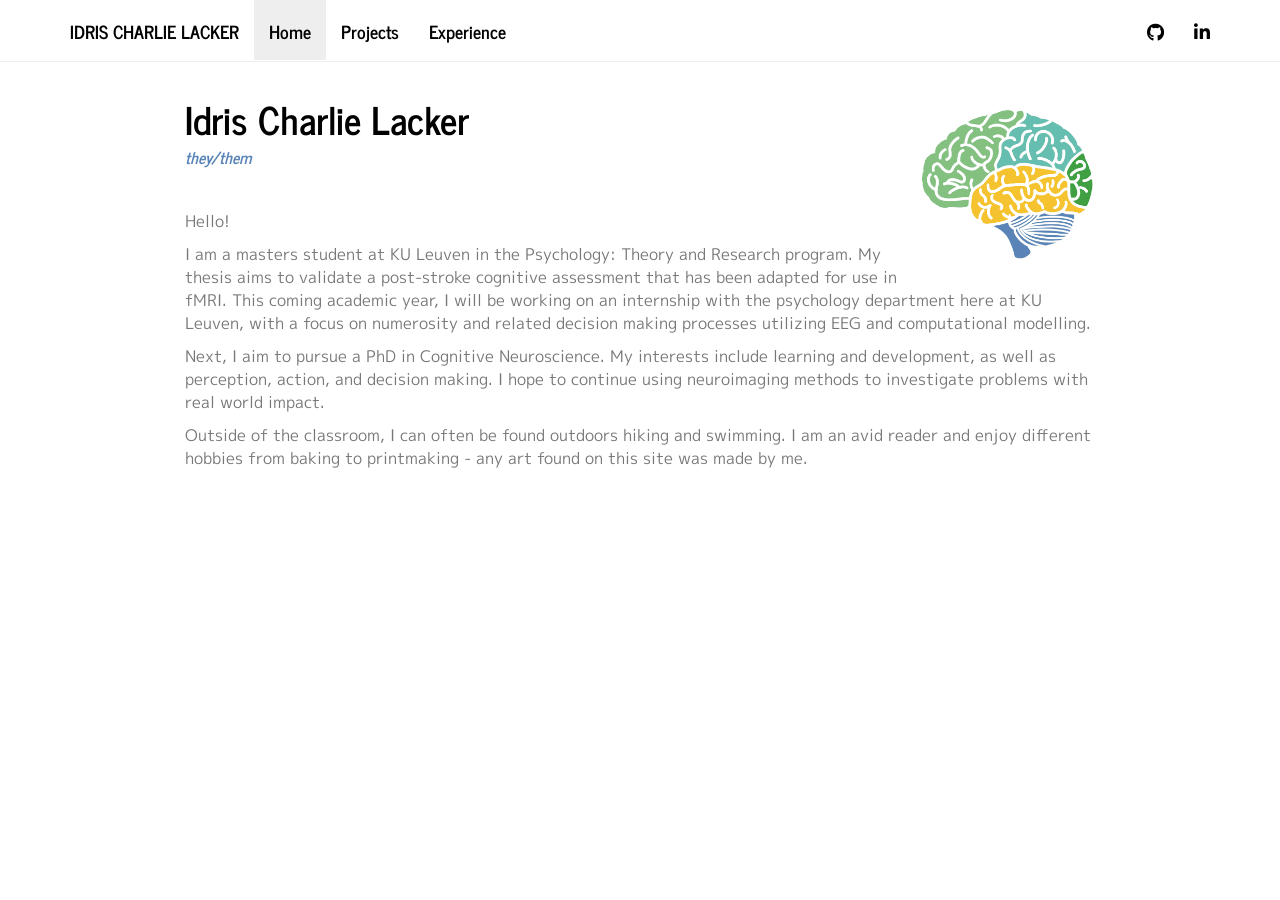
<file: docs/index.html>
<!DOCTYPE html>

<html>

<head>

<meta charset="utf-8" />
<meta name="generator" content="pandoc" />
<meta http-equiv="X-UA-Compatible" content="IE=EDGE" />




<title>Idris Charlie Lacker</title>

<script src="site_libs/header-attrs-2.31/header-attrs.js"></script>
<script src="site_libs/jquery-3.6.0/jquery-3.6.0.min.js"></script>
<meta name="viewport" content="width=device-width, initial-scale=1" />
<link href="site_libs/bootstrap-3.3.5/css/journal.min.css" rel="stylesheet" />
<script src="site_libs/bootstrap-3.3.5/js/bootstrap.min.js"></script>
<script src="site_libs/bootstrap-3.3.5/shim/html5shiv.min.js"></script>
<script src="site_libs/bootstrap-3.3.5/shim/respond.min.js"></script>
<style>h1 {font-size: 34px;}
       h1.title {font-size: 38px;}
       h2 {font-size: 30px;}
       h3 {font-size: 24px;}
       h4 {font-size: 18px;}
       h5 {font-size: 16px;}
       h6 {font-size: 12px;}
       code {color: inherit; background-color: rgba(0, 0, 0, 0.04);}
       pre:not([class]) { background-color: white }</style>
<script src="site_libs/navigation-1.1/tabsets.js"></script>
<link href="site_libs/highlightjs-9.12.0/default.css" rel="stylesheet" />
<script src="site_libs/highlightjs-9.12.0/highlight.js"></script>
<link href="site_libs/font-awesome-6.5.2/css/all.min.css" rel="stylesheet" />
<link href="site_libs/font-awesome-6.5.2/css/v4-shims.min.css" rel="stylesheet" />
  <link rel="icon" type="image/png" href="favicon.png"/>

<style type="text/css">
  code{white-space: pre-wrap;}
  span.smallcaps{font-variant: small-caps;}
  span.underline{text-decoration: underline;}
  div.column{display: inline-block; vertical-align: top; width: 50%;}
  div.hanging-indent{margin-left: 1.5em; text-indent: -1.5em;}
  ul.task-list{list-style: none;}
    </style>

<style type="text/css">code{white-space: pre;}</style>
<script type="text/javascript">
if (window.hljs) {
  hljs.configure({languages: []});
  hljs.initHighlightingOnLoad();
  if (document.readyState && document.readyState === "complete") {
    window.setTimeout(function() { hljs.initHighlighting(); }, 0);
  }
}
</script>






<link rel="stylesheet" href="style.css" type="text/css" />



<style type = "text/css">
.main-container {
  max-width: 940px;
  margin-left: auto;
  margin-right: auto;
}
img {
  max-width:100%;
}
.tabbed-pane {
  padding-top: 12px;
}
.html-widget {
  margin-bottom: 20px;
}
button.code-folding-btn:focus {
  outline: none;
}
summary {
  display: list-item;
}
details > summary > p:only-child {
  display: inline;
}
pre code {
  padding: 0;
}
</style>


<style type="text/css">
.dropdown-submenu {
  position: relative;
}
.dropdown-submenu>.dropdown-menu {
  top: 0;
  left: 100%;
  margin-top: -6px;
  margin-left: -1px;
  border-radius: 0 6px 6px 6px;
}
.dropdown-submenu:hover>.dropdown-menu {
  display: block;
}
.dropdown-submenu>a:after {
  display: block;
  content: " ";
  float: right;
  width: 0;
  height: 0;
  border-color: transparent;
  border-style: solid;
  border-width: 5px 0 5px 5px;
  border-left-color: #cccccc;
  margin-top: 5px;
  margin-right: -10px;
}
.dropdown-submenu:hover>a:after {
  border-left-color: #adb5bd;
}
.dropdown-submenu.pull-left {
  float: none;
}
.dropdown-submenu.pull-left>.dropdown-menu {
  left: -100%;
  margin-left: 10px;
  border-radius: 6px 0 6px 6px;
}
</style>

<script type="text/javascript">
// manage active state of menu based on current page
$(document).ready(function () {
  // active menu anchor
  href = window.location.pathname
  href = href.substr(href.lastIndexOf('/') + 1)
  if (href === "")
    href = "index.html";
  var menuAnchor = $('a[href="' + href + '"]');

  // mark the anchor link active (and if it's in a dropdown, also mark that active)
  var dropdown = menuAnchor.closest('li.dropdown');
  if (window.bootstrap) { // Bootstrap 4+
    menuAnchor.addClass('active');
    dropdown.find('> .dropdown-toggle').addClass('active');
  } else { // Bootstrap 3
    menuAnchor.parent().addClass('active');
    dropdown.addClass('active');
  }

  // Navbar adjustments
  var navHeight = $(".navbar").first().height() + 15;
  var style = document.createElement('style');
  var pt = "padding-top: " + navHeight + "px; ";
  var mt = "margin-top: -" + navHeight + "px; ";
  var css = "";
  // offset scroll position for anchor links (for fixed navbar)
  for (var i = 1; i <= 6; i++) {
    css += ".section h" + i + "{ " + pt + mt + "}\n";
  }
  style.innerHTML = "body {" + pt + "padding-bottom: 40px; }\n" + css;
  document.head.appendChild(style);
});
</script>

<!-- tabsets -->

<style type="text/css">
.tabset-dropdown > .nav-tabs {
  display: inline-table;
  max-height: 500px;
  min-height: 44px;
  overflow-y: auto;
  border: 1px solid #ddd;
  border-radius: 4px;
}

.tabset-dropdown > .nav-tabs > li.active:before, .tabset-dropdown > .nav-tabs.nav-tabs-open:before {
  content: "\e259";
  font-family: 'Glyphicons Halflings';
  display: inline-block;
  padding: 10px;
  border-right: 1px solid #ddd;
}

.tabset-dropdown > .nav-tabs.nav-tabs-open > li.active:before {
  content: "\e258";
  font-family: 'Glyphicons Halflings';
  border: none;
}

.tabset-dropdown > .nav-tabs > li.active {
  display: block;
}

.tabset-dropdown > .nav-tabs > li > a,
.tabset-dropdown > .nav-tabs > li > a:focus,
.tabset-dropdown > .nav-tabs > li > a:hover {
  border: none;
  display: inline-block;
  border-radius: 4px;
  background-color: transparent;
}

.tabset-dropdown > .nav-tabs.nav-tabs-open > li {
  display: block;
  float: none;
}

.tabset-dropdown > .nav-tabs > li {
  display: none;
}
</style>

<!-- code folding -->




</head>

<body>


<div class="container-fluid main-container">




<div class="navbar navbar-default  navbar-fixed-top" role="navigation">
  <div class="container">
    <div class="navbar-header">
      <button type="button" class="navbar-toggle collapsed" data-toggle="collapse" data-bs-toggle="collapse" data-target="#navbar" data-bs-target="#navbar">
        <span class="icon-bar"></span>
        <span class="icon-bar"></span>
        <span class="icon-bar"></span>
      </button>
      <a class="navbar-brand" href="index.html">Idris Charlie Lacker</a>
    </div>
    <div id="navbar" class="navbar-collapse collapse">
      <ul class="nav navbar-nav">
        <li>
  <a href="index.html">Home</a>
</li>
<li>
  <a href="projects.html">Projects</a>
</li>
<li>
  <a href="experience.html">Experience</a>
</li>
      </ul>
      <ul class="nav navbar-nav navbar-right">
        <li>
  <a href="https://github.com/charlielacker">
    <span class="fa fa-github"></span>
     
  </a>
</li>
<li>
  <a href="https://www.linkedin.com/in/charlie-lacker-b96931236">
    <span class="fa fa-linkedin"></span>
     
  </a>
</li>
      </ul>
    </div><!--/.nav-collapse -->
  </div><!--/.container -->
</div><!--/.navbar -->

<div id="header">



<h1 class="title toc-ignore">Idris Charlie Lacker</h1>

</div>


<div id="theythem" class="section level3">
<h3>they/them</h3>
<p><br />
</p>
<p>Hello!</p>
<p>I am a masters student at KU Leuven in the Psychology: Theory and
Research program. My thesis aims to validate a post-stroke cognitive
assessment that has been adapted for use in fMRI. This coming academic
year, I will be working on an internship with the psychology department
here at KU Leuven, with a focus on numerosity and related decision
making processes utilizing EEG and computational modelling.</p>
<p>Next, I aim to pursue a PhD in Cognitive Neuroscience. My interests
include learning and development, as well as perception, action, and
decision making. I hope to continue using neuroimaging methods to
investigate problems with real world impact.</p>
<p>Outside of the classroom, I can often be found outdoors hiking and
swimming. I am an avid reader and enjoy different hobbies from baking to
printmaking - any art found on this site was made by me.</p>
</div>




</div>

<script>

// add bootstrap table styles to pandoc tables
function bootstrapStylePandocTables() {
  $('tr.odd').parent('tbody').parent('table').addClass('table table-condensed');
}
$(document).ready(function () {
  bootstrapStylePandocTables();
});


</script>

<!-- tabsets -->

<script>
$(document).ready(function () {
  window.buildTabsets("TOC");
});

$(document).ready(function () {
  $('.tabset-dropdown > .nav-tabs > li').click(function () {
    $(this).parent().toggleClass('nav-tabs-open');
  });
});
</script>

<!-- code folding -->


<!-- dynamically load mathjax for compatibility with self-contained -->
<script>
  (function () {
    var script = document.createElement("script");
    script.type = "text/javascript";
    script.src  = "https://mathjax.rstudio.com/latest/MathJax.js?config=TeX-AMS-MML_HTMLorMML";
    document.getElementsByTagName("head")[0].appendChild(script);
  })();
</script>

</body>
</html>
</file>
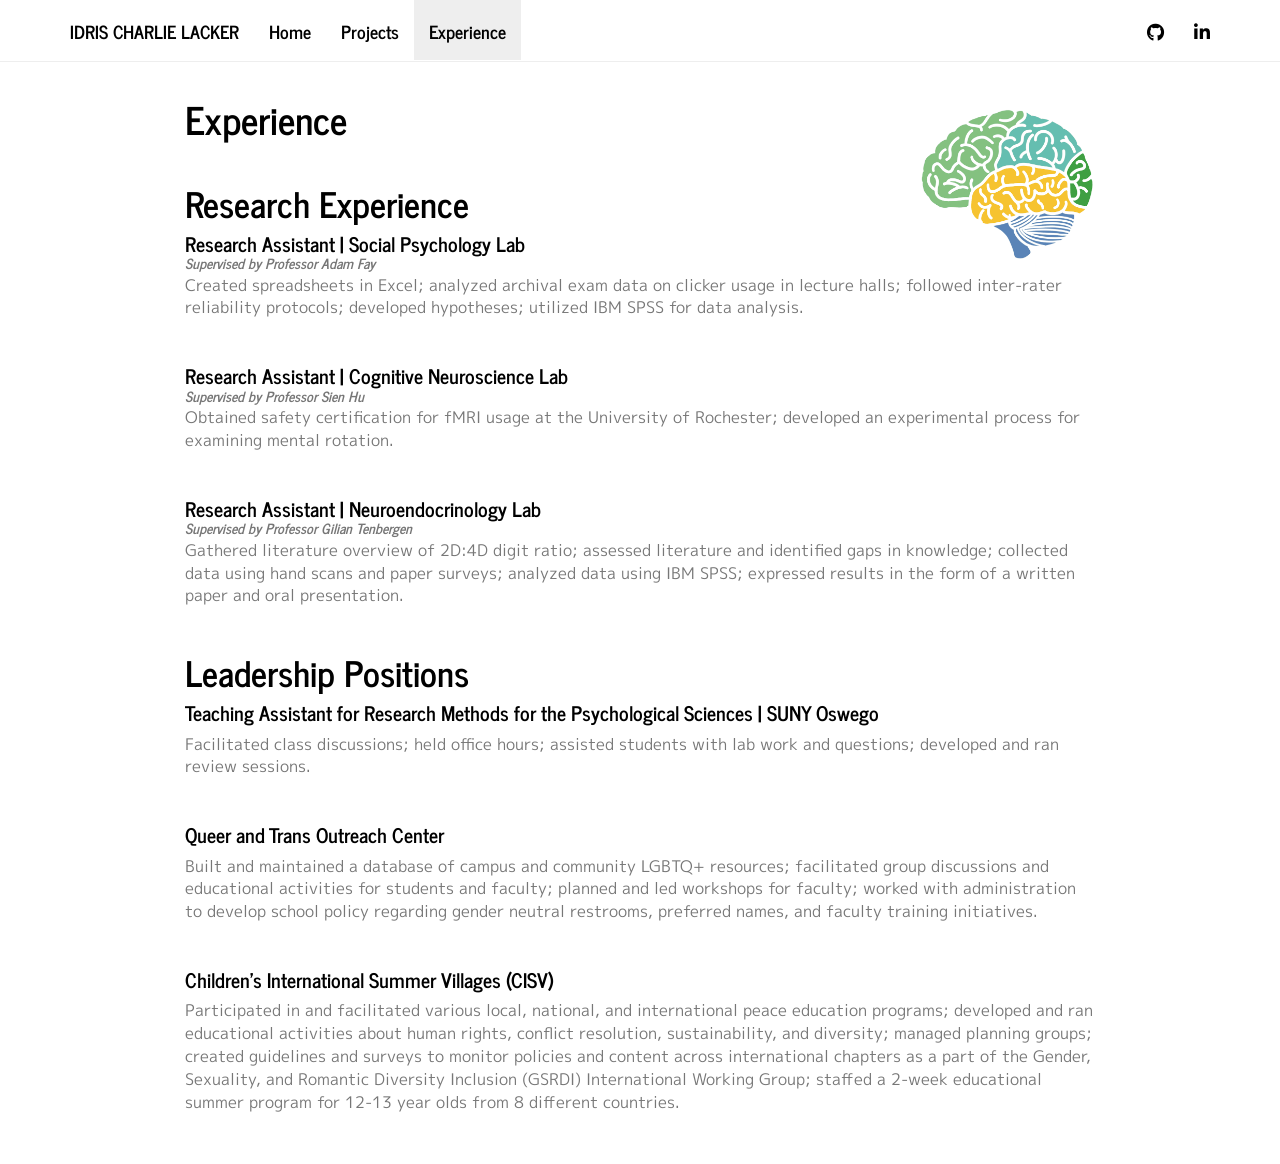
<file: docs/experience.html>
<!DOCTYPE html>

<html>

<head>

<meta charset="utf-8" />
<meta name="generator" content="pandoc" />
<meta http-equiv="X-UA-Compatible" content="IE=EDGE" />




<title>Experience</title>

<script src="site_libs/header-attrs-2.31/header-attrs.js"></script>
<script src="site_libs/jquery-3.6.0/jquery-3.6.0.min.js"></script>
<meta name="viewport" content="width=device-width, initial-scale=1" />
<link href="site_libs/bootstrap-3.3.5/css/journal.min.css" rel="stylesheet" />
<script src="site_libs/bootstrap-3.3.5/js/bootstrap.min.js"></script>
<script src="site_libs/bootstrap-3.3.5/shim/html5shiv.min.js"></script>
<script src="site_libs/bootstrap-3.3.5/shim/respond.min.js"></script>
<style>h1 {font-size: 34px;}
       h1.title {font-size: 38px;}
       h2 {font-size: 30px;}
       h3 {font-size: 24px;}
       h4 {font-size: 18px;}
       h5 {font-size: 16px;}
       h6 {font-size: 12px;}
       code {color: inherit; background-color: rgba(0, 0, 0, 0.04);}
       pre:not([class]) { background-color: white }</style>
<script src="site_libs/navigation-1.1/tabsets.js"></script>
<link href="site_libs/highlightjs-9.12.0/default.css" rel="stylesheet" />
<script src="site_libs/highlightjs-9.12.0/highlight.js"></script>
<link href="site_libs/font-awesome-6.5.2/css/all.min.css" rel="stylesheet" />
<link href="site_libs/font-awesome-6.5.2/css/v4-shims.min.css" rel="stylesheet" />
  <link rel="icon" type="image/png" href="favicon.png"/>

<style type="text/css">
  code{white-space: pre-wrap;}
  span.smallcaps{font-variant: small-caps;}
  span.underline{text-decoration: underline;}
  div.column{display: inline-block; vertical-align: top; width: 50%;}
  div.hanging-indent{margin-left: 1.5em; text-indent: -1.5em;}
  ul.task-list{list-style: none;}
    </style>

<style type="text/css">code{white-space: pre;}</style>
<script type="text/javascript">
if (window.hljs) {
  hljs.configure({languages: []});
  hljs.initHighlightingOnLoad();
  if (document.readyState && document.readyState === "complete") {
    window.setTimeout(function() { hljs.initHighlighting(); }, 0);
  }
}
</script>






<link rel="stylesheet" href="style.css" type="text/css" />



<style type = "text/css">
.main-container {
  max-width: 940px;
  margin-left: auto;
  margin-right: auto;
}
img {
  max-width:100%;
}
.tabbed-pane {
  padding-top: 12px;
}
.html-widget {
  margin-bottom: 20px;
}
button.code-folding-btn:focus {
  outline: none;
}
summary {
  display: list-item;
}
details > summary > p:only-child {
  display: inline;
}
pre code {
  padding: 0;
}
</style>


<style type="text/css">
.dropdown-submenu {
  position: relative;
}
.dropdown-submenu>.dropdown-menu {
  top: 0;
  left: 100%;
  margin-top: -6px;
  margin-left: -1px;
  border-radius: 0 6px 6px 6px;
}
.dropdown-submenu:hover>.dropdown-menu {
  display: block;
}
.dropdown-submenu>a:after {
  display: block;
  content: " ";
  float: right;
  width: 0;
  height: 0;
  border-color: transparent;
  border-style: solid;
  border-width: 5px 0 5px 5px;
  border-left-color: #cccccc;
  margin-top: 5px;
  margin-right: -10px;
}
.dropdown-submenu:hover>a:after {
  border-left-color: #adb5bd;
}
.dropdown-submenu.pull-left {
  float: none;
}
.dropdown-submenu.pull-left>.dropdown-menu {
  left: -100%;
  margin-left: 10px;
  border-radius: 6px 0 6px 6px;
}
</style>

<script type="text/javascript">
// manage active state of menu based on current page
$(document).ready(function () {
  // active menu anchor
  href = window.location.pathname
  href = href.substr(href.lastIndexOf('/') + 1)
  if (href === "")
    href = "index.html";
  var menuAnchor = $('a[href="' + href + '"]');

  // mark the anchor link active (and if it's in a dropdown, also mark that active)
  var dropdown = menuAnchor.closest('li.dropdown');
  if (window.bootstrap) { // Bootstrap 4+
    menuAnchor.addClass('active');
    dropdown.find('> .dropdown-toggle').addClass('active');
  } else { // Bootstrap 3
    menuAnchor.parent().addClass('active');
    dropdown.addClass('active');
  }

  // Navbar adjustments
  var navHeight = $(".navbar").first().height() + 15;
  var style = document.createElement('style');
  var pt = "padding-top: " + navHeight + "px; ";
  var mt = "margin-top: -" + navHeight + "px; ";
  var css = "";
  // offset scroll position for anchor links (for fixed navbar)
  for (var i = 1; i <= 6; i++) {
    css += ".section h" + i + "{ " + pt + mt + "}\n";
  }
  style.innerHTML = "body {" + pt + "padding-bottom: 40px; }\n" + css;
  document.head.appendChild(style);
});
</script>

<!-- tabsets -->

<style type="text/css">
.tabset-dropdown > .nav-tabs {
  display: inline-table;
  max-height: 500px;
  min-height: 44px;
  overflow-y: auto;
  border: 1px solid #ddd;
  border-radius: 4px;
}

.tabset-dropdown > .nav-tabs > li.active:before, .tabset-dropdown > .nav-tabs.nav-tabs-open:before {
  content: "\e259";
  font-family: 'Glyphicons Halflings';
  display: inline-block;
  padding: 10px;
  border-right: 1px solid #ddd;
}

.tabset-dropdown > .nav-tabs.nav-tabs-open > li.active:before {
  content: "\e258";
  font-family: 'Glyphicons Halflings';
  border: none;
}

.tabset-dropdown > .nav-tabs > li.active {
  display: block;
}

.tabset-dropdown > .nav-tabs > li > a,
.tabset-dropdown > .nav-tabs > li > a:focus,
.tabset-dropdown > .nav-tabs > li > a:hover {
  border: none;
  display: inline-block;
  border-radius: 4px;
  background-color: transparent;
}

.tabset-dropdown > .nav-tabs.nav-tabs-open > li {
  display: block;
  float: none;
}

.tabset-dropdown > .nav-tabs > li {
  display: none;
}
</style>

<!-- code folding -->




</head>

<body>


<div class="container-fluid main-container">




<div class="navbar navbar-default  navbar-fixed-top" role="navigation">
  <div class="container">
    <div class="navbar-header">
      <button type="button" class="navbar-toggle collapsed" data-toggle="collapse" data-bs-toggle="collapse" data-target="#navbar" data-bs-target="#navbar">
        <span class="icon-bar"></span>
        <span class="icon-bar"></span>
        <span class="icon-bar"></span>
      </button>
      <a class="navbar-brand" href="index.html">Idris Charlie Lacker</a>
    </div>
    <div id="navbar" class="navbar-collapse collapse">
      <ul class="nav navbar-nav">
        <li>
  <a href="index.html">Home</a>
</li>
<li>
  <a href="projects.html">Projects</a>
</li>
<li>
  <a href="experience.html">Experience</a>
</li>
      </ul>
      <ul class="nav navbar-nav navbar-right">
        <li>
  <a href="https://github.com/charlielacker">
    <span class="fa fa-github"></span>
     
  </a>
</li>
<li>
  <a href="https://www.linkedin.com/in/charlie-lacker-b96931236">
    <span class="fa fa-linkedin"></span>
     
  </a>
</li>
      </ul>
    </div><!--/.nav-collapse -->
  </div><!--/.container -->
</div><!--/.navbar -->

<div id="header">



<h1 class="title toc-ignore">Experience</h1>

</div>


<p><br />
</p>
<div id="research-experience" class="section level1">
<h1>Research Experience</h1>
<div id="research-assistant-social-psychology-lab"
class="section level2">
<h2>Research Assistant | Social Psychology Lab</h2>
<div id="supervised-by-professor-adam-fay" class="section level4">
<h4>Supervised by Professor Adam Fay</h4>
<p>Created spreadsheets in Excel; analyzed archival exam data on clicker
usage in lecture halls; followed inter-rater reliability protocols;
developed hypotheses; utilized IBM SPSS for data analysis.</p>
<p><br />
</p>
</div>
</div>
<div id="research-assistant-cognitive-neuroscience-lab"
class="section level2">
<h2>Research Assistant | Cognitive Neuroscience Lab</h2>
<div id="supervised-by-professor-sien-hu" class="section level4">
<h4>Supervised by Professor Sien Hu</h4>
<p>Obtained safety certification for fMRI usage at the University of
Rochester; developed an experimental process for examining mental
rotation.</p>
<p><br />
</p>
</div>
</div>
<div id="research-assistant-neuroendocrinology-lab"
class="section level2">
<h2>Research Assistant | Neuroendocrinology Lab</h2>
<div id="supervised-by-professor-gilian-tenbergen"
class="section level4">
<h4>Supervised by Professor Gilian Tenbergen</h4>
<p>Gathered literature overview of 2D:4D digit ratio; assessed
literature and identified gaps in knowledge; collected data using hand
scans and paper surveys; analyzed data using IBM SPSS; expressed results
in the form of a written paper and oral presentation.</p>
<p><br />
</p>
</div>
</div>
</div>
<div id="leadership-positions" class="section level1">
<h1>Leadership Positions</h1>
<div
id="teaching-assistant-for-research-methods-for-the-psychological-sciences-suny-oswego"
class="section level2">
<h2>Teaching Assistant for Research Methods for the Psychological
Sciences | SUNY Oswego</h2>
<p>Facilitated class discussions; held office hours; assisted students
with lab work and questions; developed and ran review sessions.</p>
<p><br />
</p>
</div>
<div id="queer-and-trans-outreach-center" class="section level2">
<h2>Queer and Trans Outreach Center</h2>
<p>Built and maintained a database of campus and community LGBTQ+
resources; facilitated group discussions and educational activities for
students and faculty; planned and led workshops for faculty; worked with
administration to develop school policy regarding gender neutral
restrooms, preferred names, and faculty training initiatives.</p>
<p><br />
</p>
</div>
<div id="childrens-international-summer-villages-cisv"
class="section level2">
<h2>Children’s International Summer Villages (CISV)</h2>
<p>Participated in and facilitated various local, national, and
international peace education programs; developed and ran educational
activities about human rights, conflict resolution, sustainability, and
diversity; managed planning groups; created guidelines and surveys to
monitor policies and content across international chapters as a part of
the Gender, Sexuality, and Romantic Diversity Inclusion (GSRDI)
International Working Group; staffed a 2-week educational summer program
for 12-13 year olds from 8 different countries.</p>
</div>
</div>




</div>

<script>

// add bootstrap table styles to pandoc tables
function bootstrapStylePandocTables() {
  $('tr.odd').parent('tbody').parent('table').addClass('table table-condensed');
}
$(document).ready(function () {
  bootstrapStylePandocTables();
});


</script>

<!-- tabsets -->

<script>
$(document).ready(function () {
  window.buildTabsets("TOC");
});

$(document).ready(function () {
  $('.tabset-dropdown > .nav-tabs > li').click(function () {
    $(this).parent().toggleClass('nav-tabs-open');
  });
});
</script>

<!-- code folding -->


<!-- dynamically load mathjax for compatibility with self-contained -->
<script>
  (function () {
    var script = document.createElement("script");
    script.type = "text/javascript";
    script.src  = "https://mathjax.rstudio.com/latest/MathJax.js?config=TeX-AMS-MML_HTMLorMML";
    document.getElementsByTagName("head")[0].appendChild(script);
  })();
</script>

</body>
</html>
</file>
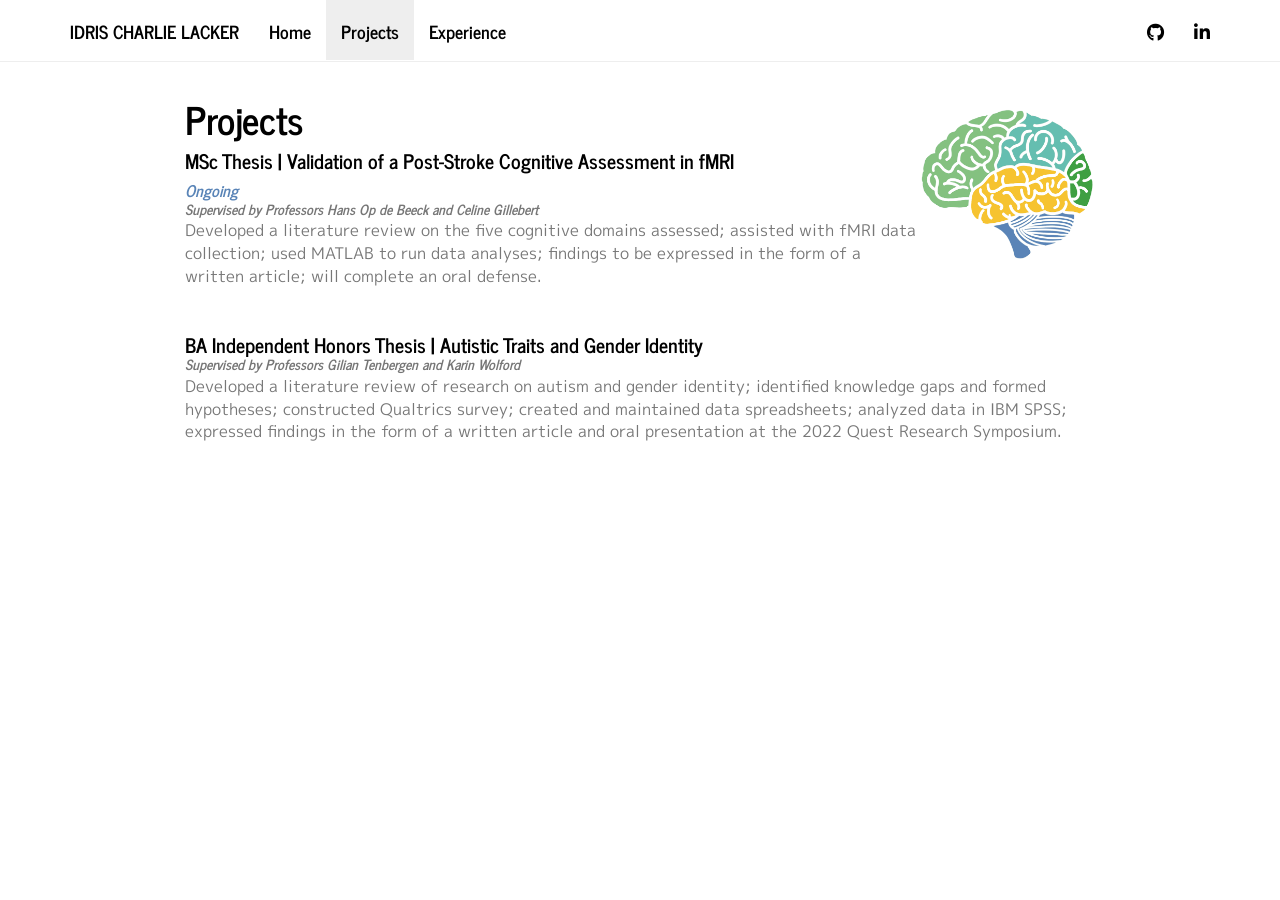
<file: docs/projects.html>
<!DOCTYPE html>

<html>

<head>

<meta charset="utf-8" />
<meta name="generator" content="pandoc" />
<meta http-equiv="X-UA-Compatible" content="IE=EDGE" />




<title>Projects</title>

<script src="site_libs/header-attrs-2.31/header-attrs.js"></script>
<script src="site_libs/jquery-3.6.0/jquery-3.6.0.min.js"></script>
<meta name="viewport" content="width=device-width, initial-scale=1" />
<link href="site_libs/bootstrap-3.3.5/css/journal.min.css" rel="stylesheet" />
<script src="site_libs/bootstrap-3.3.5/js/bootstrap.min.js"></script>
<script src="site_libs/bootstrap-3.3.5/shim/html5shiv.min.js"></script>
<script src="site_libs/bootstrap-3.3.5/shim/respond.min.js"></script>
<style>h1 {font-size: 34px;}
       h1.title {font-size: 38px;}
       h2 {font-size: 30px;}
       h3 {font-size: 24px;}
       h4 {font-size: 18px;}
       h5 {font-size: 16px;}
       h6 {font-size: 12px;}
       code {color: inherit; background-color: rgba(0, 0, 0, 0.04);}
       pre:not([class]) { background-color: white }</style>
<script src="site_libs/navigation-1.1/tabsets.js"></script>
<link href="site_libs/highlightjs-9.12.0/default.css" rel="stylesheet" />
<script src="site_libs/highlightjs-9.12.0/highlight.js"></script>
<link href="site_libs/font-awesome-6.5.2/css/all.min.css" rel="stylesheet" />
<link href="site_libs/font-awesome-6.5.2/css/v4-shims.min.css" rel="stylesheet" />
  <link rel="icon" type="image/png" href="favicon.png"/>

<style type="text/css">
  code{white-space: pre-wrap;}
  span.smallcaps{font-variant: small-caps;}
  span.underline{text-decoration: underline;}
  div.column{display: inline-block; vertical-align: top; width: 50%;}
  div.hanging-indent{margin-left: 1.5em; text-indent: -1.5em;}
  ul.task-list{list-style: none;}
    </style>

<style type="text/css">code{white-space: pre;}</style>
<script type="text/javascript">
if (window.hljs) {
  hljs.configure({languages: []});
  hljs.initHighlightingOnLoad();
  if (document.readyState && document.readyState === "complete") {
    window.setTimeout(function() { hljs.initHighlighting(); }, 0);
  }
}
</script>






<link rel="stylesheet" href="style.css" type="text/css" />



<style type = "text/css">
.main-container {
  max-width: 940px;
  margin-left: auto;
  margin-right: auto;
}
img {
  max-width:100%;
}
.tabbed-pane {
  padding-top: 12px;
}
.html-widget {
  margin-bottom: 20px;
}
button.code-folding-btn:focus {
  outline: none;
}
summary {
  display: list-item;
}
details > summary > p:only-child {
  display: inline;
}
pre code {
  padding: 0;
}
</style>


<style type="text/css">
.dropdown-submenu {
  position: relative;
}
.dropdown-submenu>.dropdown-menu {
  top: 0;
  left: 100%;
  margin-top: -6px;
  margin-left: -1px;
  border-radius: 0 6px 6px 6px;
}
.dropdown-submenu:hover>.dropdown-menu {
  display: block;
}
.dropdown-submenu>a:after {
  display: block;
  content: " ";
  float: right;
  width: 0;
  height: 0;
  border-color: transparent;
  border-style: solid;
  border-width: 5px 0 5px 5px;
  border-left-color: #cccccc;
  margin-top: 5px;
  margin-right: -10px;
}
.dropdown-submenu:hover>a:after {
  border-left-color: #adb5bd;
}
.dropdown-submenu.pull-left {
  float: none;
}
.dropdown-submenu.pull-left>.dropdown-menu {
  left: -100%;
  margin-left: 10px;
  border-radius: 6px 0 6px 6px;
}
</style>

<script type="text/javascript">
// manage active state of menu based on current page
$(document).ready(function () {
  // active menu anchor
  href = window.location.pathname
  href = href.substr(href.lastIndexOf('/') + 1)
  if (href === "")
    href = "index.html";
  var menuAnchor = $('a[href="' + href + '"]');

  // mark the anchor link active (and if it's in a dropdown, also mark that active)
  var dropdown = menuAnchor.closest('li.dropdown');
  if (window.bootstrap) { // Bootstrap 4+
    menuAnchor.addClass('active');
    dropdown.find('> .dropdown-toggle').addClass('active');
  } else { // Bootstrap 3
    menuAnchor.parent().addClass('active');
    dropdown.addClass('active');
  }

  // Navbar adjustments
  var navHeight = $(".navbar").first().height() + 15;
  var style = document.createElement('style');
  var pt = "padding-top: " + navHeight + "px; ";
  var mt = "margin-top: -" + navHeight + "px; ";
  var css = "";
  // offset scroll position for anchor links (for fixed navbar)
  for (var i = 1; i <= 6; i++) {
    css += ".section h" + i + "{ " + pt + mt + "}\n";
  }
  style.innerHTML = "body {" + pt + "padding-bottom: 40px; }\n" + css;
  document.head.appendChild(style);
});
</script>

<!-- tabsets -->

<style type="text/css">
.tabset-dropdown > .nav-tabs {
  display: inline-table;
  max-height: 500px;
  min-height: 44px;
  overflow-y: auto;
  border: 1px solid #ddd;
  border-radius: 4px;
}

.tabset-dropdown > .nav-tabs > li.active:before, .tabset-dropdown > .nav-tabs.nav-tabs-open:before {
  content: "\e259";
  font-family: 'Glyphicons Halflings';
  display: inline-block;
  padding: 10px;
  border-right: 1px solid #ddd;
}

.tabset-dropdown > .nav-tabs.nav-tabs-open > li.active:before {
  content: "\e258";
  font-family: 'Glyphicons Halflings';
  border: none;
}

.tabset-dropdown > .nav-tabs > li.active {
  display: block;
}

.tabset-dropdown > .nav-tabs > li > a,
.tabset-dropdown > .nav-tabs > li > a:focus,
.tabset-dropdown > .nav-tabs > li > a:hover {
  border: none;
  display: inline-block;
  border-radius: 4px;
  background-color: transparent;
}

.tabset-dropdown > .nav-tabs.nav-tabs-open > li {
  display: block;
  float: none;
}

.tabset-dropdown > .nav-tabs > li {
  display: none;
}
</style>

<!-- code folding -->




</head>

<body>


<div class="container-fluid main-container">




<div class="navbar navbar-default  navbar-fixed-top" role="navigation">
  <div class="container">
    <div class="navbar-header">
      <button type="button" class="navbar-toggle collapsed" data-toggle="collapse" data-bs-toggle="collapse" data-target="#navbar" data-bs-target="#navbar">
        <span class="icon-bar"></span>
        <span class="icon-bar"></span>
        <span class="icon-bar"></span>
      </button>
      <a class="navbar-brand" href="index.html">Idris Charlie Lacker</a>
    </div>
    <div id="navbar" class="navbar-collapse collapse">
      <ul class="nav navbar-nav">
        <li>
  <a href="index.html">Home</a>
</li>
<li>
  <a href="projects.html">Projects</a>
</li>
<li>
  <a href="experience.html">Experience</a>
</li>
      </ul>
      <ul class="nav navbar-nav navbar-right">
        <li>
  <a href="https://github.com/charlielacker">
    <span class="fa fa-github"></span>
     
  </a>
</li>
<li>
  <a href="https://www.linkedin.com/in/charlie-lacker-b96931236">
    <span class="fa fa-linkedin"></span>
     
  </a>
</li>
      </ul>
    </div><!--/.nav-collapse -->
  </div><!--/.container -->
</div><!--/.navbar -->

<div id="header">



<h1 class="title toc-ignore">Projects</h1>

</div>


<div
id="msc-thesis-validation-of-a-post-stroke-cognitive-assessment-in-fmri"
class="section level2">
<h2>MSc Thesis | Validation of a Post-Stroke Cognitive Assessment in
fMRI</h2>
<div id="ongoing" class="section level3">
<h3>Ongoing</h3>
<div id="supervised-by-professors-hans-op-de-beeck-and-celine-gillebert"
class="section level4">
<h4>Supervised by Professors Hans Op de Beeck and Celine Gillebert</h4>
<p>Developed a literature review on the five cognitive domains assessed;
assisted with fMRI data collection; used MATLAB to run data analyses;
findings to be expressed in the form of a written article; will complete
an oral defense.</p>
<p><br />
</p>
</div>
</div>
</div>
<div
id="ba-independent-honors-thesis-autistic-traits-and-gender-identity"
class="section level2">
<h2>BA Independent Honors Thesis | Autistic Traits and Gender
Identity</h2>
<div id="supervised-by-professors-gilian-tenbergen-and-karin-wolford"
class="section level4">
<h4>Supervised by Professors Gilian Tenbergen and Karin Wolford</h4>
<p>Developed a literature review of research on autism and gender
identity; identified knowledge gaps and formed hypotheses; constructed
Qualtrics survey; created and maintained data spreadsheets; analyzed
data in IBM SPSS; expressed findings in the form of a written article
and oral presentation at the 2022 Quest Research Symposium.</p>
</div>
</div>




</div>

<script>

// add bootstrap table styles to pandoc tables
function bootstrapStylePandocTables() {
  $('tr.odd').parent('tbody').parent('table').addClass('table table-condensed');
}
$(document).ready(function () {
  bootstrapStylePandocTables();
});


</script>

<!-- tabsets -->

<script>
$(document).ready(function () {
  window.buildTabsets("TOC");
});

$(document).ready(function () {
  $('.tabset-dropdown > .nav-tabs > li').click(function () {
    $(this).parent().toggleClass('nav-tabs-open');
  });
});
</script>

<!-- code folding -->


<!-- dynamically load mathjax for compatibility with self-contained -->
<script>
  (function () {
    var script = document.createElement("script");
    script.type = "text/javascript";
    script.src  = "https://mathjax.rstudio.com/latest/MathJax.js?config=TeX-AMS-MML_HTMLorMML";
    document.getElementsByTagName("head")[0].appendChild(script);
  })();
</script>

</body>
</html>
</file>
<file: docs/site_libs/highlightjs-9.12.0/default.css>
.hljs-literal {
  color: #990073;
}

.hljs-number {
  color: #099;
}

.hljs-comment {
  color: #998;
  font-style: italic;
}

.hljs-keyword {
  color: #900;
  font-weight: bold;
}

.hljs-string {
  color: #d14;
}
</file>
<file: docs/style.css>
@import url('https://fonts.googleapis.com/css2?family=M+PLUS+1p&display=swap');

 /*------------- Whole Document---------------- */

body {
    font-family: 'M PLUS 1p';
    font-size: 16px;
    font-weight: 400;
}

title {
  font-size: 50px;
}

h1 {
  font-size: 35px;
}

h2 {
  font-size: 20px;
}

h3 {
  font-size: 16px;
  color: #5984b7;
  font-style: italic;
}

h4 {
  font-size: 14px;
  color: #767676;
  font-style: italic;
  line-height:0;
}

/* links */
a { 
  color: #6fadf7;
}

a:hover {
 color: #5984b7; /* darker color when hovering */
}

  #header::before {
   content: "";
   height: 175px;
   width: 175px;
   float: right;
   background-image: url("brain_cropped.png");
   background-size: contain;
   background-position: center center;
   background-repeat: no-repeat;
 }
</file>
<file: docs/site_libs/bootstrap-3.3.5/css/journal.min.css>
@font-face {
  font-family: 'News Cycle';
  font-style: normal;
  font-weight: 400;
  src: url(fonts/NewsCycle.ttf) format('truetype');
}
@font-face {
  font-family: 'News Cycle';
  font-style: normal;
  font-weight: 700;
  src: url(fonts/NewsCycleBold.ttf) format('truetype');
}

/*!
 * bootswatch v3.3.6
 * Homepage: http://bootswatch.com
 * Copyright 2012-2015 Thomas Park
 * Licensed under MIT
 * Based on Bootstrap
*//*!
 * Bootstrap v3.3.6 (http://getbootstrap.com)
 * Copyright 2011-2015 Twitter, Inc.
 * Licensed under MIT (https://github.com/twbs/bootstrap/blob/master/LICENSE)
 *//*! normalize.css v3.0.3 | MIT License | github.com/necolas/normalize.css */html{font-family:sans-serif;-ms-text-size-adjust:100%;-webkit-text-size-adjust:100%}body{margin:0}article,aside,details,figcaption,figure,footer,header,hgroup,main,menu,nav,section,summary{display:block}audio,canvas,progress,video{display:inline-block;vertical-align:baseline}audio:not([controls]){display:none;height:0}[hidden],template{display:none}a{background-color:transparent}a:active,a:hover{outline:0}abbr[title]{border-bottom:1px dotted}b,strong{font-weight:bold}dfn{font-style:italic}h1{font-size:2em;margin:0.67em 0}mark{background:#ff0;color:#000}small{font-size:80%}sub,sup{font-size:75%;line-height:0;position:relative;vertical-align:baseline}sup{top:-0.5em}sub{bottom:-0.25em}img{border:0}svg:not(:root){overflow:hidden}figure{margin:1em 40px}hr{-webkit-box-sizing:content-box;-moz-box-sizing:content-box;box-sizing:content-box;height:0}pre{overflow:auto}code,kbd,pre,samp{font-family:monospace, monospace;font-size:1em}button,input,optgroup,select,textarea{color:inherit;font:inherit;margin:0}button{overflow:visible}button,select{text-transform:none}button,html input[type="button"],input[type="reset"],input[type="submit"]{-webkit-appearance:button;cursor:pointer}button[disabled],html input[disabled]{cursor:default}button::-moz-focus-inner,input::-moz-focus-inner{border:0;padding:0}input{line-height:normal}input[type="checkbox"],input[type="radio"]{-webkit-box-sizing:border-box;-moz-box-sizing:border-box;box-sizing:border-box;padding:0}input[type="number"]::-webkit-inner-spin-button,input[type="number"]::-webkit-outer-spin-button{height:auto}input[type="search"]{-webkit-appearance:textfield;-webkit-box-sizing:content-box;-moz-box-sizing:content-box;box-sizing:content-box}input[type="search"]::-webkit-search-cancel-button,input[type="search"]::-webkit-search-decoration{-webkit-appearance:none}fieldset{border:1px solid #c0c0c0;margin:0 2px;padding:0.35em 0.625em 0.75em}legend{border:0;padding:0}textarea{overflow:auto}optgroup{font-weight:bold}table{border-collapse:collapse;border-spacing:0}td,th{padding:0}/*! Source: https://github.com/h5bp/html5-boilerplate/blob/master/src/css/main.css */@media print{*,*:before,*:after{background:transparent !important;color:#000 !important;-webkit-box-shadow:none !important;box-shadow:none !important;text-shadow:none !important}a,a:visited{text-decoration:underline}a[href]:after{content:" (" attr(href) ")"}abbr[title]:after{content:" (" attr(title) ")"}a[href^="#"]:after,a[href^="javascript:"]:after{content:""}pre,blockquote{border:1px solid #999;page-break-inside:avoid}thead{display:table-header-group}tr,img{page-break-inside:avoid}img{max-width:100% !important}p,h2,h3{orphans:3;widows:3}h2,h3{page-break-after:avoid}.navbar{display:none}.btn>.caret,.dropup>.btn>.caret{border-top-color:#000 !important}.label{border:1px solid #000}.table{border-collapse:collapse !important}.table td,.table th{background-color:#fff !important}.table-bordered th,.table-bordered td{border:1px solid #ddd !important}}@font-face{font-family:'Glyphicons Halflings';src:url('../fonts/glyphicons-halflings-regular.eot');src:url('../fonts/glyphicons-halflings-regular.eot?#iefix') format('embedded-opentype'),url('../fonts/glyphicons-halflings-regular.woff') format('woff'),url('../fonts/glyphicons-halflings-regular.ttf') format('truetype'),url('../fonts/glyphicons-halflings-regular.svg#glyphicons_halflingsregular') format('svg')}.glyphicon{position:relative;top:1px;display:inline-block;font-family:'Glyphicons Halflings';font-style:normal;font-weight:normal;line-height:1;-webkit-font-smoothing:antialiased;-moz-osx-font-smoothing:grayscale}.glyphicon-asterisk:before{content:"\002a"}.glyphicon-plus:before{content:"\002b"}.glyphicon-euro:before,.glyphicon-eur:before{content:"\20ac"}.glyphicon-minus:before{content:"\2212"}.glyphicon-cloud:before{content:"\2601"}.glyphicon-envelope:before{content:"\2709"}.glyphicon-pencil:before{content:"\270f"}.glyphicon-glass:before{content:"\e001"}.glyphicon-music:before{content:"\e002"}.glyphicon-search:before{content:"\e003"}.glyphicon-heart:before{content:"\e005"}.glyphicon-star:before{content:"\e006"}.glyphicon-star-empty:before{content:"\e007"}.glyphicon-user:before{content:"\e008"}.glyphicon-film:before{content:"\e009"}.glyphicon-th-large:before{content:"\e010"}.glyphicon-th:before{content:"\e011"}.glyphicon-th-list:before{content:"\e012"}.glyphicon-ok:before{content:"\e013"}.glyphicon-remove:before{content:"\e014"}.glyphicon-zoom-in:before{content:"\e015"}.glyphicon-zoom-out:before{content:"\e016"}.glyphicon-off:before{content:"\e017"}.glyphicon-signal:before{content:"\e018"}.glyphicon-cog:before{content:"\e019"}.glyphicon-trash:before{content:"\e020"}.glyphicon-home:before{content:"\e021"}.glyphicon-file:before{content:"\e022"}.glyphicon-time:before{content:"\e023"}.glyphicon-road:before{content:"\e024"}.glyphicon-download-alt:before{content:"\e025"}.glyphicon-download:before{content:"\e026"}.glyphicon-upload:before{content:"\e027"}.glyphicon-inbox:before{content:"\e028"}.glyphicon-play-circle:before{content:"\e029"}.glyphicon-repeat:before{content:"\e030"}.glyphicon-refresh:before{content:"\e031"}.glyphicon-list-alt:before{content:"\e032"}.glyphicon-lock:before{content:"\e033"}.glyphicon-flag:before{content:"\e034"}.glyphicon-headphones:before{content:"\e035"}.glyphicon-volume-off:before{content:"\e036"}.glyphicon-volume-down:before{content:"\e037"}.glyphicon-volume-up:before{content:"\e038"}.glyphicon-qrcode:before{content:"\e039"}.glyphicon-barcode:before{content:"\e040"}.glyphicon-tag:before{content:"\e041"}.glyphicon-tags:before{content:"\e042"}.glyphicon-book:before{content:"\e043"}.glyphicon-bookmark:before{content:"\e044"}.glyphicon-print:before{content:"\e045"}.glyphicon-camera:before{content:"\e046"}.glyphicon-font:before{content:"\e047"}.glyphicon-bold:before{content:"\e048"}.glyphicon-italic:before{content:"\e049"}.glyphicon-text-height:before{content:"\e050"}.glyphicon-text-width:before{content:"\e051"}.glyphicon-align-left:before{content:"\e052"}.glyphicon-align-center:before{content:"\e053"}.glyphicon-align-right:before{content:"\e054"}.glyphicon-align-justify:before{content:"\e055"}.glyphicon-list:before{content:"\e056"}.glyphicon-indent-left:before{content:"\e057"}.glyphicon-indent-right:before{content:"\e058"}.glyphicon-facetime-video:before{content:"\e059"}.glyphicon-picture:before{content:"\e060"}.glyphicon-map-marker:before{content:"\e062"}.glyphicon-adjust:before{content:"\e063"}.glyphicon-tint:before{content:"\e064"}.glyphicon-edit:before{content:"\e065"}.glyphicon-share:before{content:"\e066"}.glyphicon-check:before{content:"\e067"}.glyphicon-move:before{content:"\e068"}.glyphicon-step-backward:before{content:"\e069"}.glyphicon-fast-backward:before{content:"\e070"}.glyphicon-backward:before{content:"\e071"}.glyphicon-play:before{content:"\e072"}.glyphicon-pause:before{content:"\e073"}.glyphicon-stop:before{content:"\e074"}.glyphicon-forward:before{content:"\e075"}.glyphicon-fast-forward:before{content:"\e076"}.glyphicon-step-forward:before{content:"\e077"}.glyphicon-eject:before{content:"\e078"}.glyphicon-chevron-left:before{content:"\e079"}.glyphicon-chevron-right:before{content:"\e080"}.glyphicon-plus-sign:before{content:"\e081"}.glyphicon-minus-sign:before{content:"\e082"}.glyphicon-remove-sign:before{content:"\e083"}.glyphicon-ok-sign:before{content:"\e084"}.glyphicon-question-sign:before{content:"\e085"}.glyphicon-info-sign:before{content:"\e086"}.glyphicon-screenshot:before{content:"\e087"}.glyphicon-remove-circle:before{content:"\e088"}.glyphicon-ok-circle:before{content:"\e089"}.glyphicon-ban-circle:before{content:"\e090"}.glyphicon-arrow-left:before{content:"\e091"}.glyphicon-arrow-right:before{content:"\e092"}.glyphicon-arrow-up:before{content:"\e093"}.glyphicon-arrow-down:before{content:"\e094"}.glyphicon-share-alt:before{content:"\e095"}.glyphicon-resize-full:before{content:"\e096"}.glyphicon-resize-small:before{content:"\e097"}.glyphicon-exclamation-sign:before{content:"\e101"}.glyphicon-gift:before{content:"\e102"}.glyphicon-leaf:before{content:"\e103"}.glyphicon-fire:before{content:"\e104"}.glyphicon-eye-open:before{content:"\e105"}.glyphicon-eye-close:before{content:"\e106"}.glyphicon-warning-sign:before{content:"\e107"}.glyphicon-plane:before{content:"\e108"}.glyphicon-calendar:before{content:"\e109"}.glyphicon-random:before{content:"\e110"}.glyphicon-comment:before{content:"\e111"}.glyphicon-magnet:before{content:"\e112"}.glyphicon-chevron-up:before{content:"\e113"}.glyphicon-chevron-down:before{content:"\e114"}.glyphicon-retweet:before{content:"\e115"}.glyphicon-shopping-cart:before{content:"\e116"}.glyphicon-folder-close:before{content:"\e117"}.glyphicon-folder-open:before{content:"\e118"}.glyphicon-resize-vertical:before{content:"\e119"}.glyphicon-resize-horizontal:before{content:"\e120"}.glyphicon-hdd:before{content:"\e121"}.glyphicon-bullhorn:before{content:"\e122"}.glyphicon-bell:before{content:"\e123"}.glyphicon-certificate:before{content:"\e124"}.glyphicon-thumbs-up:before{content:"\e125"}.glyphicon-thumbs-down:before{content:"\e126"}.glyphicon-hand-right:before{content:"\e127"}.glyphicon-hand-left:before{content:"\e128"}.glyphicon-hand-up:before{content:"\e129"}.glyphicon-hand-down:before{content:"\e130"}.glyphicon-circle-arrow-right:before{content:"\e131"}.glyphicon-circle-arrow-left:before{content:"\e132"}.glyphicon-circle-arrow-up:before{content:"\e133"}.glyphicon-circle-arrow-down:before{content:"\e134"}.glyphicon-globe:before{content:"\e135"}.glyphicon-wrench:before{content:"\e136"}.glyphicon-tasks:before{content:"\e137"}.glyphicon-filter:before{content:"\e138"}.glyphicon-briefcase:before{content:"\e139"}.glyphicon-fullscreen:before{content:"\e140"}.glyphicon-dashboard:before{content:"\e141"}.glyphicon-paperclip:before{content:"\e142"}.glyphicon-heart-empty:before{content:"\e143"}.glyphicon-link:before{content:"\e144"}.glyphicon-phone:before{content:"\e145"}.glyphicon-pushpin:before{content:"\e146"}.glyphicon-usd:before{content:"\e148"}.glyphicon-gbp:before{content:"\e149"}.glyphicon-sort:before{content:"\e150"}.glyphicon-sort-by-alphabet:before{content:"\e151"}.glyphicon-sort-by-alphabet-alt:before{content:"\e152"}.glyphicon-sort-by-order:before{content:"\e153"}.glyphicon-sort-by-order-alt:before{content:"\e154"}.glyphicon-sort-by-attributes:before{content:"\e155"}.glyphicon-sort-by-attributes-alt:before{content:"\e156"}.glyphicon-unchecked:before{content:"\e157"}.glyphicon-expand:before{content:"\e158"}.glyphicon-collapse-down:before{content:"\e159"}.glyphicon-collapse-up:before{content:"\e160"}.glyphicon-log-in:before{content:"\e161"}.glyphicon-flash:before{content:"\e162"}.glyphicon-log-out:before{content:"\e163"}.glyphicon-new-window:before{content:"\e164"}.glyphicon-record:before{content:"\e165"}.glyphicon-save:before{content:"\e166"}.glyphicon-open:before{content:"\e167"}.glyphicon-saved:before{content:"\e168"}.glyphicon-import:before{content:"\e169"}.glyphicon-export:before{content:"\e170"}.glyphicon-send:before{content:"\e171"}.glyphicon-floppy-disk:before{content:"\e172"}.glyphicon-floppy-saved:before{content:"\e173"}.glyphicon-floppy-remove:before{content:"\e174"}.glyphicon-floppy-save:before{content:"\e175"}.glyphicon-floppy-open:before{content:"\e176"}.glyphicon-credit-card:before{content:"\e177"}.glyphicon-transfer:before{content:"\e178"}.glyphicon-cutlery:before{content:"\e179"}.glyphicon-header:before{content:"\e180"}.glyphicon-compressed:before{content:"\e181"}.glyphicon-earphone:before{content:"\e182"}.glyphicon-phone-alt:before{content:"\e183"}.glyphicon-tower:before{content:"\e184"}.glyphicon-stats:before{content:"\e185"}.glyphicon-sd-video:before{content:"\e186"}.glyphicon-hd-video:before{content:"\e187"}.glyphicon-subtitles:before{content:"\e188"}.glyphicon-sound-stereo:before{content:"\e189"}.glyphicon-sound-dolby:before{content:"\e190"}.glyphicon-sound-5-1:before{content:"\e191"}.glyphicon-sound-6-1:before{content:"\e192"}.glyphicon-sound-7-1:before{content:"\e193"}.glyphicon-copyright-mark:before{content:"\e194"}.glyphicon-registration-mark:before{content:"\e195"}.glyphicon-cloud-download:before{content:"\e197"}.glyphicon-cloud-upload:before{content:"\e198"}.glyphicon-tree-conifer:before{content:"\e199"}.glyphicon-tree-deciduous:before{content:"\e200"}.glyphicon-cd:before{content:"\e201"}.glyphicon-save-file:before{content:"\e202"}.glyphicon-open-file:before{content:"\e203"}.glyphicon-level-up:before{content:"\e204"}.glyphicon-copy:before{content:"\e205"}.glyphicon-paste:before{content:"\e206"}.glyphicon-alert:before{content:"\e209"}.glyphicon-equalizer:before{content:"\e210"}.glyphicon-king:before{content:"\e211"}.glyphicon-queen:before{content:"\e212"}.glyphicon-pawn:before{content:"\e213"}.glyphicon-bishop:before{content:"\e214"}.glyphicon-knight:before{content:"\e215"}.glyphicon-baby-formula:before{content:"\e216"}.glyphicon-tent:before{content:"\26fa"}.glyphicon-blackboard:before{content:"\e218"}.glyphicon-bed:before{content:"\e219"}.glyphicon-apple:before{content:"\f8ff"}.glyphicon-erase:before{content:"\e221"}.glyphicon-hourglass:before{content:"\231b"}.glyphicon-lamp:before{content:"\e223"}.glyphicon-duplicate:before{content:"\e224"}.glyphicon-piggy-bank:before{content:"\e225"}.glyphicon-scissors:before{content:"\e226"}.glyphicon-bitcoin:before{content:"\e227"}.glyphicon-btc:before{content:"\e227"}.glyphicon-xbt:before{content:"\e227"}.glyphicon-yen:before{content:"\00a5"}.glyphicon-jpy:before{content:"\00a5"}.glyphicon-ruble:before{content:"\20bd"}.glyphicon-rub:before{content:"\20bd"}.glyphicon-scale:before{content:"\e230"}.glyphicon-ice-lolly:before{content:"\e231"}.glyphicon-ice-lolly-tasted:before{content:"\e232"}.glyphicon-education:before{content:"\e233"}.glyphicon-option-horizontal:before{content:"\e234"}.glyphicon-option-vertical:before{content:"\e235"}.glyphicon-menu-hamburger:before{content:"\e236"}.glyphicon-modal-window:before{content:"\e237"}.glyphicon-oil:before{content:"\e238"}.glyphicon-grain:before{content:"\e239"}.glyphicon-sunglasses:before{content:"\e240"}.glyphicon-text-size:before{content:"\e241"}.glyphicon-text-color:before{content:"\e242"}.glyphicon-text-background:before{content:"\e243"}.glyphicon-object-align-top:before{content:"\e244"}.glyphicon-object-align-bottom:before{content:"\e245"}.glyphicon-object-align-horizontal:before{content:"\e246"}.glyphicon-object-align-left:before{content:"\e247"}.glyphicon-object-align-vertical:before{content:"\e248"}.glyphicon-object-align-right:before{content:"\e249"}.glyphicon-triangle-right:before{content:"\e250"}.glyphicon-triangle-left:before{content:"\e251"}.glyphicon-triangle-bottom:before{content:"\e252"}.glyphicon-triangle-top:before{content:"\e253"}.glyphicon-console:before{content:"\e254"}.glyphicon-superscript:before{content:"\e255"}.glyphicon-subscript:before{content:"\e256"}.glyphicon-menu-left:before{content:"\e257"}.glyphicon-menu-right:before{content:"\e258"}.glyphicon-menu-down:before{content:"\e259"}.glyphicon-menu-up:before{content:"\e260"}*{-webkit-box-sizing:border-box;-moz-box-sizing:border-box;box-sizing:border-box}*:before,*:after{-webkit-box-sizing:border-box;-moz-box-sizing:border-box;box-sizing:border-box}html{font-size:10px;-webkit-tap-highlight-color:rgba(0,0,0,0)}body{font-family:Georgia,"Times New Roman",Times,serif;font-size:15px;line-height:1.42857143;color:#777777;background-color:#ffffff}input,button,select,textarea{font-family:inherit;font-size:inherit;line-height:inherit}a{color:#eb6864;text-decoration:none}a:hover,a:focus{color:#e22620;text-decoration:underline}a:focus{outline:thin dotted;outline:5px auto -webkit-focus-ring-color;outline-offset:-2px}figure{margin:0}img{vertical-align:middle}.img-responsive,.thumbnail>img,.thumbnail a>img,.carousel-inner>.item>img,.carousel-inner>.item>a>img{display:block;max-width:100%;height:auto}.img-rounded{border-radius:6px}.img-thumbnail{padding:4px;line-height:1.42857143;background-color:#ffffff;border:1px solid #dddddd;border-radius:4px;-webkit-transition:all .2s ease-in-out;-o-transition:all .2s ease-in-out;transition:all .2s ease-in-out;display:inline-block;max-width:100%;height:auto}.img-circle{border-radius:50%}hr{margin-top:21px;margin-bottom:21px;border:0;border-top:1px solid #eeeeee}.sr-only{position:absolute;width:1px;height:1px;margin:-1px;padding:0;overflow:hidden;clip:rect(0, 0, 0, 0);border:0}.sr-only-focusable:active,.sr-only-focusable:focus{position:static;width:auto;height:auto;margin:0;overflow:visible;clip:auto}[role="button"]{cursor:pointer}h1,h2,h3,h4,h5,h6,.h1,.h2,.h3,.h4,.h5,.h6{font-family:"News Cycle","Arial Narrow Bold",sans-serif;font-weight:700;line-height:1.1;color:#000000}h1 small,h2 small,h3 small,h4 small,h5 small,h6 small,.h1 small,.h2 small,.h3 small,.h4 small,.h5 small,.h6 small,h1 .small,h2 .small,h3 .small,h4 .small,h5 .small,h6 .small,.h1 .small,.h2 .small,.h3 .small,.h4 .small,.h5 .small,.h6 .small{font-weight:normal;line-height:1;color:#999999}h1,.h1,h2,.h2,h3,.h3{margin-top:21px;margin-bottom:10.5px}h1 small,.h1 small,h2 small,.h2 small,h3 small,.h3 small,h1 .small,.h1 .small,h2 .small,.h2 .small,h3 .small,.h3 .small{font-size:65%}h4,.h4,h5,.h5,h6,.h6{margin-top:10.5px;margin-bottom:10.5px}h4 small,.h4 small,h5 small,.h5 small,h6 small,.h6 small,h4 .small,.h4 .small,h5 .small,.h5 .small,h6 .small,.h6 .small{font-size:75%}h1,.h1{font-size:39px}h2,.h2{font-size:32px}h3,.h3{font-size:26px}h4,.h4{font-size:19px}h5,.h5{font-size:15px}h6,.h6{font-size:13px}p{margin:0 0 10.5px}.lead{margin-bottom:21px;font-size:17px;font-weight:300;line-height:1.4}@media (min-width:768px){.lead{font-size:22.5px}}small,.small{font-size:86%}mark,.mark{background-color:#fcf8e3;padding:.2em}.text-left{text-align:left}.text-right{text-align:right}.text-center{text-align:center}.text-justify{text-align:justify}.text-nowrap{white-space:nowrap}.text-lowercase{text-transform:lowercase}.text-uppercase{text-transform:uppercase}.text-capitalize{text-transform:capitalize}.text-muted{color:#999999}.text-primary{color:#eb6864}a.text-primary:hover,a.text-primary:focus{color:#e53c37}.text-success{color:#468847}a.text-success:hover,a.text-success:focus{color:#356635}.text-info{color:#3a87ad}a.text-info:hover,a.text-info:focus{color:#2d6987}.text-warning{color:#c09853}a.text-warning:hover,a.text-warning:focus{color:#a47e3c}.text-danger{color:#b94a48}a.text-danger:hover,a.text-danger:focus{color:#953b39}.bg-primary{color:#fff;background-color:#eb6864}a.bg-primary:hover,a.bg-primary:focus{background-color:#e53c37}.bg-success{background-color:#dff0d8}a.bg-success:hover,a.bg-success:focus{background-color:#c1e2b3}.bg-info{background-color:#d9edf7}a.bg-info:hover,a.bg-info:focus{background-color:#afd9ee}.bg-warning{background-color:#fcf8e3}a.bg-warning:hover,a.bg-warning:focus{background-color:#f7ecb5}.bg-danger{background-color:#f2dede}a.bg-danger:hover,a.bg-danger:focus{background-color:#e4b9b9}.page-header{padding-bottom:9.5px;margin:42px 0 21px;border-bottom:1px solid #eeeeee}ul,ol{margin-top:0;margin-bottom:10.5px}ul ul,ol ul,ul ol,ol ol{margin-bottom:0}.list-unstyled{padding-left:0;list-style:none}.list-inline{padding-left:0;list-style:none;margin-left:-5px}.list-inline>li{display:inline-block;padding-left:5px;padding-right:5px}dl{margin-top:0;margin-bottom:21px}dt,dd{line-height:1.42857143}dt{font-weight:bold}dd{margin-left:0}@media (min-width:768px){.dl-horizontal dt{float:left;width:160px;clear:left;text-align:right;overflow:hidden;text-overflow:ellipsis;white-space:nowrap}.dl-horizontal dd{margin-left:180px}}abbr[title],abbr[data-original-title]{cursor:help;border-bottom:1px dotted #999999}.initialism{font-size:90%;text-transform:uppercase}blockquote{padding:10.5px 21px;margin:0 0 21px;font-size:18.75px;border-left:5px solid #eeeeee}blockquote p:last-child,blockquote ul:last-child,blockquote ol:last-child{margin-bottom:0}blockquote footer,blockquote small,blockquote .small{display:block;font-size:80%;line-height:1.42857143;color:#999999}blockquote footer:before,blockquote small:before,blockquote .small:before{content:'\2014 \00A0'}.blockquote-reverse,blockquote.pull-right{padding-right:15px;padding-left:0;border-right:5px solid #eeeeee;border-left:0;text-align:right}.blockquote-reverse footer:before,blockquote.pull-right footer:before,.blockquote-reverse small:before,blockquote.pull-right small:before,.blockquote-reverse .small:before,blockquote.pull-right .small:before{content:''}.blockquote-reverse footer:after,blockquote.pull-right footer:after,.blockquote-reverse small:after,blockquote.pull-right small:after,.blockquote-reverse .small:after,blockquote.pull-right .small:after{content:'\00A0 \2014'}address{margin-bottom:21px;font-style:normal;line-height:1.42857143}code,kbd,pre,samp{font-family:monospace}code{padding:2px 4px;font-size:90%;color:#c7254e;background-color:#f9f2f4;border-radius:4px}kbd{padding:2px 4px;font-size:90%;color:#ffffff;background-color:#333333;border-radius:3px;-webkit-box-shadow:inset 0 -1px 0 rgba(0,0,0,0.25);box-shadow:inset 0 -1px 0 rgba(0,0,0,0.25)}kbd kbd{padding:0;font-size:100%;font-weight:bold;-webkit-box-shadow:none;box-shadow:none}pre{display:block;padding:10px;margin:0 0 10.5px;font-size:14px;line-height:1.42857143;word-break:break-all;word-wrap:break-word;color:#333333;background-color:#f5f5f5;border:1px solid #cccccc;border-radius:4px}pre code{padding:0;font-size:inherit;color:inherit;white-space:pre-wrap;background-color:transparent;border-radius:0}.pre-scrollable{max-height:340px;overflow-y:scroll}.container{margin-right:auto;margin-left:auto;padding-left:15px;padding-right:15px}@media (min-width:768px){.container{width:750px}}@media (min-width:992px){.container{width:970px}}@media (min-width:1200px){.container{width:1170px}}.container-fluid{margin-right:auto;margin-left:auto;padding-left:15px;padding-right:15px}.row{margin-left:-15px;margin-right:-15px}.col-xs-1,.col-sm-1,.col-md-1,.col-lg-1,.col-xs-2,.col-sm-2,.col-md-2,.col-lg-2,.col-xs-3,.col-sm-3,.col-md-3,.col-lg-3,.col-xs-4,.col-sm-4,.col-md-4,.col-lg-4,.col-xs-5,.col-sm-5,.col-md-5,.col-lg-5,.col-xs-6,.col-sm-6,.col-md-6,.col-lg-6,.col-xs-7,.col-sm-7,.col-md-7,.col-lg-7,.col-xs-8,.col-sm-8,.col-md-8,.col-lg-8,.col-xs-9,.col-sm-9,.col-md-9,.col-lg-9,.col-xs-10,.col-sm-10,.col-md-10,.col-lg-10,.col-xs-11,.col-sm-11,.col-md-11,.col-lg-11,.col-xs-12,.col-sm-12,.col-md-12,.col-lg-12{position:relative;min-height:1px;padding-left:15px;padding-right:15px}.col-xs-1,.col-xs-2,.col-xs-3,.col-xs-4,.col-xs-5,.col-xs-6,.col-xs-7,.col-xs-8,.col-xs-9,.col-xs-10,.col-xs-11,.col-xs-12{float:left}.col-xs-12{width:100%}.col-xs-11{width:91.66666667%}.col-xs-10{width:83.33333333%}.col-xs-9{width:75%}.col-xs-8{width:66.66666667%}.col-xs-7{width:58.33333333%}.col-xs-6{width:50%}.col-xs-5{width:41.66666667%}.col-xs-4{width:33.33333333%}.col-xs-3{width:25%}.col-xs-2{width:16.66666667%}.col-xs-1{width:8.33333333%}.col-xs-pull-12{right:100%}.col-xs-pull-11{right:91.66666667%}.col-xs-pull-10{right:83.33333333%}.col-xs-pull-9{right:75%}.col-xs-pull-8{right:66.66666667%}.col-xs-pull-7{right:58.33333333%}.col-xs-pull-6{right:50%}.col-xs-pull-5{right:41.66666667%}.col-xs-pull-4{right:33.33333333%}.col-xs-pull-3{right:25%}.col-xs-pull-2{right:16.66666667%}.col-xs-pull-1{right:8.33333333%}.col-xs-pull-0{right:auto}.col-xs-push-12{left:100%}.col-xs-push-11{left:91.66666667%}.col-xs-push-10{left:83.33333333%}.col-xs-push-9{left:75%}.col-xs-push-8{left:66.66666667%}.col-xs-push-7{left:58.33333333%}.col-xs-push-6{left:50%}.col-xs-push-5{left:41.66666667%}.col-xs-push-4{left:33.33333333%}.col-xs-push-3{left:25%}.col-xs-push-2{left:16.66666667%}.col-xs-push-1{left:8.33333333%}.col-xs-push-0{left:auto}.col-xs-offset-12{margin-left:100%}.col-xs-offset-11{margin-left:91.66666667%}.col-xs-offset-10{margin-left:83.33333333%}.col-xs-offset-9{margin-left:75%}.col-xs-offset-8{margin-left:66.66666667%}.col-xs-offset-7{margin-left:58.33333333%}.col-xs-offset-6{margin-left:50%}.col-xs-offset-5{margin-left:41.66666667%}.col-xs-offset-4{margin-left:33.33333333%}.col-xs-offset-3{margin-left:25%}.col-xs-offset-2{margin-left:16.66666667%}.col-xs-offset-1{margin-left:8.33333333%}.col-xs-offset-0{margin-left:0%}@media (min-width:768px){.col-sm-1,.col-sm-2,.col-sm-3,.col-sm-4,.col-sm-5,.col-sm-6,.col-sm-7,.col-sm-8,.col-sm-9,.col-sm-10,.col-sm-11,.col-sm-12{float:left}.col-sm-12{width:100%}.col-sm-11{width:91.66666667%}.col-sm-10{width:83.33333333%}.col-sm-9{width:75%}.col-sm-8{width:66.66666667%}.col-sm-7{width:58.33333333%}.col-sm-6{width:50%}.col-sm-5{width:41.66666667%}.col-sm-4{width:33.33333333%}.col-sm-3{width:25%}.col-sm-2{width:16.66666667%}.col-sm-1{width:8.33333333%}.col-sm-pull-12{right:100%}.col-sm-pull-11{right:91.66666667%}.col-sm-pull-10{right:83.33333333%}.col-sm-pull-9{right:75%}.col-sm-pull-8{right:66.66666667%}.col-sm-pull-7{right:58.33333333%}.col-sm-pull-6{right:50%}.col-sm-pull-5{right:41.66666667%}.col-sm-pull-4{right:33.33333333%}.col-sm-pull-3{right:25%}.col-sm-pull-2{right:16.66666667%}.col-sm-pull-1{right:8.33333333%}.col-sm-pull-0{right:auto}.col-sm-push-12{left:100%}.col-sm-push-11{left:91.66666667%}.col-sm-push-10{left:83.33333333%}.col-sm-push-9{left:75%}.col-sm-push-8{left:66.66666667%}.col-sm-push-7{left:58.33333333%}.col-sm-push-6{left:50%}.col-sm-push-5{left:41.66666667%}.col-sm-push-4{left:33.33333333%}.col-sm-push-3{left:25%}.col-sm-push-2{left:16.66666667%}.col-sm-push-1{left:8.33333333%}.col-sm-push-0{left:auto}.col-sm-offset-12{margin-left:100%}.col-sm-offset-11{margin-left:91.66666667%}.col-sm-offset-10{margin-left:83.33333333%}.col-sm-offset-9{margin-left:75%}.col-sm-offset-8{margin-left:66.66666667%}.col-sm-offset-7{margin-left:58.33333333%}.col-sm-offset-6{margin-left:50%}.col-sm-offset-5{margin-left:41.66666667%}.col-sm-offset-4{margin-left:33.33333333%}.col-sm-offset-3{margin-left:25%}.col-sm-offset-2{margin-left:16.66666667%}.col-sm-offset-1{margin-left:8.33333333%}.col-sm-offset-0{margin-left:0%}}@media (min-width:992px){.col-md-1,.col-md-2,.col-md-3,.col-md-4,.col-md-5,.col-md-6,.col-md-7,.col-md-8,.col-md-9,.col-md-10,.col-md-11,.col-md-12{float:left}.col-md-12{width:100%}.col-md-11{width:91.66666667%}.col-md-10{width:83.33333333%}.col-md-9{width:75%}.col-md-8{width:66.66666667%}.col-md-7{width:58.33333333%}.col-md-6{width:50%}.col-md-5{width:41.66666667%}.col-md-4{width:33.33333333%}.col-md-3{width:25%}.col-md-2{width:16.66666667%}.col-md-1{width:8.33333333%}.col-md-pull-12{right:100%}.col-md-pull-11{right:91.66666667%}.col-md-pull-10{right:83.33333333%}.col-md-pull-9{right:75%}.col-md-pull-8{right:66.66666667%}.col-md-pull-7{right:58.33333333%}.col-md-pull-6{right:50%}.col-md-pull-5{right:41.66666667%}.col-md-pull-4{right:33.33333333%}.col-md-pull-3{right:25%}.col-md-pull-2{right:16.66666667%}.col-md-pull-1{right:8.33333333%}.col-md-pull-0{right:auto}.col-md-push-12{left:100%}.col-md-push-11{left:91.66666667%}.col-md-push-10{left:83.33333333%}.col-md-push-9{left:75%}.col-md-push-8{left:66.66666667%}.col-md-push-7{left:58.33333333%}.col-md-push-6{left:50%}.col-md-push-5{left:41.66666667%}.col-md-push-4{left:33.33333333%}.col-md-push-3{left:25%}.col-md-push-2{left:16.66666667%}.col-md-push-1{left:8.33333333%}.col-md-push-0{left:auto}.col-md-offset-12{margin-left:100%}.col-md-offset-11{margin-left:91.66666667%}.col-md-offset-10{margin-left:83.33333333%}.col-md-offset-9{margin-left:75%}.col-md-offset-8{margin-left:66.66666667%}.col-md-offset-7{margin-left:58.33333333%}.col-md-offset-6{margin-left:50%}.col-md-offset-5{margin-left:41.66666667%}.col-md-offset-4{margin-left:33.33333333%}.col-md-offset-3{margin-left:25%}.col-md-offset-2{margin-left:16.66666667%}.col-md-offset-1{margin-left:8.33333333%}.col-md-offset-0{margin-left:0%}}@media (min-width:1200px){.col-lg-1,.col-lg-2,.col-lg-3,.col-lg-4,.col-lg-5,.col-lg-6,.col-lg-7,.col-lg-8,.col-lg-9,.col-lg-10,.col-lg-11,.col-lg-12{float:left}.col-lg-12{width:100%}.col-lg-11{width:91.66666667%}.col-lg-10{width:83.33333333%}.col-lg-9{width:75%}.col-lg-8{width:66.66666667%}.col-lg-7{width:58.33333333%}.col-lg-6{width:50%}.col-lg-5{width:41.66666667%}.col-lg-4{width:33.33333333%}.col-lg-3{width:25%}.col-lg-2{width:16.66666667%}.col-lg-1{width:8.33333333%}.col-lg-pull-12{right:100%}.col-lg-pull-11{right:91.66666667%}.col-lg-pull-10{right:83.33333333%}.col-lg-pull-9{right:75%}.col-lg-pull-8{right:66.66666667%}.col-lg-pull-7{right:58.33333333%}.col-lg-pull-6{right:50%}.col-lg-pull-5{right:41.66666667%}.col-lg-pull-4{right:33.33333333%}.col-lg-pull-3{right:25%}.col-lg-pull-2{right:16.66666667%}.col-lg-pull-1{right:8.33333333%}.col-lg-pull-0{right:auto}.col-lg-push-12{left:100%}.col-lg-push-11{left:91.66666667%}.col-lg-push-10{left:83.33333333%}.col-lg-push-9{left:75%}.col-lg-push-8{left:66.66666667%}.col-lg-push-7{left:58.33333333%}.col-lg-push-6{left:50%}.col-lg-push-5{left:41.66666667%}.col-lg-push-4{left:33.33333333%}.col-lg-push-3{left:25%}.col-lg-push-2{left:16.66666667%}.col-lg-push-1{left:8.33333333%}.col-lg-push-0{left:auto}.col-lg-offset-12{margin-left:100%}.col-lg-offset-11{margin-left:91.66666667%}.col-lg-offset-10{margin-left:83.33333333%}.col-lg-offset-9{margin-left:75%}.col-lg-offset-8{margin-left:66.66666667%}.col-lg-offset-7{margin-left:58.33333333%}.col-lg-offset-6{margin-left:50%}.col-lg-offset-5{margin-left:41.66666667%}.col-lg-offset-4{margin-left:33.33333333%}.col-lg-offset-3{margin-left:25%}.col-lg-offset-2{margin-left:16.66666667%}.col-lg-offset-1{margin-left:8.33333333%}.col-lg-offset-0{margin-left:0%}}table{background-color:transparent}caption{padding-top:8px;padding-bottom:8px;color:#999999;text-align:left}th{}.table{width:100%;max-width:100%;margin-bottom:21px}.table>thead>tr>th,.table>tbody>tr>th,.table>tfoot>tr>th,.table>thead>tr>td,.table>tbody>tr>td,.table>tfoot>tr>td{padding:8px;line-height:1.42857143;vertical-align:top;border-top:1px solid #dddddd}.table>thead>tr>th{vertical-align:bottom;border-bottom:2px solid #dddddd}.table>caption+thead>tr:first-child>th,.table>colgroup+thead>tr:first-child>th,.table>thead:first-child>tr:first-child>th,.table>caption+thead>tr:first-child>td,.table>colgroup+thead>tr:first-child>td,.table>thead:first-child>tr:first-child>td{border-top:0}.table>tbody+tbody{border-top:2px solid #dddddd}.table .table{background-color:#ffffff}.table-condensed>thead>tr>th,.table-condensed>tbody>tr>th,.table-condensed>tfoot>tr>th,.table-condensed>thead>tr>td,.table-condensed>tbody>tr>td,.table-condensed>tfoot>tr>td{padding:5px}.table-bordered{border:1px solid #dddddd}.table-bordered>thead>tr>th,.table-bordered>tbody>tr>th,.table-bordered>tfoot>tr>th,.table-bordered>thead>tr>td,.table-bordered>tbody>tr>td,.table-bordered>tfoot>tr>td{border:1px solid #dddddd}.table-bordered>thead>tr>th,.table-bordered>thead>tr>td{border-bottom-width:2px}.table-striped>tbody>tr:nth-of-type(odd){background-color:#f9f9f9}.table-hover>tbody>tr:hover{background-color:#f5f5f5}table col[class*="col-"]{position:static;float:none;display:table-column}table td[class*="col-"],table th[class*="col-"]{position:static;float:none;display:table-cell}.table>thead>tr>td.active,.table>tbody>tr>td.active,.table>tfoot>tr>td.active,.table>thead>tr>th.active,.table>tbody>tr>th.active,.table>tfoot>tr>th.active,.table>thead>tr.active>td,.table>tbody>tr.active>td,.table>tfoot>tr.active>td,.table>thead>tr.active>th,.table>tbody>tr.active>th,.table>tfoot>tr.active>th{background-color:#f5f5f5}.table-hover>tbody>tr>td.active:hover,.table-hover>tbody>tr>th.active:hover,.table-hover>tbody>tr.active:hover>td,.table-hover>tbody>tr:hover>.active,.table-hover>tbody>tr.active:hover>th{background-color:#e8e8e8}.table>thead>tr>td.success,.table>tbody>tr>td.success,.table>tfoot>tr>td.success,.table>thead>tr>th.success,.table>tbody>tr>th.success,.table>tfoot>tr>th.success,.table>thead>tr.success>td,.table>tbody>tr.success>td,.table>tfoot>tr.success>td,.table>thead>tr.success>th,.table>tbody>tr.success>th,.table>tfoot>tr.success>th{background-color:#dff0d8}.table-hover>tbody>tr>td.success:hover,.table-hover>tbody>tr>th.success:hover,.table-hover>tbody>tr.success:hover>td,.table-hover>tbody>tr:hover>.success,.table-hover>tbody>tr.success:hover>th{background-color:#d0e9c6}.table>thead>tr>td.info,.table>tbody>tr>td.info,.table>tfoot>tr>td.info,.table>thead>tr>th.info,.table>tbody>tr>th.info,.table>tfoot>tr>th.info,.table>thead>tr.info>td,.table>tbody>tr.info>td,.table>tfoot>tr.info>td,.table>thead>tr.info>th,.table>tbody>tr.info>th,.table>tfoot>tr.info>th{background-color:#d9edf7}.table-hover>tbody>tr>td.info:hover,.table-hover>tbody>tr>th.info:hover,.table-hover>tbody>tr.info:hover>td,.table-hover>tbody>tr:hover>.info,.table-hover>tbody>tr.info:hover>th{background-color:#c4e3f3}.table>thead>tr>td.warning,.table>tbody>tr>td.warning,.table>tfoot>tr>td.warning,.table>thead>tr>th.warning,.table>tbody>tr>th.warning,.table>tfoot>tr>th.warning,.table>thead>tr.warning>td,.table>tbody>tr.warning>td,.table>tfoot>tr.warning>td,.table>thead>tr.warning>th,.table>tbody>tr.warning>th,.table>tfoot>tr.warning>th{background-color:#fcf8e3}.table-hover>tbody>tr>td.warning:hover,.table-hover>tbody>tr>th.warning:hover,.table-hover>tbody>tr.warning:hover>td,.table-hover>tbody>tr:hover>.warning,.table-hover>tbody>tr.warning:hover>th{background-color:#faf2cc}.table>thead>tr>td.danger,.table>tbody>tr>td.danger,.table>tfoot>tr>td.danger,.table>thead>tr>th.danger,.table>tbody>tr>th.danger,.table>tfoot>tr>th.danger,.table>thead>tr.danger>td,.table>tbody>tr.danger>td,.table>tfoot>tr.danger>td,.table>thead>tr.danger>th,.table>tbody>tr.danger>th,.table>tfoot>tr.danger>th{background-color:#f2dede}.table-hover>tbody>tr>td.danger:hover,.table-hover>tbody>tr>th.danger:hover,.table-hover>tbody>tr.danger:hover>td,.table-hover>tbody>tr:hover>.danger,.table-hover>tbody>tr.danger:hover>th{background-color:#ebcccc}.table-responsive{overflow-x:auto;min-height:0.01%}@media screen and (max-width:767px){.table-responsive{width:100%;margin-bottom:15.75px;overflow-y:hidden;-ms-overflow-style:-ms-autohiding-scrollbar;border:1px solid #dddddd}.table-responsive>.table{margin-bottom:0}.table-responsive>.table>thead>tr>th,.table-responsive>.table>tbody>tr>th,.table-responsive>.table>tfoot>tr>th,.table-responsive>.table>thead>tr>td,.table-responsive>.table>tbody>tr>td,.table-responsive>.table>tfoot>tr>td{white-space:nowrap}.table-responsive>.table-bordered{border:0}.table-responsive>.table-bordered>thead>tr>th:first-child,.table-responsive>.table-bordered>tbody>tr>th:first-child,.table-responsive>.table-bordered>tfoot>tr>th:first-child,.table-responsive>.table-bordered>thead>tr>td:first-child,.table-responsive>.table-bordered>tbody>tr>td:first-child,.table-responsive>.table-bordered>tfoot>tr>td:first-child{border-left:0}.table-responsive>.table-bordered>thead>tr>th:last-child,.table-responsive>.table-bordered>tbody>tr>th:last-child,.table-responsive>.table-bordered>tfoot>tr>th:last-child,.table-responsive>.table-bordered>thead>tr>td:last-child,.table-responsive>.table-bordered>tbody>tr>td:last-child,.table-responsive>.table-bordered>tfoot>tr>td:last-child{border-right:0}.table-responsive>.table-bordered>tbody>tr:last-child>th,.table-responsive>.table-bordered>tfoot>tr:last-child>th,.table-responsive>.table-bordered>tbody>tr:last-child>td,.table-responsive>.table-bordered>tfoot>tr:last-child>td{border-bottom:0}}fieldset{padding:0;margin:0;border:0;min-width:0}legend{display:block;width:100%;padding:0;margin-bottom:21px;font-size:22.5px;line-height:inherit;color:#777777;border:0;border-bottom:1px solid #e5e5e5}label{display:inline-block;max-width:100%;margin-bottom:5px;font-weight:bold}input[type="search"]{-webkit-box-sizing:border-box;-moz-box-sizing:border-box;box-sizing:border-box}input[type="radio"],input[type="checkbox"]{margin:4px 0 0;margin-top:1px \9;line-height:normal}input[type="file"]{display:block}input[type="range"]{display:block;width:100%}select[multiple],select[size]{height:auto}input[type="file"]:focus,input[type="radio"]:focus,input[type="checkbox"]:focus{outline:thin dotted;outline:5px auto -webkit-focus-ring-color;outline-offset:-2px}output{display:block;padding-top:9px;font-size:15px;line-height:1.42857143;color:#777777}.form-control{display:block;width:100%;height:39px;padding:8px 12px;font-size:15px;line-height:1.42857143;color:#777777;background-color:#ffffff;background-image:none;border:1px solid #cccccc;border-radius:4px;-webkit-box-shadow:inset 0 1px 1px rgba(0,0,0,0.075);box-shadow:inset 0 1px 1px rgba(0,0,0,0.075);-webkit-transition:border-color ease-in-out .15s,-webkit-box-shadow ease-in-out .15s;-o-transition:border-color ease-in-out .15s,box-shadow ease-in-out .15s;transition:border-color ease-in-out .15s,box-shadow ease-in-out .15s}.form-control:focus{border-color:#66afe9;outline:0;-webkit-box-shadow:inset 0 1px 1px rgba(0,0,0,0.075),0 0 8px rgba(102,175,233,0.6);box-shadow:inset 0 1px 1px rgba(0,0,0,0.075),0 0 8px rgba(102,175,233,0.6)}.form-control::-moz-placeholder{color:#999999;opacity:1}.form-control:-ms-input-placeholder{color:#999999}.form-control::-webkit-input-placeholder{color:#999999}.form-control::-ms-expand{border:0;background-color:transparent}.form-control[disabled],.form-control[readonly],fieldset[disabled] .form-control{background-color:#eeeeee;opacity:1}.form-control[disabled],fieldset[disabled] .form-control{cursor:not-allowed}textarea.form-control{height:auto}input[type="search"]{-webkit-appearance:none}@media screen and (-webkit-min-device-pixel-ratio:0){input[type="date"].form-control,input[type="time"].form-control,input[type="datetime-local"].form-control,input[type="month"].form-control{line-height:39px}input[type="date"].input-sm,input[type="time"].input-sm,input[type="datetime-local"].input-sm,input[type="month"].input-sm,.input-group-sm input[type="date"],.input-group-sm input[type="time"],.input-group-sm input[type="datetime-local"],.input-group-sm input[type="month"]{line-height:31px}input[type="date"].input-lg,input[type="time"].input-lg,input[type="datetime-local"].input-lg,input[type="month"].input-lg,.input-group-lg input[type="date"],.input-group-lg input[type="time"],.input-group-lg input[type="datetime-local"],.input-group-lg input[type="month"]{line-height:56px}}.form-group{margin-bottom:15px}.radio,.checkbox{position:relative;display:block;margin-top:10px;margin-bottom:10px}.radio label,.checkbox label{min-height:21px;padding-left:20px;margin-bottom:0;font-weight:normal;cursor:pointer}.radio input[type="radio"],.radio-inline input[type="radio"],.checkbox input[type="checkbox"],.checkbox-inline input[type="checkbox"]{position:absolute;margin-left:-20px;margin-top:4px \9}.radio+.radio,.checkbox+.checkbox{margin-top:-5px}.radio-inline,.checkbox-inline{position:relative;display:inline-block;padding-left:20px;margin-bottom:0;vertical-align:middle;font-weight:normal;cursor:pointer}.radio-inline+.radio-inline,.checkbox-inline+.checkbox-inline{margin-top:0;margin-left:10px}input[type="radio"][disabled],input[type="checkbox"][disabled],input[type="radio"].disabled,input[type="checkbox"].disabled,fieldset[disabled] input[type="radio"],fieldset[disabled] input[type="checkbox"]{cursor:not-allowed}.radio-inline.disabled,.checkbox-inline.disabled,fieldset[disabled] .radio-inline,fieldset[disabled] .checkbox-inline{cursor:not-allowed}.radio.disabled label,.checkbox.disabled label,fieldset[disabled] .radio label,fieldset[disabled] .checkbox label{cursor:not-allowed}.form-control-static{padding-top:9px;padding-bottom:9px;margin-bottom:0;min-height:36px}.form-control-static.input-lg,.form-control-static.input-sm{padding-left:0;padding-right:0}.input-sm{height:31px;padding:5px 10px;font-size:13px;line-height:1.5;border-radius:3px}select.input-sm{height:31px;line-height:31px}textarea.input-sm,select[multiple].input-sm{height:auto}.form-group-sm .form-control{height:31px;padding:5px 10px;font-size:13px;line-height:1.5;border-radius:3px}.form-group-sm select.form-control{height:31px;line-height:31px}.form-group-sm textarea.form-control,.form-group-sm select[multiple].form-control{height:auto}.form-group-sm .form-control-static{height:31px;min-height:34px;padding:6px 10px;font-size:13px;line-height:1.5}.input-lg{height:56px;padding:14px 16px;font-size:19px;line-height:1.3333333;border-radius:6px}select.input-lg{height:56px;line-height:56px}textarea.input-lg,select[multiple].input-lg{height:auto}.form-group-lg .form-control{height:56px;padding:14px 16px;font-size:19px;line-height:1.3333333;border-radius:6px}.form-group-lg select.form-control{height:56px;line-height:56px}.form-group-lg textarea.form-control,.form-group-lg select[multiple].form-control{height:auto}.form-group-lg .form-control-static{height:56px;min-height:40px;padding:15px 16px;font-size:19px;line-height:1.3333333}.has-feedback{position:relative}.has-feedback .form-control{padding-right:48.75px}.form-control-feedback{position:absolute;top:0;right:0;z-index:2;display:block;width:39px;height:39px;line-height:39px;text-align:center;pointer-events:none}.input-lg+.form-control-feedback,.input-group-lg+.form-control-feedback,.form-group-lg .form-control+.form-control-feedback{width:56px;height:56px;line-height:56px}.input-sm+.form-control-feedback,.input-group-sm+.form-control-feedback,.form-group-sm .form-control+.form-control-feedback{width:31px;height:31px;line-height:31px}.has-success .help-block,.has-success .control-label,.has-success .radio,.has-success .checkbox,.has-success .radio-inline,.has-success .checkbox-inline,.has-success.radio label,.has-success.checkbox label,.has-success.radio-inline label,.has-success.checkbox-inline label{color:#468847}.has-success .form-control{border-color:#468847;-webkit-box-shadow:inset 0 1px 1px rgba(0,0,0,0.075);box-shadow:inset 0 1px 1px rgba(0,0,0,0.075)}.has-success .form-control:focus{border-color:#356635;-webkit-box-shadow:inset 0 1px 1px rgba(0,0,0,0.075),0 0 6px #7aba7b;box-shadow:inset 0 1px 1px rgba(0,0,0,0.075),0 0 6px #7aba7b}.has-success .input-group-addon{color:#468847;border-color:#468847;background-color:#dff0d8}.has-success .form-control-feedback{color:#468847}.has-warning .help-block,.has-warning .control-label,.has-warning .radio,.has-warning .checkbox,.has-warning .radio-inline,.has-warning .checkbox-inline,.has-warning.radio label,.has-warning.checkbox label,.has-warning.radio-inline label,.has-warning.checkbox-inline label{color:#c09853}.has-warning .form-control{border-color:#c09853;-webkit-box-shadow:inset 0 1px 1px rgba(0,0,0,0.075);box-shadow:inset 0 1px 1px rgba(0,0,0,0.075)}.has-warning .form-control:focus{border-color:#a47e3c;-webkit-box-shadow:inset 0 1px 1px rgba(0,0,0,0.075),0 0 6px #dbc59e;box-shadow:inset 0 1px 1px rgba(0,0,0,0.075),0 0 6px #dbc59e}.has-warning .input-group-addon{color:#c09853;border-color:#c09853;background-color:#fcf8e3}.has-warning .form-control-feedback{color:#c09853}.has-error .help-block,.has-error .control-label,.has-error .radio,.has-error .checkbox,.has-error .radio-inline,.has-error .checkbox-inline,.has-error.radio label,.has-error.checkbox label,.has-error.radio-inline label,.has-error.checkbox-inline label{color:#b94a48}.has-error .form-control{border-color:#b94a48;-webkit-box-shadow:inset 0 1px 1px rgba(0,0,0,0.075);box-shadow:inset 0 1px 1px rgba(0,0,0,0.075)}.has-error .form-control:focus{border-color:#953b39;-webkit-box-shadow:inset 0 1px 1px rgba(0,0,0,0.075),0 0 6px #d59392;box-shadow:inset 0 1px 1px rgba(0,0,0,0.075),0 0 6px #d59392}.has-error .input-group-addon{color:#b94a48;border-color:#b94a48;background-color:#f2dede}.has-error .form-control-feedback{color:#b94a48}.has-feedback label~.form-control-feedback{top:26px}.has-feedback label.sr-only~.form-control-feedback{top:0}.help-block{display:block;margin-top:5px;margin-bottom:10px;color:#b7b7b7}@media (min-width:768px){.form-inline .form-group{display:inline-block;margin-bottom:0;vertical-align:middle}.form-inline .form-control{display:inline-block;width:auto;vertical-align:middle}.form-inline .form-control-static{display:inline-block}.form-inline .input-group{display:inline-table;vertical-align:middle}.form-inline .input-group .input-group-addon,.form-inline .input-group .input-group-btn,.form-inline .input-group .form-control{width:auto}.form-inline .input-group>.form-control{width:100%}.form-inline .control-label{margin-bottom:0;vertical-align:middle}.form-inline .radio,.form-inline .checkbox{display:inline-block;margin-top:0;margin-bottom:0;vertical-align:middle}.form-inline .radio label,.form-inline .checkbox label{padding-left:0}.form-inline .radio input[type="radio"],.form-inline .checkbox input[type="checkbox"]{position:relative;margin-left:0}.form-inline .has-feedback .form-control-feedback{top:0}}.form-horizontal .radio,.form-horizontal .checkbox,.form-horizontal .radio-inline,.form-horizontal .checkbox-inline{margin-top:0;margin-bottom:0;padding-top:9px}.form-horizontal .radio,.form-horizontal .checkbox{min-height:30px}.form-horizontal .form-group{margin-left:-15px;margin-right:-15px}@media (min-width:768px){.form-horizontal .control-label{text-align:right;margin-bottom:0;padding-top:9px}}.form-horizontal .has-feedback .form-control-feedback{right:15px}@media (min-width:768px){.form-horizontal .form-group-lg .control-label{padding-top:15px;font-size:19px}}@media (min-width:768px){.form-horizontal .form-group-sm .control-label{padding-top:6px;font-size:13px}}.btn{display:inline-block;margin-bottom:0;font-weight:normal;text-align:center;vertical-align:middle;-ms-touch-action:manipulation;touch-action:manipulation;cursor:pointer;background-image:none;border:1px solid transparent;white-space:nowrap;padding:8px 12px;font-size:15px;line-height:1.42857143;border-radius:4px;-webkit-user-select:none;-moz-user-select:none;-ms-user-select:none;user-select:none}.btn:focus,.btn:active:focus,.btn.active:focus,.btn.focus,.btn:active.focus,.btn.active.focus{outline:thin dotted;outline:5px auto -webkit-focus-ring-color;outline-offset:-2px}.btn:hover,.btn:focus,.btn.focus{color:#ffffff;text-decoration:none}.btn:active,.btn.active{outline:0;background-image:none;-webkit-box-shadow:inset 0 3px 5px rgba(0,0,0,0.125);box-shadow:inset 0 3px 5px rgba(0,0,0,0.125)}.btn.disabled,.btn[disabled],fieldset[disabled] .btn{cursor:not-allowed;opacity:0.65;filter:alpha(opacity=65);-webkit-box-shadow:none;box-shadow:none}a.btn.disabled,fieldset[disabled] a.btn{pointer-events:none}.btn-default{color:#ffffff;background-color:#999999;border-color:#999999}.btn-default:focus,.btn-default.focus{color:#ffffff;background-color:#808080;border-color:#595959}.btn-default:hover{color:#ffffff;background-color:#808080;border-color:#7a7a7a}.btn-default:active,.btn-default.active,.open>.dropdown-toggle.btn-default{color:#ffffff;background-color:#808080;border-color:#7a7a7a}.btn-default:active:hover,.btn-default.active:hover,.open>.dropdown-toggle.btn-default:hover,.btn-default:active:focus,.btn-default.active:focus,.open>.dropdown-toggle.btn-default:focus,.btn-default:active.focus,.btn-default.active.focus,.open>.dropdown-toggle.btn-default.focus{color:#ffffff;background-color:#6e6e6e;border-color:#595959}.btn-default:active,.btn-default.active,.open>.dropdown-toggle.btn-default{background-image:none}.btn-default.disabled:hover,.btn-default[disabled]:hover,fieldset[disabled] .btn-default:hover,.btn-default.disabled:focus,.btn-default[disabled]:focus,fieldset[disabled] .btn-default:focus,.btn-default.disabled.focus,.btn-default[disabled].focus,fieldset[disabled] .btn-default.focus{background-color:#999999;border-color:#999999}.btn-default .badge{color:#999999;background-color:#ffffff}.btn-primary{color:#ffffff;background-color:#eb6864;border-color:#eb6864}.btn-primary:focus,.btn-primary.focus{color:#ffffff;background-color:#e53c37;border-color:#b81c18}.btn-primary:hover{color:#ffffff;background-color:#e53c37;border-color:#e4332e}.btn-primary:active,.btn-primary.active,.open>.dropdown-toggle.btn-primary{color:#ffffff;background-color:#e53c37;border-color:#e4332e}.btn-primary:active:hover,.btn-primary.active:hover,.open>.dropdown-toggle.btn-primary:hover,.btn-primary:active:focus,.btn-primary.active:focus,.open>.dropdown-toggle.btn-primary:focus,.btn-primary:active.focus,.btn-primary.active.focus,.open>.dropdown-toggle.btn-primary.focus{color:#ffffff;background-color:#dc221c;border-color:#b81c18}.btn-primary:active,.btn-primary.active,.open>.dropdown-toggle.btn-primary{background-image:none}.btn-primary.disabled:hover,.btn-primary[disabled]:hover,fieldset[disabled] .btn-primary:hover,.btn-primary.disabled:focus,.btn-primary[disabled]:focus,fieldset[disabled] .btn-primary:focus,.btn-primary.disabled.focus,.btn-primary[disabled].focus,fieldset[disabled] .btn-primary.focus{background-color:#eb6864;border-color:#eb6864}.btn-primary .badge{color:#eb6864;background-color:#ffffff}.btn-success{color:#ffffff;background-color:#22b24c;border-color:#22b24c}.btn-success:focus,.btn-success.focus{color:#ffffff;background-color:#1a873a;border-color:#0e471e}.btn-success:hover{color:#ffffff;background-color:#1a873a;border-color:#187f36}.btn-success:active,.btn-success.active,.open>.dropdown-toggle.btn-success{color:#ffffff;background-color:#1a873a;border-color:#187f36}.btn-success:active:hover,.btn-success.active:hover,.open>.dropdown-toggle.btn-success:hover,.btn-success:active:focus,.btn-success.active:focus,.open>.dropdown-toggle.btn-success:focus,.btn-success:active.focus,.btn-success.active.focus,.open>.dropdown-toggle.btn-success.focus{color:#ffffff;background-color:#14692d;border-color:#0e471e}.btn-success:active,.btn-success.active,.open>.dropdown-toggle.btn-success{background-image:none}.btn-success.disabled:hover,.btn-success[disabled]:hover,fieldset[disabled] .btn-success:hover,.btn-success.disabled:focus,.btn-success[disabled]:focus,fieldset[disabled] .btn-success:focus,.btn-success.disabled.focus,.btn-success[disabled].focus,fieldset[disabled] .btn-success.focus{background-color:#22b24c;border-color:#22b24c}.btn-success .badge{color:#22b24c;background-color:#ffffff}.btn-info{color:#ffffff;background-color:#336699;border-color:#336699}.btn-info:focus,.btn-info.focus{color:#ffffff;background-color:#264c73;border-color:#132639}.btn-info:hover{color:#ffffff;background-color:#264c73;border-color:#24476b}.btn-info:active,.btn-info.active,.open>.dropdown-toggle.btn-info{color:#ffffff;background-color:#264c73;border-color:#24476b}.btn-info:active:hover,.btn-info.active:hover,.open>.dropdown-toggle.btn-info:hover,.btn-info:active:focus,.btn-info.active:focus,.open>.dropdown-toggle.btn-info:focus,.btn-info:active.focus,.btn-info.active.focus,.open>.dropdown-toggle.btn-info.focus{color:#ffffff;background-color:#1d3b58;border-color:#132639}.btn-info:active,.btn-info.active,.open>.dropdown-toggle.btn-info{background-image:none}.btn-info.disabled:hover,.btn-info[disabled]:hover,fieldset[disabled] .btn-info:hover,.btn-info.disabled:focus,.btn-info[disabled]:focus,fieldset[disabled] .btn-info:focus,.btn-info.disabled.focus,.btn-info[disabled].focus,fieldset[disabled] .btn-info.focus{background-color:#336699;border-color:#336699}.btn-info .badge{color:#336699;background-color:#ffffff}.btn-warning{color:#ffffff;background-color:#f5e625;border-color:#f5e625}.btn-warning:focus,.btn-warning.focus{color:#ffffff;background-color:#ddce0a;border-color:#948a07}.btn-warning:hover{color:#ffffff;background-color:#ddce0a;border-color:#d3c50a}.btn-warning:active,.btn-warning.active,.open>.dropdown-toggle.btn-warning{color:#ffffff;background-color:#ddce0a;border-color:#d3c50a}.btn-warning:active:hover,.btn-warning.active:hover,.open>.dropdown-toggle.btn-warning:hover,.btn-warning:active:focus,.btn-warning.active:focus,.open>.dropdown-toggle.btn-warning:focus,.btn-warning:active.focus,.btn-warning.active.focus,.open>.dropdown-toggle.btn-warning.focus{color:#ffffff;background-color:#bbae09;border-color:#948a07}.btn-warning:active,.btn-warning.active,.open>.dropdown-toggle.btn-warning{background-image:none}.btn-warning.disabled:hover,.btn-warning[disabled]:hover,fieldset[disabled] .btn-warning:hover,.btn-warning.disabled:focus,.btn-warning[disabled]:focus,fieldset[disabled] .btn-warning:focus,.btn-warning.disabled.focus,.btn-warning[disabled].focus,fieldset[disabled] .btn-warning.focus{background-color:#f5e625;border-color:#f5e625}.btn-warning .badge{color:#f5e625;background-color:#ffffff}.btn-danger{color:#ffffff;background-color:#f57a00;border-color:#f57a00}.btn-danger:focus,.btn-danger.focus{color:#ffffff;background-color:#c26100;border-color:#763b00}.btn-danger:hover{color:#ffffff;background-color:#c26100;border-color:#b85c00}.btn-danger:active,.btn-danger.active,.open>.dropdown-toggle.btn-danger{color:#ffffff;background-color:#c26100;border-color:#b85c00}.btn-danger:active:hover,.btn-danger.active:hover,.open>.dropdown-toggle.btn-danger:hover,.btn-danger:active:focus,.btn-danger.active:focus,.open>.dropdown-toggle.btn-danger:focus,.btn-danger:active.focus,.btn-danger.active.focus,.open>.dropdown-toggle.btn-danger.focus{color:#ffffff;background-color:#9e4f00;border-color:#763b00}.btn-danger:active,.btn-danger.active,.open>.dropdown-toggle.btn-danger{background-image:none}.btn-danger.disabled:hover,.btn-danger[disabled]:hover,fieldset[disabled] .btn-danger:hover,.btn-danger.disabled:focus,.btn-danger[disabled]:focus,fieldset[disabled] .btn-danger:focus,.btn-danger.disabled.focus,.btn-danger[disabled].focus,fieldset[disabled] .btn-danger.focus{background-color:#f57a00;border-color:#f57a00}.btn-danger .badge{color:#f57a00;background-color:#ffffff}.btn-link{color:#eb6864;font-weight:normal;border-radius:0}.btn-link,.btn-link:active,.btn-link.active,.btn-link[disabled],fieldset[disabled] .btn-link{background-color:transparent;-webkit-box-shadow:none;box-shadow:none}.btn-link,.btn-link:hover,.btn-link:focus,.btn-link:active{border-color:transparent}.btn-link:hover,.btn-link:focus{color:#e22620;text-decoration:underline;background-color:transparent}.btn-link[disabled]:hover,fieldset[disabled] .btn-link:hover,.btn-link[disabled]:focus,fieldset[disabled] .btn-link:focus{color:#999999;text-decoration:none}.btn-lg,.btn-group-lg>.btn{padding:14px 16px;font-size:19px;line-height:1.3333333;border-radius:6px}.btn-sm,.btn-group-sm>.btn{padding:5px 10px;font-size:13px;line-height:1.5;border-radius:3px}.btn-xs,.btn-group-xs>.btn{padding:1px 5px;font-size:13px;line-height:1.5;border-radius:3px}.btn-block{display:block;width:100%}.btn-block+.btn-block{margin-top:5px}input[type="submit"].btn-block,input[type="reset"].btn-block,input[type="button"].btn-block{width:100%}.fade{opacity:0;-webkit-transition:opacity 0.15s linear;-o-transition:opacity 0.15s linear;transition:opacity 0.15s linear}.fade.in{opacity:1}.collapse{display:none}.collapse.in{display:block}tr.collapse.in{display:table-row}tbody.collapse.in{display:table-row-group}.collapsing{position:relative;height:0;overflow:hidden;-webkit-transition-property:height, visibility;-o-transition-property:height, visibility;transition-property:height, visibility;-webkit-transition-duration:0.35s;-o-transition-duration:0.35s;transition-duration:0.35s;-webkit-transition-timing-function:ease;-o-transition-timing-function:ease;transition-timing-function:ease}.caret{display:inline-block;width:0;height:0;margin-left:2px;vertical-align:middle;border-top:4px dashed;border-top:4px solid \9;border-right:4px solid transparent;border-left:4px solid transparent}.dropup,.dropdown{position:relative}.dropdown-toggle:focus{outline:0}.dropdown-menu{position:absolute;top:100%;left:0;z-index:1000;display:none;float:left;min-width:160px;padding:5px 0;margin:2px 0 0;list-style:none;font-size:15px;text-align:left;background-color:#ffffff;border:1px solid #cccccc;border:1px solid rgba(0,0,0,0.15);border-radius:4px;-webkit-box-shadow:0 6px 12px rgba(0,0,0,0.175);box-shadow:0 6px 12px rgba(0,0,0,0.175);-webkit-background-clip:padding-box;background-clip:padding-box}.dropdown-menu.pull-right{right:0;left:auto}.dropdown-menu .divider{height:1px;margin:9.5px 0;overflow:hidden;background-color:#e5e5e5}.dropdown-menu>li>a{display:block;padding:3px 20px;clear:both;font-weight:normal;line-height:1.42857143;color:#333333;white-space:nowrap}.dropdown-menu>li>a:hover,.dropdown-menu>li>a:focus{text-decoration:none;color:#ffffff;background-color:#eb6864}.dropdown-menu>.active>a,.dropdown-menu>.active>a:hover,.dropdown-menu>.active>a:focus{color:#ffffff;text-decoration:none;outline:0;background-color:#eb6864}.dropdown-menu>.disabled>a,.dropdown-menu>.disabled>a:hover,.dropdown-menu>.disabled>a:focus{color:#999999}.dropdown-menu>.disabled>a:hover,.dropdown-menu>.disabled>a:focus{text-decoration:none;background-color:transparent;background-image:none;filter:progid:DXImageTransform.Microsoft.gradient(enabled=false);cursor:not-allowed}.open>.dropdown-menu{display:block}.open>a{outline:0}.dropdown-menu-right{left:auto;right:0}.dropdown-menu-left{left:0;right:auto}.dropdown-header{display:block;padding:3px 20px;font-size:13px;line-height:1.42857143;color:#999999;white-space:nowrap}.dropdown-backdrop{position:fixed;left:0;right:0;bottom:0;top:0;z-index:990}.pull-right>.dropdown-menu{right:0;left:auto}.dropup .caret,.navbar-fixed-bottom .dropdown .caret{border-top:0;border-bottom:4px dashed;border-bottom:4px solid \9;content:""}.dropup .dropdown-menu,.navbar-fixed-bottom .dropdown .dropdown-menu{top:auto;bottom:100%;margin-bottom:2px}@media (min-width:768px){.navbar-right .dropdown-menu{left:auto;right:0}.navbar-right .dropdown-menu-left{left:0;right:auto}}.btn-group,.btn-group-vertical{position:relative;display:inline-block;vertical-align:middle}.btn-group>.btn,.btn-group-vertical>.btn{position:relative;float:left}.btn-group>.btn:hover,.btn-group-vertical>.btn:hover,.btn-group>.btn:focus,.btn-group-vertical>.btn:focus,.btn-group>.btn:active,.btn-group-vertical>.btn:active,.btn-group>.btn.active,.btn-group-vertical>.btn.active{z-index:2}.btn-group .btn+.btn,.btn-group .btn+.btn-group,.btn-group .btn-group+.btn,.btn-group .btn-group+.btn-group{margin-left:-1px}.btn-toolbar{margin-left:-5px}.btn-toolbar .btn,.btn-toolbar .btn-group,.btn-toolbar .input-group{float:left}.btn-toolbar>.btn,.btn-toolbar>.btn-group,.btn-toolbar>.input-group{margin-left:5px}.btn-group>.btn:not(:first-child):not(:last-child):not(.dropdown-toggle){border-radius:0}.btn-group>.btn:first-child{margin-left:0}.btn-group>.btn:first-child:not(:last-child):not(.dropdown-toggle){border-bottom-right-radius:0;border-top-right-radius:0}.btn-group>.btn:last-child:not(:first-child),.btn-group>.dropdown-toggle:not(:first-child){border-bottom-left-radius:0;border-top-left-radius:0}.btn-group>.btn-group{float:left}.btn-group>.btn-group:not(:first-child):not(:last-child)>.btn{border-radius:0}.btn-group>.btn-group:first-child:not(:last-child)>.btn:last-child,.btn-group>.btn-group:first-child:not(:last-child)>.dropdown-toggle{border-bottom-right-radius:0;border-top-right-radius:0}.btn-group>.btn-group:last-child:not(:first-child)>.btn:first-child{border-bottom-left-radius:0;border-top-left-radius:0}.btn-group .dropdown-toggle:active,.btn-group.open .dropdown-toggle{outline:0}.btn-group>.btn+.dropdown-toggle{padding-left:8px;padding-right:8px}.btn-group>.btn-lg+.dropdown-toggle{padding-left:12px;padding-right:12px}.btn-group.open .dropdown-toggle{-webkit-box-shadow:inset 0 3px 5px rgba(0,0,0,0.125);box-shadow:inset 0 3px 5px rgba(0,0,0,0.125)}.btn-group.open .dropdown-toggle.btn-link{-webkit-box-shadow:none;box-shadow:none}.btn .caret{margin-left:0}.btn-lg .caret{border-width:5px 5px 0;border-bottom-width:0}.dropup .btn-lg .caret{border-width:0 5px 5px}.btn-group-vertical>.btn,.btn-group-vertical>.btn-group,.btn-group-vertical>.btn-group>.btn{display:block;float:none;width:100%;max-width:100%}.btn-group-vertical>.btn-group>.btn{float:none}.btn-group-vertical>.btn+.btn,.btn-group-vertical>.btn+.btn-group,.btn-group-vertical>.btn-group+.btn,.btn-group-vertical>.btn-group+.btn-group{margin-top:-1px;margin-left:0}.btn-group-vertical>.btn:not(:first-child):not(:last-child){border-radius:0}.btn-group-vertical>.btn:first-child:not(:last-child){border-top-right-radius:4px;border-top-left-radius:4px;border-bottom-right-radius:0;border-bottom-left-radius:0}.btn-group-vertical>.btn:last-child:not(:first-child){border-top-right-radius:0;border-top-left-radius:0;border-bottom-right-radius:4px;border-bottom-left-radius:4px}.btn-group-vertical>.btn-group:not(:first-child):not(:last-child)>.btn{border-radius:0}.btn-group-vertical>.btn-group:first-child:not(:last-child)>.btn:last-child,.btn-group-vertical>.btn-group:first-child:not(:last-child)>.dropdown-toggle{border-bottom-right-radius:0;border-bottom-left-radius:0}.btn-group-vertical>.btn-group:last-child:not(:first-child)>.btn:first-child{border-top-right-radius:0;border-top-left-radius:0}.btn-group-justified{display:table;width:100%;table-layout:fixed;border-collapse:separate}.btn-group-justified>.btn,.btn-group-justified>.btn-group{float:none;display:table-cell;width:1%}.btn-group-justified>.btn-group .btn{width:100%}.btn-group-justified>.btn-group .dropdown-menu{left:auto}[data-toggle="buttons"]>.btn input[type="radio"],[data-toggle="buttons"]>.btn-group>.btn input[type="radio"],[data-toggle="buttons"]>.btn input[type="checkbox"],[data-toggle="buttons"]>.btn-group>.btn input[type="checkbox"]{position:absolute;clip:rect(0, 0, 0, 0);pointer-events:none}.input-group{position:relative;display:table;border-collapse:separate}.input-group[class*="col-"]{float:none;padding-left:0;padding-right:0}.input-group .form-control{position:relative;z-index:2;float:left;width:100%;margin-bottom:0}.input-group .form-control:focus{z-index:3}.input-group-lg>.form-control,.input-group-lg>.input-group-addon,.input-group-lg>.input-group-btn>.btn{height:56px;padding:14px 16px;font-size:19px;line-height:1.3333333;border-radius:6px}select.input-group-lg>.form-control,select.input-group-lg>.input-group-addon,select.input-group-lg>.input-group-btn>.btn{height:56px;line-height:56px}textarea.input-group-lg>.form-control,textarea.input-group-lg>.input-group-addon,textarea.input-group-lg>.input-group-btn>.btn,select[multiple].input-group-lg>.form-control,select[multiple].input-group-lg>.input-group-addon,select[multiple].input-group-lg>.input-group-btn>.btn{height:auto}.input-group-sm>.form-control,.input-group-sm>.input-group-addon,.input-group-sm>.input-group-btn>.btn{height:31px;padding:5px 10px;font-size:13px;line-height:1.5;border-radius:3px}select.input-group-sm>.form-control,select.input-group-sm>.input-group-addon,select.input-group-sm>.input-group-btn>.btn{height:31px;line-height:31px}textarea.input-group-sm>.form-control,textarea.input-group-sm>.input-group-addon,textarea.input-group-sm>.input-group-btn>.btn,select[multiple].input-group-sm>.form-control,select[multiple].input-group-sm>.input-group-addon,select[multiple].input-group-sm>.input-group-btn>.btn{height:auto}.input-group-addon,.input-group-btn,.input-group .form-control{display:table-cell}.input-group-addon:not(:first-child):not(:last-child),.input-group-btn:not(:first-child):not(:last-child),.input-group .form-control:not(:first-child):not(:last-child){border-radius:0}.input-group-addon,.input-group-btn{width:1%;white-space:nowrap;vertical-align:middle}.input-group-addon{padding:8px 12px;font-size:15px;font-weight:normal;line-height:1;color:#777777;text-align:center;background-color:#eeeeee;border:1px solid #cccccc;border-radius:4px}.input-group-addon.input-sm{padding:5px 10px;font-size:13px;border-radius:3px}.input-group-addon.input-lg{padding:14px 16px;font-size:19px;border-radius:6px}.input-group-addon input[type="radio"],.input-group-addon input[type="checkbox"]{margin-top:0}.input-group .form-control:first-child,.input-group-addon:first-child,.input-group-btn:first-child>.btn,.input-group-btn:first-child>.btn-group>.btn,.input-group-btn:first-child>.dropdown-toggle,.input-group-btn:last-child>.btn:not(:last-child):not(.dropdown-toggle),.input-group-btn:last-child>.btn-group:not(:last-child)>.btn{border-bottom-right-radius:0;border-top-right-radius:0}.input-group-addon:first-child{border-right:0}.input-group .form-control:last-child,.input-group-addon:last-child,.input-group-btn:last-child>.btn,.input-group-btn:last-child>.btn-group>.btn,.input-group-btn:last-child>.dropdown-toggle,.input-group-btn:first-child>.btn:not(:first-child),.input-group-btn:first-child>.btn-group:not(:first-child)>.btn{border-bottom-left-radius:0;border-top-left-radius:0}.input-group-addon:last-child{border-left:0}.input-group-btn{position:relative;font-size:0;white-space:nowrap}.input-group-btn>.btn{position:relative}.input-group-btn>.btn+.btn{margin-left:-1px}.input-group-btn>.btn:hover,.input-group-btn>.btn:focus,.input-group-btn>.btn:active{z-index:2}.input-group-btn:first-child>.btn,.input-group-btn:first-child>.btn-group{margin-right:-1px}.input-group-btn:last-child>.btn,.input-group-btn:last-child>.btn-group{z-index:2;margin-left:-1px}.nav{margin-bottom:0;padding-left:0;list-style:none}.nav>li{position:relative;display:block}.nav>li>a{position:relative;display:block;padding:10px 15px}.nav>li>a:hover,.nav>li>a:focus{text-decoration:none;background-color:#eeeeee}.nav>li.disabled>a{color:#999999}.nav>li.disabled>a:hover,.nav>li.disabled>a:focus{color:#999999;text-decoration:none;background-color:transparent;cursor:not-allowed}.nav .open>a,.nav .open>a:hover,.nav .open>a:focus{background-color:#eeeeee;border-color:#eb6864}.nav .nav-divider{height:1px;margin:9.5px 0;overflow:hidden;background-color:#e5e5e5}.nav>li>a>img{max-width:none}.nav-tabs{border-bottom:1px solid #dddddd}.nav-tabs>li{float:left;margin-bottom:-1px}.nav-tabs>li>a{margin-right:2px;line-height:1.42857143;border:1px solid transparent;border-radius:4px 4px 0 0}.nav-tabs>li>a:hover{border-color:#eeeeee #eeeeee #dddddd}.nav-tabs>li.active>a,.nav-tabs>li.active>a:hover,.nav-tabs>li.active>a:focus{color:#777777;background-color:#ffffff;border:1px solid #dddddd;border-bottom-color:transparent;cursor:default}.nav-tabs.nav-justified{width:100%;border-bottom:0}.nav-tabs.nav-justified>li{float:none}.nav-tabs.nav-justified>li>a{text-align:center;margin-bottom:5px}.nav-tabs.nav-justified>.dropdown .dropdown-menu{top:auto;left:auto}@media (min-width:768px){.nav-tabs.nav-justified>li{display:table-cell;width:1%}.nav-tabs.nav-justified>li>a{margin-bottom:0}}.nav-tabs.nav-justified>li>a{margin-right:0;border-radius:4px}.nav-tabs.nav-justified>.active>a,.nav-tabs.nav-justified>.active>a:hover,.nav-tabs.nav-justified>.active>a:focus{border:1px solid #dddddd}@media (min-width:768px){.nav-tabs.nav-justified>li>a{border-bottom:1px solid #dddddd;border-radius:4px 4px 0 0}.nav-tabs.nav-justified>.active>a,.nav-tabs.nav-justified>.active>a:hover,.nav-tabs.nav-justified>.active>a:focus{border-bottom-color:#ffffff}}.nav-pills>li{float:left}.nav-pills>li>a{border-radius:4px}.nav-pills>li+li{margin-left:2px}.nav-pills>li.active>a,.nav-pills>li.active>a:hover,.nav-pills>li.active>a:focus{color:#ffffff;background-color:#eb6864}.nav-stacked>li{float:none}.nav-stacked>li+li{margin-top:2px;margin-left:0}.nav-justified{width:100%}.nav-justified>li{float:none}.nav-justified>li>a{text-align:center;margin-bottom:5px}.nav-justified>.dropdown .dropdown-menu{top:auto;left:auto}@media (min-width:768px){.nav-justified>li{display:table-cell;width:1%}.nav-justified>li>a{margin-bottom:0}}.nav-tabs-justified{border-bottom:0}.nav-tabs-justified>li>a{margin-right:0;border-radius:4px}.nav-tabs-justified>.active>a,.nav-tabs-justified>.active>a:hover,.nav-tabs-justified>.active>a:focus{border:1px solid #dddddd}@media (min-width:768px){.nav-tabs-justified>li>a{border-bottom:1px solid #dddddd;border-radius:4px 4px 0 0}.nav-tabs-justified>.active>a,.nav-tabs-justified>.active>a:hover,.nav-tabs-justified>.active>a:focus{border-bottom-color:#ffffff}}.tab-content>.tab-pane{display:none}.tab-content>.active{display:block}.nav-tabs .dropdown-menu{margin-top:-1px;border-top-right-radius:0;border-top-left-radius:0}.navbar{position:relative;min-height:60px;margin-bottom:21px;border:1px solid transparent}@media (min-width:768px){.navbar{border-radius:4px}}@media (min-width:768px){.navbar-header{float:left}}.navbar-collapse{overflow-x:visible;padding-right:15px;padding-left:15px;border-top:1px solid transparent;-webkit-box-shadow:inset 0 1px 0 rgba(255,255,255,0.1);box-shadow:inset 0 1px 0 rgba(255,255,255,0.1);-webkit-overflow-scrolling:touch}.navbar-collapse.in{overflow-y:auto}@media (min-width:768px){.navbar-collapse{width:auto;border-top:0;-webkit-box-shadow:none;box-shadow:none}.navbar-collapse.collapse{display:block !important;height:auto !important;padding-bottom:0;overflow:visible !important}.navbar-collapse.in{overflow-y:visible}.navbar-fixed-top .navbar-collapse,.navbar-static-top .navbar-collapse,.navbar-fixed-bottom .navbar-collapse{padding-left:0;padding-right:0}}.navbar-fixed-top .navbar-collapse,.navbar-fixed-bottom .navbar-collapse{max-height:340px}@media (max-device-width:480px) and (orientation:landscape){.navbar-fixed-top .navbar-collapse,.navbar-fixed-bottom .navbar-collapse{max-height:200px}}.container>.navbar-header,.container-fluid>.navbar-header,.container>.navbar-collapse,.container-fluid>.navbar-collapse{margin-right:-15px;margin-left:-15px}@media (min-width:768px){.container>.navbar-header,.container-fluid>.navbar-header,.container>.navbar-collapse,.container-fluid>.navbar-collapse{margin-right:0;margin-left:0}}.navbar-static-top{z-index:1000;border-width:0 0 1px}@media (min-width:768px){.navbar-static-top{border-radius:0}}.navbar-fixed-top,.navbar-fixed-bottom{position:fixed;right:0;left:0;z-index:1030}@media (min-width:768px){.navbar-fixed-top,.navbar-fixed-bottom{border-radius:0}}.navbar-fixed-top{top:0;border-width:0 0 1px}.navbar-fixed-bottom{bottom:0;margin-bottom:0;border-width:1px 0 0}.navbar-brand{float:left;padding:19.5px 15px;font-size:19px;line-height:21px;height:60px}.navbar-brand:hover,.navbar-brand:focus{text-decoration:none}.navbar-brand>img{display:block}@media (min-width:768px){.navbar>.container .navbar-brand,.navbar>.container-fluid .navbar-brand{margin-left:-15px}}.navbar-toggle{position:relative;float:right;margin-right:15px;padding:9px 10px;margin-top:13px;margin-bottom:13px;background-color:transparent;background-image:none;border:1px solid transparent;border-radius:4px}.navbar-toggle:focus{outline:0}.navbar-toggle .icon-bar{display:block;width:22px;height:2px;border-radius:1px}.navbar-toggle .icon-bar+.icon-bar{margin-top:4px}@media (min-width:768px){.navbar-toggle{display:none}}.navbar-nav{margin:9.75px -15px}.navbar-nav>li>a{padding-top:10px;padding-bottom:10px;line-height:21px}@media (max-width:767px){.navbar-nav .open .dropdown-menu{position:static;float:none;width:auto;margin-top:0;background-color:transparent;border:0;-webkit-box-shadow:none;box-shadow:none}.navbar-nav .open .dropdown-menu>li>a,.navbar-nav .open .dropdown-menu .dropdown-header{padding:5px 15px 5px 25px}.navbar-nav .open .dropdown-menu>li>a{line-height:21px}.navbar-nav .open .dropdown-menu>li>a:hover,.navbar-nav .open .dropdown-menu>li>a:focus{background-image:none}}@media (min-width:768px){.navbar-nav{float:left;margin:0}.navbar-nav>li{float:left}.navbar-nav>li>a{padding-top:19.5px;padding-bottom:19.5px}}.navbar-form{margin-left:-15px;margin-right:-15px;padding:10px 15px;border-top:1px solid transparent;border-bottom:1px solid transparent;-webkit-box-shadow:inset 0 1px 0 rgba(255,255,255,0.1),0 1px 0 rgba(255,255,255,0.1);box-shadow:inset 0 1px 0 rgba(255,255,255,0.1),0 1px 0 rgba(255,255,255,0.1);margin-top:10.5px;margin-bottom:10.5px}@media (min-width:768px){.navbar-form .form-group{display:inline-block;margin-bottom:0;vertical-align:middle}.navbar-form .form-control{display:inline-block;width:auto;vertical-align:middle}.navbar-form .form-control-static{display:inline-block}.navbar-form .input-group{display:inline-table;vertical-align:middle}.navbar-form .input-group .input-group-addon,.navbar-form .input-group .input-group-btn,.navbar-form .input-group .form-control{width:auto}.navbar-form .input-group>.form-control{width:100%}.navbar-form .control-label{margin-bottom:0;vertical-align:middle}.navbar-form .radio,.navbar-form .checkbox{display:inline-block;margin-top:0;margin-bottom:0;vertical-align:middle}.navbar-form .radio label,.navbar-form .checkbox label{padding-left:0}.navbar-form .radio input[type="radio"],.navbar-form .checkbox input[type="checkbox"]{position:relative;margin-left:0}.navbar-form .has-feedback .form-control-feedback{top:0}}@media (max-width:767px){.navbar-form .form-group{margin-bottom:5px}.navbar-form .form-group:last-child{margin-bottom:0}}@media (min-width:768px){.navbar-form{width:auto;border:0;margin-left:0;margin-right:0;padding-top:0;padding-bottom:0;-webkit-box-shadow:none;box-shadow:none}}.navbar-nav>li>.dropdown-menu{margin-top:0;border-top-right-radius:0;border-top-left-radius:0}.navbar-fixed-bottom .navbar-nav>li>.dropdown-menu{margin-bottom:0;border-top-right-radius:4px;border-top-left-radius:4px;border-bottom-right-radius:0;border-bottom-left-radius:0}.navbar-btn{margin-top:10.5px;margin-bottom:10.5px}.navbar-btn.btn-sm{margin-top:14.5px;margin-bottom:14.5px}.navbar-btn.btn-xs{margin-top:19px;margin-bottom:19px}.navbar-text{margin-top:19.5px;margin-bottom:19.5px}@media (min-width:768px){.navbar-text{float:left;margin-left:15px;margin-right:15px}}@media (min-width:768px){.navbar-left{float:left !important}.navbar-right{float:right !important;margin-right:-15px}.navbar-right~.navbar-right{margin-right:0}}.navbar-default{background-color:#ffffff;border-color:#eeeeee}.navbar-default .navbar-brand{color:#000000}.navbar-default .navbar-brand:hover,.navbar-default .navbar-brand:focus{color:#000000;background-color:#eeeeee}.navbar-default .navbar-text{color:#000000}.navbar-default .navbar-nav>li>a{color:#000000}.navbar-default .navbar-nav>li>a:hover,.navbar-default .navbar-nav>li>a:focus{color:#000000;background-color:#eeeeee}.navbar-default .navbar-nav>.active>a,.navbar-default .navbar-nav>.active>a:hover,.navbar-default .navbar-nav>.active>a:focus{color:#000000;background-color:#eeeeee}.navbar-default .navbar-nav>.disabled>a,.navbar-default .navbar-nav>.disabled>a:hover,.navbar-default .navbar-nav>.disabled>a:focus{color:#cccccc;background-color:transparent}.navbar-default .navbar-toggle{border-color:#dddddd}.navbar-default .navbar-toggle:hover,.navbar-default .navbar-toggle:focus{background-color:#dddddd}.navbar-default .navbar-toggle .icon-bar{background-color:#cccccc}.navbar-default .navbar-collapse,.navbar-default .navbar-form{border-color:#eeeeee}.navbar-default .navbar-nav>.open>a,.navbar-default .navbar-nav>.open>a:hover,.navbar-default .navbar-nav>.open>a:focus{background-color:#eeeeee;color:#000000}@media (max-width:767px){.navbar-default .navbar-nav .open .dropdown-menu>li>a{color:#000000}.navbar-default .navbar-nav .open .dropdown-menu>li>a:hover,.navbar-default .navbar-nav .open .dropdown-menu>li>a:focus{color:#000000;background-color:#eeeeee}.navbar-default .navbar-nav .open .dropdown-menu>.active>a,.navbar-default .navbar-nav .open .dropdown-menu>.active>a:hover,.navbar-default .navbar-nav .open .dropdown-menu>.active>a:focus{color:#000000;background-color:#eeeeee}.navbar-default .navbar-nav .open .dropdown-menu>.disabled>a,.navbar-default .navbar-nav .open .dropdown-menu>.disabled>a:hover,.navbar-default .navbar-nav .open .dropdown-menu>.disabled>a:focus{color:#cccccc;background-color:transparent}}.navbar-default .navbar-link{color:#000000}.navbar-default .navbar-link:hover{color:#000000}.navbar-default .btn-link{color:#000000}.navbar-default .btn-link:hover,.navbar-default .btn-link:focus{color:#000000}.navbar-default .btn-link[disabled]:hover,fieldset[disabled] .navbar-default .btn-link:hover,.navbar-default .btn-link[disabled]:focus,fieldset[disabled] .navbar-default .btn-link:focus{color:#cccccc}.navbar-inverse{background-color:#eb6864;border-color:#e53c37}.navbar-inverse .navbar-brand{color:#ffffff}.navbar-inverse .navbar-brand:hover,.navbar-inverse .navbar-brand:focus{color:#ffffff;background-color:#e74b47}.navbar-inverse .navbar-text{color:#ffffff}.navbar-inverse .navbar-nav>li>a{color:#ffffff}.navbar-inverse .navbar-nav>li>a:hover,.navbar-inverse .navbar-nav>li>a:focus{color:#ffffff;background-color:#e74b47}.navbar-inverse .navbar-nav>.active>a,.navbar-inverse .navbar-nav>.active>a:hover,.navbar-inverse .navbar-nav>.active>a:focus{color:#ffffff;background-color:#e74b47}.navbar-inverse .navbar-nav>.disabled>a,.navbar-inverse .navbar-nav>.disabled>a:hover,.navbar-inverse .navbar-nav>.disabled>a:focus{color:#444444;background-color:transparent}.navbar-inverse .navbar-toggle{border-color:#e53c37}.navbar-inverse .navbar-toggle:hover,.navbar-inverse .navbar-toggle:focus{background-color:#e53c37}.navbar-inverse .navbar-toggle .icon-bar{background-color:#ffffff}.navbar-inverse .navbar-collapse,.navbar-inverse .navbar-form{border-color:#e74944}.navbar-inverse .navbar-nav>.open>a,.navbar-inverse .navbar-nav>.open>a:hover,.navbar-inverse .navbar-nav>.open>a:focus{background-color:#e74b47;color:#ffffff}@media (max-width:767px){.navbar-inverse .navbar-nav .open .dropdown-menu>.dropdown-header{border-color:#e53c37}.navbar-inverse .navbar-nav .open .dropdown-menu .divider{background-color:#e53c37}.navbar-inverse .navbar-nav .open .dropdown-menu>li>a{color:#ffffff}.navbar-inverse .navbar-nav .open .dropdown-menu>li>a:hover,.navbar-inverse .navbar-nav .open .dropdown-menu>li>a:focus{color:#ffffff;background-color:#e74b47}.navbar-inverse .navbar-nav .open .dropdown-menu>.active>a,.navbar-inverse .navbar-nav .open .dropdown-menu>.active>a:hover,.navbar-inverse .navbar-nav .open .dropdown-menu>.active>a:focus{color:#ffffff;background-color:#e74b47}.navbar-inverse .navbar-nav .open .dropdown-menu>.disabled>a,.navbar-inverse .navbar-nav .open .dropdown-menu>.disabled>a:hover,.navbar-inverse .navbar-nav .open .dropdown-menu>.disabled>a:focus{color:#444444;background-color:transparent}}.navbar-inverse .navbar-link{color:#ffffff}.navbar-inverse .navbar-link:hover{color:#ffffff}.navbar-inverse .btn-link{color:#ffffff}.navbar-inverse .btn-link:hover,.navbar-inverse .btn-link:focus{color:#ffffff}.navbar-inverse .btn-link[disabled]:hover,fieldset[disabled] .navbar-inverse .btn-link:hover,.navbar-inverse .btn-link[disabled]:focus,fieldset[disabled] .navbar-inverse .btn-link:focus{color:#444444}.breadcrumb{padding:8px 15px;margin-bottom:21px;list-style:none;background-color:#f5f5f5;border-radius:4px}.breadcrumb>li{display:inline-block}.breadcrumb>li+li:before{content:"/\00a0";padding:0 5px;color:#cccccc}.breadcrumb>.active{color:#999999}.pagination{display:inline-block;padding-left:0;margin:21px 0;border-radius:4px}.pagination>li{display:inline}.pagination>li>a,.pagination>li>span{position:relative;float:left;padding:8px 12px;line-height:1.42857143;text-decoration:none;color:#eb6864;background-color:#ffffff;border:1px solid #dddddd;margin-left:-1px}.pagination>li:first-child>a,.pagination>li:first-child>span{margin-left:0;border-bottom-left-radius:4px;border-top-left-radius:4px}.pagination>li:last-child>a,.pagination>li:last-child>span{border-bottom-right-radius:4px;border-top-right-radius:4px}.pagination>li>a:hover,.pagination>li>span:hover,.pagination>li>a:focus,.pagination>li>span:focus{z-index:2;color:#e22620;background-color:#eeeeee;border-color:#dddddd}.pagination>.active>a,.pagination>.active>span,.pagination>.active>a:hover,.pagination>.active>span:hover,.pagination>.active>a:focus,.pagination>.active>span:focus{z-index:3;color:#999999;background-color:#f5f5f5;border-color:#dddddd;cursor:default}.pagination>.disabled>span,.pagination>.disabled>span:hover,.pagination>.disabled>span:focus,.pagination>.disabled>a,.pagination>.disabled>a:hover,.pagination>.disabled>a:focus{color:#999999;background-color:#ffffff;border-color:#dddddd;cursor:not-allowed}.pagination-lg>li>a,.pagination-lg>li>span{padding:14px 16px;font-size:19px;line-height:1.3333333}.pagination-lg>li:first-child>a,.pagination-lg>li:first-child>span{border-bottom-left-radius:6px;border-top-left-radius:6px}.pagination-lg>li:last-child>a,.pagination-lg>li:last-child>span{border-bottom-right-radius:6px;border-top-right-radius:6px}.pagination-sm>li>a,.pagination-sm>li>span{padding:5px 10px;font-size:13px;line-height:1.5}.pagination-sm>li:first-child>a,.pagination-sm>li:first-child>span{border-bottom-left-radius:3px;border-top-left-radius:3px}.pagination-sm>li:last-child>a,.pagination-sm>li:last-child>span{border-bottom-right-radius:3px;border-top-right-radius:3px}.pager{padding-left:0;margin:21px 0;list-style:none;text-align:center}.pager li{display:inline}.pager li>a,.pager li>span{display:inline-block;padding:5px 14px;background-color:#ffffff;border:1px solid #dddddd;border-radius:15px}.pager li>a:hover,.pager li>a:focus{text-decoration:none;background-color:#eeeeee}.pager .next>a,.pager .next>span{float:right}.pager .previous>a,.pager .previous>span{float:left}.pager .disabled>a,.pager .disabled>a:hover,.pager .disabled>a:focus,.pager .disabled>span{color:#999999;background-color:#ffffff;cursor:not-allowed}.label{display:inline;padding:.2em .6em .3em;font-size:75%;font-weight:bold;line-height:1;color:#ffffff;text-align:center;white-space:nowrap;vertical-align:baseline;border-radius:.25em}a.label:hover,a.label:focus{color:#ffffff;text-decoration:none;cursor:pointer}.label:empty{display:none}.btn .label{position:relative;top:-1px}.label-default{background-color:#999999}.label-default[href]:hover,.label-default[href]:focus{background-color:#808080}.label-primary{background-color:#eb6864}.label-primary[href]:hover,.label-primary[href]:focus{background-color:#e53c37}.label-success{background-color:#22b24c}.label-success[href]:hover,.label-success[href]:focus{background-color:#1a873a}.label-info{background-color:#336699}.label-info[href]:hover,.label-info[href]:focus{background-color:#264c73}.label-warning{background-color:#f5e625}.label-warning[href]:hover,.label-warning[href]:focus{background-color:#ddce0a}.label-danger{background-color:#f57a00}.label-danger[href]:hover,.label-danger[href]:focus{background-color:#c26100}.badge{display:inline-block;min-width:10px;padding:3px 7px;font-size:13px;font-weight:bold;color:#ffffff;line-height:1;vertical-align:middle;white-space:nowrap;text-align:center;background-color:#eb6864;border-radius:10px}.badge:empty{display:none}.btn .badge{position:relative;top:-1px}.btn-xs .badge,.btn-group-xs>.btn .badge{top:0;padding:1px 5px}a.badge:hover,a.badge:focus{color:#ffffff;text-decoration:none;cursor:pointer}.list-group-item.active>.badge,.nav-pills>.active>a>.badge{color:#eb6864;background-color:#ffffff}.list-group-item>.badge{float:right}.list-group-item>.badge+.badge{margin-right:5px}.nav-pills>li>a>.badge{margin-left:3px}.jumbotron{padding-top:30px;padding-bottom:30px;margin-bottom:30px;color:inherit;background-color:#eeeeee}.jumbotron h1,.jumbotron .h1{color:inherit}.jumbotron p{margin-bottom:15px;font-size:23px;font-weight:200}.jumbotron>hr{border-top-color:#d5d5d5}.container .jumbotron,.container-fluid .jumbotron{border-radius:6px;padding-left:15px;padding-right:15px}.jumbotron .container{max-width:100%}@media screen and (min-width:768px){.jumbotron{padding-top:48px;padding-bottom:48px}.container .jumbotron,.container-fluid .jumbotron{padding-left:60px;padding-right:60px}.jumbotron h1,.jumbotron .h1{font-size:68px}}.thumbnail{display:block;padding:4px;margin-bottom:21px;line-height:1.42857143;background-color:#ffffff;border:1px solid #dddddd;border-radius:4px;-webkit-transition:border .2s ease-in-out;-o-transition:border .2s ease-in-out;transition:border .2s ease-in-out}.thumbnail>img,.thumbnail a>img{margin-left:auto;margin-right:auto}a.thumbnail:hover,a.thumbnail:focus,a.thumbnail.active{border-color:#eb6864}.thumbnail .caption{padding:9px;color:#777777}.alert{padding:15px;margin-bottom:21px;border:1px solid transparent;border-radius:4px}.alert h4{margin-top:0;color:inherit}.alert .alert-link{font-weight:bold}.alert>p,.alert>ul{margin-bottom:0}.alert>p+p{margin-top:5px}.alert-dismissable,.alert-dismissible{padding-right:35px}.alert-dismissable .close,.alert-dismissible .close{position:relative;top:-2px;right:-21px;color:inherit}.alert-success{background-color:#dff0d8;border-color:#d6e9c6;color:#468847}.alert-success hr{border-top-color:#c9e2b3}.alert-success .alert-link{color:#356635}.alert-info{background-color:#d9edf7;border-color:#bce8f1;color:#3a87ad}.alert-info hr{border-top-color:#a6e1ec}.alert-info .alert-link{color:#2d6987}.alert-warning{background-color:#fcf8e3;border-color:#fbeed5;color:#c09853}.alert-warning hr{border-top-color:#f8e5be}.alert-warning .alert-link{color:#a47e3c}.alert-danger{background-color:#f2dede;border-color:#eed3d7;color:#b94a48}.alert-danger hr{border-top-color:#e6c1c7}.alert-danger .alert-link{color:#953b39}@-webkit-keyframes progress-bar-stripes{from{background-position:40px 0}to{background-position:0 0}}@-o-keyframes progress-bar-stripes{from{background-position:40px 0}to{background-position:0 0}}@keyframes progress-bar-stripes{from{background-position:40px 0}to{background-position:0 0}}.progress{overflow:hidden;height:21px;margin-bottom:21px;background-color:#f5f5f5;border-radius:4px;-webkit-box-shadow:inset 0 1px 2px rgba(0,0,0,0.1);box-shadow:inset 0 1px 2px rgba(0,0,0,0.1)}.progress-bar{float:left;width:0%;height:100%;font-size:13px;line-height:21px;color:#ffffff;text-align:center;background-color:#eb6864;-webkit-box-shadow:inset 0 -1px 0 rgba(0,0,0,0.15);box-shadow:inset 0 -1px 0 rgba(0,0,0,0.15);-webkit-transition:width 0.6s ease;-o-transition:width 0.6s ease;transition:width 0.6s ease}.progress-striped .progress-bar,.progress-bar-striped{background-image:-webkit-linear-gradient(45deg, rgba(255,255,255,0.15) 25%, transparent 25%, transparent 50%, rgba(255,255,255,0.15) 50%, rgba(255,255,255,0.15) 75%, transparent 75%, transparent);background-image:-o-linear-gradient(45deg, rgba(255,255,255,0.15) 25%, transparent 25%, transparent 50%, rgba(255,255,255,0.15) 50%, rgba(255,255,255,0.15) 75%, transparent 75%, transparent);background-image:linear-gradient(45deg, rgba(255,255,255,0.15) 25%, transparent 25%, transparent 50%, rgba(255,255,255,0.15) 50%, rgba(255,255,255,0.15) 75%, transparent 75%, transparent);-webkit-background-size:40px 40px;background-size:40px 40px}.progress.active .progress-bar,.progress-bar.active{-webkit-animation:progress-bar-stripes 2s linear infinite;-o-animation:progress-bar-stripes 2s linear infinite;animation:progress-bar-stripes 2s linear infinite}.progress-bar-success{background-color:#22b24c}.progress-striped .progress-bar-success{background-image:-webkit-linear-gradient(45deg, rgba(255,255,255,0.15) 25%, transparent 25%, transparent 50%, rgba(255,255,255,0.15) 50%, rgba(255,255,255,0.15) 75%, transparent 75%, transparent);background-image:-o-linear-gradient(45deg, rgba(255,255,255,0.15) 25%, transparent 25%, transparent 50%, rgba(255,255,255,0.15) 50%, rgba(255,255,255,0.15) 75%, transparent 75%, transparent);background-image:linear-gradient(45deg, rgba(255,255,255,0.15) 25%, transparent 25%, transparent 50%, rgba(255,255,255,0.15) 50%, rgba(255,255,255,0.15) 75%, transparent 75%, transparent)}.progress-bar-info{background-color:#336699}.progress-striped .progress-bar-info{background-image:-webkit-linear-gradient(45deg, rgba(255,255,255,0.15) 25%, transparent 25%, transparent 50%, rgba(255,255,255,0.15) 50%, rgba(255,255,255,0.15) 75%, transparent 75%, transparent);background-image:-o-linear-gradient(45deg, rgba(255,255,255,0.15) 25%, transparent 25%, transparent 50%, rgba(255,255,255,0.15) 50%, rgba(255,255,255,0.15) 75%, transparent 75%, transparent);background-image:linear-gradient(45deg, rgba(255,255,255,0.15) 25%, transparent 25%, transparent 50%, rgba(255,255,255,0.15) 50%, rgba(255,255,255,0.15) 75%, transparent 75%, transparent)}.progress-bar-warning{background-color:#f5e625}.progress-striped .progress-bar-warning{background-image:-webkit-linear-gradient(45deg, rgba(255,255,255,0.15) 25%, transparent 25%, transparent 50%, rgba(255,255,255,0.15) 50%, rgba(255,255,255,0.15) 75%, transparent 75%, transparent);background-image:-o-linear-gradient(45deg, rgba(255,255,255,0.15) 25%, transparent 25%, transparent 50%, rgba(255,255,255,0.15) 50%, rgba(255,255,255,0.15) 75%, transparent 75%, transparent);background-image:linear-gradient(45deg, rgba(255,255,255,0.15) 25%, transparent 25%, transparent 50%, rgba(255,255,255,0.15) 50%, rgba(255,255,255,0.15) 75%, transparent 75%, transparent)}.progress-bar-danger{background-color:#f57a00}.progress-striped .progress-bar-danger{background-image:-webkit-linear-gradient(45deg, rgba(255,255,255,0.15) 25%, transparent 25%, transparent 50%, rgba(255,255,255,0.15) 50%, rgba(255,255,255,0.15) 75%, transparent 75%, transparent);background-image:-o-linear-gradient(45deg, rgba(255,255,255,0.15) 25%, transparent 25%, transparent 50%, rgba(255,255,255,0.15) 50%, rgba(255,255,255,0.15) 75%, transparent 75%, transparent);background-image:linear-gradient(45deg, rgba(255,255,255,0.15) 25%, transparent 25%, transparent 50%, rgba(255,255,255,0.15) 50%, rgba(255,255,255,0.15) 75%, transparent 75%, transparent)}.media{margin-top:15px}.media:first-child{margin-top:0}.media,.media-body{zoom:1;overflow:hidden}.media-body{width:10000px}.media-object{display:block}.media-object.img-thumbnail{max-width:none}.media-right,.media>.pull-right{padding-left:10px}.media-left,.media>.pull-left{padding-right:10px}.media-left,.media-right,.media-body{display:table-cell;vertical-align:top}.media-middle{vertical-align:middle}.media-bottom{vertical-align:bottom}.media-heading{margin-top:0;margin-bottom:5px}.media-list{padding-left:0;list-style:none}.list-group{margin-bottom:20px;padding-left:0}.list-group-item{position:relative;display:block;padding:10px 15px;margin-bottom:-1px;background-color:#ffffff;border:1px solid #dddddd}.list-group-item:first-child{border-top-right-radius:4px;border-top-left-radius:4px}.list-group-item:last-child{margin-bottom:0;border-bottom-right-radius:4px;border-bottom-left-radius:4px}a.list-group-item,button.list-group-item{color:#555555}a.list-group-item .list-group-item-heading,button.list-group-item .list-group-item-heading{color:#333333}a.list-group-item:hover,button.list-group-item:hover,a.list-group-item:focus,button.list-group-item:focus{text-decoration:none;color:#555555;background-color:#f5f5f5}button.list-group-item{width:100%;text-align:left}.list-group-item.disabled,.list-group-item.disabled:hover,.list-group-item.disabled:focus{background-color:#eeeeee;color:#999999;cursor:not-allowed}.list-group-item.disabled .list-group-item-heading,.list-group-item.disabled:hover .list-group-item-heading,.list-group-item.disabled:focus .list-group-item-heading{color:inherit}.list-group-item.disabled .list-group-item-text,.list-group-item.disabled:hover .list-group-item-text,.list-group-item.disabled:focus .list-group-item-text{color:#999999}.list-group-item.active,.list-group-item.active:hover,.list-group-item.active:focus{z-index:2;color:#ffffff;background-color:#eb6864;border-color:#eb6864}.list-group-item.active .list-group-item-heading,.list-group-item.active:hover .list-group-item-heading,.list-group-item.active:focus .list-group-item-heading,.list-group-item.active .list-group-item-heading>small,.list-group-item.active:hover .list-group-item-heading>small,.list-group-item.active:focus .list-group-item-heading>small,.list-group-item.active .list-group-item-heading>.small,.list-group-item.active:hover .list-group-item-heading>.small,.list-group-item.active:focus .list-group-item-heading>.small{color:inherit}.list-group-item.active .list-group-item-text,.list-group-item.active:hover .list-group-item-text,.list-group-item.active:focus .list-group-item-text{color:#ffffff}.list-group-item-success{color:#468847;background-color:#dff0d8}a.list-group-item-success,button.list-group-item-success{color:#468847}a.list-group-item-success .list-group-item-heading,button.list-group-item-success .list-group-item-heading{color:inherit}a.list-group-item-success:hover,button.list-group-item-success:hover,a.list-group-item-success:focus,button.list-group-item-success:focus{color:#468847;background-color:#d0e9c6}a.list-group-item-success.active,button.list-group-item-success.active,a.list-group-item-success.active:hover,button.list-group-item-success.active:hover,a.list-group-item-success.active:focus,button.list-group-item-success.active:focus{color:#fff;background-color:#468847;border-color:#468847}.list-group-item-info{color:#3a87ad;background-color:#d9edf7}a.list-group-item-info,button.list-group-item-info{color:#3a87ad}a.list-group-item-info .list-group-item-heading,button.list-group-item-info .list-group-item-heading{color:inherit}a.list-group-item-info:hover,button.list-group-item-info:hover,a.list-group-item-info:focus,button.list-group-item-info:focus{color:#3a87ad;background-color:#c4e3f3}a.list-group-item-info.active,button.list-group-item-info.active,a.list-group-item-info.active:hover,button.list-group-item-info.active:hover,a.list-group-item-info.active:focus,button.list-group-item-info.active:focus{color:#fff;background-color:#3a87ad;border-color:#3a87ad}.list-group-item-warning{color:#c09853;background-color:#fcf8e3}a.list-group-item-warning,button.list-group-item-warning{color:#c09853}a.list-group-item-warning .list-group-item-heading,button.list-group-item-warning .list-group-item-heading{color:inherit}a.list-group-item-warning:hover,button.list-group-item-warning:hover,a.list-group-item-warning:focus,button.list-group-item-warning:focus{color:#c09853;background-color:#faf2cc}a.list-group-item-warning.active,button.list-group-item-warning.active,a.list-group-item-warning.active:hover,button.list-group-item-warning.active:hover,a.list-group-item-warning.active:focus,button.list-group-item-warning.active:focus{color:#fff;background-color:#c09853;border-color:#c09853}.list-group-item-danger{color:#b94a48;background-color:#f2dede}a.list-group-item-danger,button.list-group-item-danger{color:#b94a48}a.list-group-item-danger .list-group-item-heading,button.list-group-item-danger .list-group-item-heading{color:inherit}a.list-group-item-danger:hover,button.list-group-item-danger:hover,a.list-group-item-danger:focus,button.list-group-item-danger:focus{color:#b94a48;background-color:#ebcccc}a.list-group-item-danger.active,button.list-group-item-danger.active,a.list-group-item-danger.active:hover,button.list-group-item-danger.active:hover,a.list-group-item-danger.active:focus,button.list-group-item-danger.active:focus{color:#fff;background-color:#b94a48;border-color:#b94a48}.list-group-item-heading{margin-top:0;margin-bottom:5px}.list-group-item-text{margin-bottom:0;line-height:1.3}.panel{margin-bottom:21px;background-color:#ffffff;border:1px solid transparent;border-radius:4px;-webkit-box-shadow:0 1px 1px rgba(0,0,0,0.05);box-shadow:0 1px 1px rgba(0,0,0,0.05)}.panel-body{padding:15px}.panel-heading{padding:10px 15px;border-bottom:1px solid transparent;border-top-right-radius:3px;border-top-left-radius:3px}.panel-heading>.dropdown .dropdown-toggle{color:inherit}.panel-title{margin-top:0;margin-bottom:0;font-size:17px;color:inherit}.panel-title>a,.panel-title>small,.panel-title>.small,.panel-title>small>a,.panel-title>.small>a{color:inherit}.panel-footer{padding:10px 15px;background-color:#f5f5f5;border-top:1px solid #dddddd;border-bottom-right-radius:3px;border-bottom-left-radius:3px}.panel>.list-group,.panel>.panel-collapse>.list-group{margin-bottom:0}.panel>.list-group .list-group-item,.panel>.panel-collapse>.list-group .list-group-item{border-width:1px 0;border-radius:0}.panel>.list-group:first-child .list-group-item:first-child,.panel>.panel-collapse>.list-group:first-child .list-group-item:first-child{border-top:0;border-top-right-radius:3px;border-top-left-radius:3px}.panel>.list-group:last-child .list-group-item:last-child,.panel>.panel-collapse>.list-group:last-child .list-group-item:last-child{border-bottom:0;border-bottom-right-radius:3px;border-bottom-left-radius:3px}.panel>.panel-heading+.panel-collapse>.list-group .list-group-item:first-child{border-top-right-radius:0;border-top-left-radius:0}.panel-heading+.list-group .list-group-item:first-child{border-top-width:0}.list-group+.panel-footer{border-top-width:0}.panel>.table,.panel>.table-responsive>.table,.panel>.panel-collapse>.table{margin-bottom:0}.panel>.table caption,.panel>.table-responsive>.table caption,.panel>.panel-collapse>.table caption{padding-left:15px;padding-right:15px}.panel>.table:first-child,.panel>.table-responsive:first-child>.table:first-child{border-top-right-radius:3px;border-top-left-radius:3px}.panel>.table:first-child>thead:first-child>tr:first-child,.panel>.table-responsive:first-child>.table:first-child>thead:first-child>tr:first-child,.panel>.table:first-child>tbody:first-child>tr:first-child,.panel>.table-responsive:first-child>.table:first-child>tbody:first-child>tr:first-child{border-top-left-radius:3px;border-top-right-radius:3px}.panel>.table:first-child>thead:first-child>tr:first-child td:first-child,.panel>.table-responsive:first-child>.table:first-child>thead:first-child>tr:first-child td:first-child,.panel>.table:first-child>tbody:first-child>tr:first-child td:first-child,.panel>.table-responsive:first-child>.table:first-child>tbody:first-child>tr:first-child td:first-child,.panel>.table:first-child>thead:first-child>tr:first-child th:first-child,.panel>.table-responsive:first-child>.table:first-child>thead:first-child>tr:first-child th:first-child,.panel>.table:first-child>tbody:first-child>tr:first-child th:first-child,.panel>.table-responsive:first-child>.table:first-child>tbody:first-child>tr:first-child th:first-child{border-top-left-radius:3px}.panel>.table:first-child>thead:first-child>tr:first-child td:last-child,.panel>.table-responsive:first-child>.table:first-child>thead:first-child>tr:first-child td:last-child,.panel>.table:first-child>tbody:first-child>tr:first-child td:last-child,.panel>.table-responsive:first-child>.table:first-child>tbody:first-child>tr:first-child td:last-child,.panel>.table:first-child>thead:first-child>tr:first-child th:last-child,.panel>.table-responsive:first-child>.table:first-child>thead:first-child>tr:first-child th:last-child,.panel>.table:first-child>tbody:first-child>tr:first-child th:last-child,.panel>.table-responsive:first-child>.table:first-child>tbody:first-child>tr:first-child th:last-child{border-top-right-radius:3px}.panel>.table:last-child,.panel>.table-responsive:last-child>.table:last-child{border-bottom-right-radius:3px;border-bottom-left-radius:3px}.panel>.table:last-child>tbody:last-child>tr:last-child,.panel>.table-responsive:last-child>.table:last-child>tbody:last-child>tr:last-child,.panel>.table:last-child>tfoot:last-child>tr:last-child,.panel>.table-responsive:last-child>.table:last-child>tfoot:last-child>tr:last-child{border-bottom-left-radius:3px;border-bottom-right-radius:3px}.panel>.table:last-child>tbody:last-child>tr:last-child td:first-child,.panel>.table-responsive:last-child>.table:last-child>tbody:last-child>tr:last-child td:first-child,.panel>.table:last-child>tfoot:last-child>tr:last-child td:first-child,.panel>.table-responsive:last-child>.table:last-child>tfoot:last-child>tr:last-child td:first-child,.panel>.table:last-child>tbody:last-child>tr:last-child th:first-child,.panel>.table-responsive:last-child>.table:last-child>tbody:last-child>tr:last-child th:first-child,.panel>.table:last-child>tfoot:last-child>tr:last-child th:first-child,.panel>.table-responsive:last-child>.table:last-child>tfoot:last-child>tr:last-child th:first-child{border-bottom-left-radius:3px}.panel>.table:last-child>tbody:last-child>tr:last-child td:last-child,.panel>.table-responsive:last-child>.table:last-child>tbody:last-child>tr:last-child td:last-child,.panel>.table:last-child>tfoot:last-child>tr:last-child td:last-child,.panel>.table-responsive:last-child>.table:last-child>tfoot:last-child>tr:last-child td:last-child,.panel>.table:last-child>tbody:last-child>tr:last-child th:last-child,.panel>.table-responsive:last-child>.table:last-child>tbody:last-child>tr:last-child th:last-child,.panel>.table:last-child>tfoot:last-child>tr:last-child th:last-child,.panel>.table-responsive:last-child>.table:last-child>tfoot:last-child>tr:last-child th:last-child{border-bottom-right-radius:3px}.panel>.panel-body+.table,.panel>.panel-body+.table-responsive,.panel>.table+.panel-body,.panel>.table-responsive+.panel-body{border-top:1px solid #dddddd}.panel>.table>tbody:first-child>tr:first-child th,.panel>.table>tbody:first-child>tr:first-child td{border-top:0}.panel>.table-bordered,.panel>.table-responsive>.table-bordered{border:0}.panel>.table-bordered>thead>tr>th:first-child,.panel>.table-responsive>.table-bordered>thead>tr>th:first-child,.panel>.table-bordered>tbody>tr>th:first-child,.panel>.table-responsive>.table-bordered>tbody>tr>th:first-child,.panel>.table-bordered>tfoot>tr>th:first-child,.panel>.table-responsive>.table-bordered>tfoot>tr>th:first-child,.panel>.table-bordered>thead>tr>td:first-child,.panel>.table-responsive>.table-bordered>thead>tr>td:first-child,.panel>.table-bordered>tbody>tr>td:first-child,.panel>.table-responsive>.table-bordered>tbody>tr>td:first-child,.panel>.table-bordered>tfoot>tr>td:first-child,.panel>.table-responsive>.table-bordered>tfoot>tr>td:first-child{border-left:0}.panel>.table-bordered>thead>tr>th:last-child,.panel>.table-responsive>.table-bordered>thead>tr>th:last-child,.panel>.table-bordered>tbody>tr>th:last-child,.panel>.table-responsive>.table-bordered>tbody>tr>th:last-child,.panel>.table-bordered>tfoot>tr>th:last-child,.panel>.table-responsive>.table-bordered>tfoot>tr>th:last-child,.panel>.table-bordered>thead>tr>td:last-child,.panel>.table-responsive>.table-bordered>thead>tr>td:last-child,.panel>.table-bordered>tbody>tr>td:last-child,.panel>.table-responsive>.table-bordered>tbody>tr>td:last-child,.panel>.table-bordered>tfoot>tr>td:last-child,.panel>.table-responsive>.table-bordered>tfoot>tr>td:last-child{border-right:0}.panel>.table-bordered>thead>tr:first-child>td,.panel>.table-responsive>.table-bordered>thead>tr:first-child>td,.panel>.table-bordered>tbody>tr:first-child>td,.panel>.table-responsive>.table-bordered>tbody>tr:first-child>td,.panel>.table-bordered>thead>tr:first-child>th,.panel>.table-responsive>.table-bordered>thead>tr:first-child>th,.panel>.table-bordered>tbody>tr:first-child>th,.panel>.table-responsive>.table-bordered>tbody>tr:first-child>th{border-bottom:0}.panel>.table-bordered>tbody>tr:last-child>td,.panel>.table-responsive>.table-bordered>tbody>tr:last-child>td,.panel>.table-bordered>tfoot>tr:last-child>td,.panel>.table-responsive>.table-bordered>tfoot>tr:last-child>td,.panel>.table-bordered>tbody>tr:last-child>th,.panel>.table-responsive>.table-bordered>tbody>tr:last-child>th,.panel>.table-bordered>tfoot>tr:last-child>th,.panel>.table-responsive>.table-bordered>tfoot>tr:last-child>th{border-bottom:0}.panel>.table-responsive{border:0;margin-bottom:0}.panel-group{margin-bottom:21px}.panel-group .panel{margin-bottom:0;border-radius:4px}.panel-group .panel+.panel{margin-top:5px}.panel-group .panel-heading{border-bottom:0}.panel-group .panel-heading+.panel-collapse>.panel-body,.panel-group .panel-heading+.panel-collapse>.list-group{border-top:1px solid #dddddd}.panel-group .panel-footer{border-top:0}.panel-group .panel-footer+.panel-collapse .panel-body{border-bottom:1px solid #dddddd}.panel-default{border-color:#dddddd}.panel-default>.panel-heading{color:#777777;background-color:#f5f5f5;border-color:#dddddd}.panel-default>.panel-heading+.panel-collapse>.panel-body{border-top-color:#dddddd}.panel-default>.panel-heading .badge{color:#f5f5f5;background-color:#777777}.panel-default>.panel-footer+.panel-collapse>.panel-body{border-bottom-color:#dddddd}.panel-primary{border-color:#eb6864}.panel-primary>.panel-heading{color:#ffffff;background-color:#eb6864;border-color:#eb6864}.panel-primary>.panel-heading+.panel-collapse>.panel-body{border-top-color:#eb6864}.panel-primary>.panel-heading .badge{color:#eb6864;background-color:#ffffff}.panel-primary>.panel-footer+.panel-collapse>.panel-body{border-bottom-color:#eb6864}.panel-success{border-color:#22b24c}.panel-success>.panel-heading{color:#468847;background-color:#22b24c;border-color:#22b24c}.panel-success>.panel-heading+.panel-collapse>.panel-body{border-top-color:#22b24c}.panel-success>.panel-heading .badge{color:#22b24c;background-color:#468847}.panel-success>.panel-footer+.panel-collapse>.panel-body{border-bottom-color:#22b24c}.panel-info{border-color:#336699}.panel-info>.panel-heading{color:#3a87ad;background-color:#336699;border-color:#336699}.panel-info>.panel-heading+.panel-collapse>.panel-body{border-top-color:#336699}.panel-info>.panel-heading .badge{color:#336699;background-color:#3a87ad}.panel-info>.panel-footer+.panel-collapse>.panel-body{border-bottom-color:#336699}.panel-warning{border-color:#f5e625}.panel-warning>.panel-heading{color:#c09853;background-color:#f5e625;border-color:#f5e625}.panel-warning>.panel-heading+.panel-collapse>.panel-body{border-top-color:#f5e625}.panel-warning>.panel-heading .badge{color:#f5e625;background-color:#c09853}.panel-warning>.panel-footer+.panel-collapse>.panel-body{border-bottom-color:#f5e625}.panel-danger{border-color:#f57a00}.panel-danger>.panel-heading{color:#b94a48;background-color:#f57a00;border-color:#f57a00}.panel-danger>.panel-heading+.panel-collapse>.panel-body{border-top-color:#f57a00}.panel-danger>.panel-heading .badge{color:#f57a00;background-color:#b94a48}.panel-danger>.panel-footer+.panel-collapse>.panel-body{border-bottom-color:#f57a00}.embed-responsive{position:relative;display:block;height:0;padding:0;overflow:hidden}.embed-responsive .embed-responsive-item,.embed-responsive iframe,.embed-responsive embed,.embed-responsive object,.embed-responsive video{position:absolute;top:0;left:0;bottom:0;height:100%;width:100%;border:0}.embed-responsive-16by9{padding-bottom:56.25%}.embed-responsive-4by3{padding-bottom:75%}.well{min-height:20px;padding:19px;margin-bottom:20px;background-color:#f5f5f5;border:1px solid #e3e3e3;border-radius:4px;-webkit-box-shadow:inset 0 1px 1px rgba(0,0,0,0.05);box-shadow:inset 0 1px 1px rgba(0,0,0,0.05)}.well blockquote{border-color:#ddd;border-color:rgba(0,0,0,0.15)}.well-lg{padding:24px;border-radius:6px}.well-sm{padding:9px;border-radius:3px}.close{float:right;font-size:22.5px;font-weight:bold;line-height:1;color:#000000;text-shadow:0 1px 0 #ffffff;opacity:0.2;filter:alpha(opacity=20)}.close:hover,.close:focus{color:#000000;text-decoration:none;cursor:pointer;opacity:0.5;filter:alpha(opacity=50)}button.close{padding:0;cursor:pointer;background:transparent;border:0;-webkit-appearance:none}.modal-open{overflow:hidden}.modal{display:none;overflow:hidden;position:fixed;top:0;right:0;bottom:0;left:0;z-index:1050;-webkit-overflow-scrolling:touch;outline:0}.modal.fade .modal-dialog{-webkit-transform:translate(0, -25%);-ms-transform:translate(0, -25%);-o-transform:translate(0, -25%);transform:translate(0, -25%);-webkit-transition:-webkit-transform .3s ease-out;-o-transition:-o-transform .3s ease-out;transition:transform .3s ease-out}.modal.in .modal-dialog{-webkit-transform:translate(0, 0);-ms-transform:translate(0, 0);-o-transform:translate(0, 0);transform:translate(0, 0)}.modal-open .modal{overflow-x:hidden;overflow-y:auto}.modal-dialog{position:relative;width:auto;margin:10px}.modal-content{position:relative;background-color:#ffffff;border:1px solid #999999;border:1px solid rgba(0,0,0,0.2);border-radius:6px;-webkit-box-shadow:0 3px 9px rgba(0,0,0,0.5);box-shadow:0 3px 9px rgba(0,0,0,0.5);-webkit-background-clip:padding-box;background-clip:padding-box;outline:0}.modal-backdrop{position:fixed;top:0;right:0;bottom:0;left:0;z-index:1040;background-color:#000000}.modal-backdrop.fade{opacity:0;filter:alpha(opacity=0)}.modal-backdrop.in{opacity:0.5;filter:alpha(opacity=50)}.modal-header{padding:15px;border-bottom:1px solid #e5e5e5}.modal-header .close{margin-top:-2px}.modal-title{margin:0;line-height:1.42857143}.modal-body{position:relative;padding:20px}.modal-footer{padding:20px;text-align:right;border-top:1px solid #e5e5e5}.modal-footer .btn+.btn{margin-left:5px;margin-bottom:0}.modal-footer .btn-group .btn+.btn{margin-left:-1px}.modal-footer .btn-block+.btn-block{margin-left:0}.modal-scrollbar-measure{position:absolute;top:-9999px;width:50px;height:50px;overflow:scroll}@media (min-width:768px){.modal-dialog{width:600px;margin:30px auto}.modal-content{-webkit-box-shadow:0 5px 15px rgba(0,0,0,0.5);box-shadow:0 5px 15px rgba(0,0,0,0.5)}.modal-sm{width:300px}}@media (min-width:992px){.modal-lg{width:900px}}.tooltip{position:absolute;z-index:1070;display:block;font-family:Georgia,"Times New Roman",Times,serif;font-style:normal;font-weight:normal;letter-spacing:normal;line-break:auto;line-height:1.42857143;text-align:left;text-align:start;text-decoration:none;text-shadow:none;text-transform:none;white-space:normal;word-break:normal;word-spacing:normal;word-wrap:normal;font-size:13px;opacity:0;filter:alpha(opacity=0)}.tooltip.in{opacity:0.9;filter:alpha(opacity=90)}.tooltip.top{margin-top:-3px;padding:5px 0}.tooltip.right{margin-left:3px;padding:0 5px}.tooltip.bottom{margin-top:3px;padding:5px 0}.tooltip.left{margin-left:-3px;padding:0 5px}.tooltip-inner{max-width:200px;padding:3px 8px;color:#ffffff;text-align:center;background-color:#000000;border-radius:4px}.tooltip-arrow{position:absolute;width:0;height:0;border-color:transparent;border-style:solid}.tooltip.top .tooltip-arrow{bottom:0;left:50%;margin-left:-5px;border-width:5px 5px 0;border-top-color:#000000}.tooltip.top-left .tooltip-arrow{bottom:0;right:5px;margin-bottom:-5px;border-width:5px 5px 0;border-top-color:#000000}.tooltip.top-right .tooltip-arrow{bottom:0;left:5px;margin-bottom:-5px;border-width:5px 5px 0;border-top-color:#000000}.tooltip.right .tooltip-arrow{top:50%;left:0;margin-top:-5px;border-width:5px 5px 5px 0;border-right-color:#000000}.tooltip.left .tooltip-arrow{top:50%;right:0;margin-top:-5px;border-width:5px 0 5px 5px;border-left-color:#000000}.tooltip.bottom .tooltip-arrow{top:0;left:50%;margin-left:-5px;border-width:0 5px 5px;border-bottom-color:#000000}.tooltip.bottom-left .tooltip-arrow{top:0;right:5px;margin-top:-5px;border-width:0 5px 5px;border-bottom-color:#000000}.tooltip.bottom-right .tooltip-arrow{top:0;left:5px;margin-top:-5px;border-width:0 5px 5px;border-bottom-color:#000000}.popover{position:absolute;top:0;left:0;z-index:1060;display:none;max-width:276px;padding:1px;font-family:Georgia,"Times New Roman",Times,serif;font-style:normal;font-weight:normal;letter-spacing:normal;line-break:auto;line-height:1.42857143;text-align:left;text-align:start;text-decoration:none;text-shadow:none;text-transform:none;white-space:normal;word-break:normal;word-spacing:normal;word-wrap:normal;font-size:15px;background-color:#ffffff;-webkit-background-clip:padding-box;background-clip:padding-box;border:1px solid #cccccc;border:1px solid rgba(0,0,0,0.2);border-radius:6px;-webkit-box-shadow:0 5px 10px rgba(0,0,0,0.2);box-shadow:0 5px 10px rgba(0,0,0,0.2)}.popover.top{margin-top:-10px}.popover.right{margin-left:10px}.popover.bottom{margin-top:10px}.popover.left{margin-left:-10px}.popover-title{margin:0;padding:8px 14px;font-size:15px;background-color:#f7f7f7;border-bottom:1px solid #ebebeb;border-radius:5px 5px 0 0}.popover-content{padding:9px 14px}.popover>.arrow,.popover>.arrow:after{position:absolute;display:block;width:0;height:0;border-color:transparent;border-style:solid}.popover>.arrow{border-width:11px}.popover>.arrow:after{border-width:10px;content:""}.popover.top>.arrow{left:50%;margin-left:-11px;border-bottom-width:0;border-top-color:#999999;border-top-color:rgba(0,0,0,0.25);bottom:-11px}.popover.top>.arrow:after{content:" ";bottom:1px;margin-left:-10px;border-bottom-width:0;border-top-color:#ffffff}.popover.right>.arrow{top:50%;left:-11px;margin-top:-11px;border-left-width:0;border-right-color:#999999;border-right-color:rgba(0,0,0,0.25)}.popover.right>.arrow:after{content:" ";left:1px;bottom:-10px;border-left-width:0;border-right-color:#ffffff}.popover.bottom>.arrow{left:50%;margin-left:-11px;border-top-width:0;border-bottom-color:#999999;border-bottom-color:rgba(0,0,0,0.25);top:-11px}.popover.bottom>.arrow:after{content:" ";top:1px;margin-left:-10px;border-top-width:0;border-bottom-color:#ffffff}.popover.left>.arrow{top:50%;right:-11px;margin-top:-11px;border-right-width:0;border-left-color:#999999;border-left-color:rgba(0,0,0,0.25)}.popover.left>.arrow:after{content:" ";right:1px;border-right-width:0;border-left-color:#ffffff;bottom:-10px}.carousel{position:relative}.carousel-inner{position:relative;overflow:hidden;width:100%}.carousel-inner>.item{display:none;position:relative;-webkit-transition:.6s ease-in-out left;-o-transition:.6s ease-in-out left;transition:.6s ease-in-out left}.carousel-inner>.item>img,.carousel-inner>.item>a>img{line-height:1}@media all and (transform-3d),(-webkit-transform-3d){.carousel-inner>.item{-webkit-transition:-webkit-transform .6s ease-in-out;-o-transition:-o-transform .6s ease-in-out;transition:transform .6s ease-in-out;-webkit-backface-visibility:hidden;backface-visibility:hidden;-webkit-perspective:1000px;perspective:1000px}.carousel-inner>.item.next,.carousel-inner>.item.active.right{-webkit-transform:translate3d(100%, 0, 0);transform:translate3d(100%, 0, 0);left:0}.carousel-inner>.item.prev,.carousel-inner>.item.active.left{-webkit-transform:translate3d(-100%, 0, 0);transform:translate3d(-100%, 0, 0);left:0}.carousel-inner>.item.next.left,.carousel-inner>.item.prev.right,.carousel-inner>.item.active{-webkit-transform:translate3d(0, 0, 0);transform:translate3d(0, 0, 0);left:0}}.carousel-inner>.active,.carousel-inner>.next,.carousel-inner>.prev{display:block}.carousel-inner>.active{left:0}.carousel-inner>.next,.carousel-inner>.prev{position:absolute;top:0;width:100%}.carousel-inner>.next{left:100%}.carousel-inner>.prev{left:-100%}.carousel-inner>.next.left,.carousel-inner>.prev.right{left:0}.carousel-inner>.active.left{left:-100%}.carousel-inner>.active.right{left:100%}.carousel-control{position:absolute;top:0;left:0;bottom:0;width:15%;opacity:0.5;filter:alpha(opacity=50);font-size:20px;color:#ffffff;text-align:center;text-shadow:0 1px 2px rgba(0,0,0,0.6);background-color:rgba(0,0,0,0)}.carousel-control.left{background-image:-webkit-linear-gradient(left, rgba(0,0,0,0.5) 0, rgba(0,0,0,0.0001) 100%);background-image:-o-linear-gradient(left, rgba(0,0,0,0.5) 0, rgba(0,0,0,0.0001) 100%);background-image:-webkit-gradient(linear, left top, right top, from(rgba(0,0,0,0.5)), to(rgba(0,0,0,0.0001)));background-image:linear-gradient(to right, rgba(0,0,0,0.5) 0, rgba(0,0,0,0.0001) 100%);background-repeat:repeat-x;filter:progid:DXImageTransform.Microsoft.gradient(startColorstr='#80000000', endColorstr='#00000000', GradientType=1)}.carousel-control.right{left:auto;right:0;background-image:-webkit-linear-gradient(left, rgba(0,0,0,0.0001) 0, rgba(0,0,0,0.5) 100%);background-image:-o-linear-gradient(left, rgba(0,0,0,0.0001) 0, rgba(0,0,0,0.5) 100%);background-image:-webkit-gradient(linear, left top, right top, from(rgba(0,0,0,0.0001)), to(rgba(0,0,0,0.5)));background-image:linear-gradient(to right, rgba(0,0,0,0.0001) 0, rgba(0,0,0,0.5) 100%);background-repeat:repeat-x;filter:progid:DXImageTransform.Microsoft.gradient(startColorstr='#00000000', endColorstr='#80000000', GradientType=1)}.carousel-control:hover,.carousel-control:focus{outline:0;color:#ffffff;text-decoration:none;opacity:0.9;filter:alpha(opacity=90)}.carousel-control .icon-prev,.carousel-control .icon-next,.carousel-control .glyphicon-chevron-left,.carousel-control .glyphicon-chevron-right{position:absolute;top:50%;margin-top:-10px;z-index:5;display:inline-block}.carousel-control .icon-prev,.carousel-control .glyphicon-chevron-left{left:50%;margin-left:-10px}.carousel-control .icon-next,.carousel-control .glyphicon-chevron-right{right:50%;margin-right:-10px}.carousel-control .icon-prev,.carousel-control .icon-next{width:20px;height:20px;line-height:1;font-family:serif}.carousel-control .icon-prev:before{content:'\2039'}.carousel-control .icon-next:before{content:'\203a'}.carousel-indicators{position:absolute;bottom:10px;left:50%;z-index:15;width:60%;margin-left:-30%;padding-left:0;list-style:none;text-align:center}.carousel-indicators li{display:inline-block;width:10px;height:10px;margin:1px;text-indent:-999px;border:1px solid #ffffff;border-radius:10px;cursor:pointer;background-color:#000 \9;background-color:rgba(0,0,0,0)}.carousel-indicators .active{margin:0;width:12px;height:12px;background-color:#ffffff}.carousel-caption{position:absolute;left:15%;right:15%;bottom:20px;z-index:10;padding-top:20px;padding-bottom:20px;color:#ffffff;text-align:center;text-shadow:0 1px 2px rgba(0,0,0,0.6)}.carousel-caption .btn{text-shadow:none}@media screen and (min-width:768px){.carousel-control .glyphicon-chevron-left,.carousel-control .glyphicon-chevron-right,.carousel-control .icon-prev,.carousel-control .icon-next{width:30px;height:30px;margin-top:-10px;font-size:30px}.carousel-control .glyphicon-chevron-left,.carousel-control .icon-prev{margin-left:-10px}.carousel-control .glyphicon-chevron-right,.carousel-control .icon-next{margin-right:-10px}.carousel-caption{left:20%;right:20%;padding-bottom:30px}.carousel-indicators{bottom:20px}}.clearfix:before,.clearfix:after,.dl-horizontal dd:before,.dl-horizontal dd:after,.container:before,.container:after,.container-fluid:before,.container-fluid:after,.row:before,.row:after,.form-horizontal .form-group:before,.form-horizontal .form-group:after,.btn-toolbar:before,.btn-toolbar:after,.btn-group-vertical>.btn-group:before,.btn-group-vertical>.btn-group:after,.nav:before,.nav:after,.navbar:before,.navbar:after,.navbar-header:before,.navbar-header:after,.navbar-collapse:before,.navbar-collapse:after,.pager:before,.pager:after,.panel-body:before,.panel-body:after,.modal-header:before,.modal-header:after,.modal-footer:before,.modal-footer:after{content:" ";display:table}.clearfix:after,.dl-horizontal dd:after,.container:after,.container-fluid:after,.row:after,.form-horizontal .form-group:after,.btn-toolbar:after,.btn-group-vertical>.btn-group:after,.nav:after,.navbar:after,.navbar-header:after,.navbar-collapse:after,.pager:after,.panel-body:after,.modal-header:after,.modal-footer:after{clear:both}.center-block{display:block;margin-left:auto;margin-right:auto}.pull-right{float:right !important}.pull-left{float:left !important}.hide{display:none !important}.show{display:block !important}.invisible{visibility:hidden}.text-hide{font:0/0 a;color:transparent;text-shadow:none;background-color:transparent;border:0}.hidden{display:none !important}.affix{position:fixed}@-ms-viewport{width:device-width}.visible-xs,.visible-sm,.visible-md,.visible-lg{display:none !important}.visible-xs-block,.visible-xs-inline,.visible-xs-inline-block,.visible-sm-block,.visible-sm-inline,.visible-sm-inline-block,.visible-md-block,.visible-md-inline,.visible-md-inline-block,.visible-lg-block,.visible-lg-inline,.visible-lg-inline-block{display:none !important}@media (max-width:767px){.visible-xs{display:block !important}table.visible-xs{display:table !important}tr.visible-xs{display:table-row !important}th.visible-xs,td.visible-xs{display:table-cell !important}}@media (max-width:767px){.visible-xs-block{display:block !important}}@media (max-width:767px){.visible-xs-inline{display:inline !important}}@media (max-width:767px){.visible-xs-inline-block{display:inline-block !important}}@media (min-width:768px) and (max-width:991px){.visible-sm{display:block !important}table.visible-sm{display:table !important}tr.visible-sm{display:table-row !important}th.visible-sm,td.visible-sm{display:table-cell !important}}@media (min-width:768px) and (max-width:991px){.visible-sm-block{display:block !important}}@media (min-width:768px) and (max-width:991px){.visible-sm-inline{display:inline !important}}@media (min-width:768px) and (max-width:991px){.visible-sm-inline-block{display:inline-block !important}}@media (min-width:992px) and (max-width:1199px){.visible-md{display:block !important}table.visible-md{display:table !important}tr.visible-md{display:table-row !important}th.visible-md,td.visible-md{display:table-cell !important}}@media (min-width:992px) and (max-width:1199px){.visible-md-block{display:block !important}}@media (min-width:992px) and (max-width:1199px){.visible-md-inline{display:inline !important}}@media (min-width:992px) and (max-width:1199px){.visible-md-inline-block{display:inline-block !important}}@media (min-width:1200px){.visible-lg{display:block !important}table.visible-lg{display:table !important}tr.visible-lg{display:table-row !important}th.visible-lg,td.visible-lg{display:table-cell !important}}@media (min-width:1200px){.visible-lg-block{display:block !important}}@media (min-width:1200px){.visible-lg-inline{display:inline !important}}@media (min-width:1200px){.visible-lg-inline-block{display:inline-block !important}}@media (max-width:767px){.hidden-xs{display:none !important}}@media (min-width:768px) and (max-width:991px){.hidden-sm{display:none !important}}@media (min-width:992px) and (max-width:1199px){.hidden-md{display:none !important}}@media (min-width:1200px){.hidden-lg{display:none !important}}.visible-print{display:none !important}@media print{.visible-print{display:block !important}table.visible-print{display:table !important}tr.visible-print{display:table-row !important}th.visible-print,td.visible-print{display:table-cell !important}}.visible-print-block{display:none !important}@media print{.visible-print-block{display:block !important}}.visible-print-inline{display:none !important}@media print{.visible-print-inline{display:inline !important}}.visible-print-inline-block{display:none !important}@media print{.visible-print-inline-block{display:inline-block !important}}@media print{.hidden-print{display:none !important}}.navbar{font-size:18px;font-family:"News Cycle","Arial Narrow Bold",sans-serif;font-weight:700}.navbar-default .badge{background-color:#000;color:#fff}.navbar-inverse .badge{background-color:#fff;color:#eb6864}.navbar-brand{font-size:inherit;font-weight:700;text-transform:uppercase}.has-warning .help-block,.has-warning .control-label,.has-warning .radio,.has-warning .checkbox,.has-warning .radio-inline,.has-warning .checkbox-inline,.has-warning.radio label,.has-warning.checkbox label,.has-warning.radio-inline label,.has-warning.checkbox-inline label,.has-warning .form-control-feedback{color:#f57a00}.has-warning .form-control,.has-warning .form-control:focus{border-color:#f57a00}.has-error .help-block,.has-error .control-label,.has-error .radio,.has-error .checkbox,.has-error .radio-inline,.has-error .checkbox-inline,.has-error.radio label,.has-error.checkbox label,.has-error.radio-inline label,.has-error.checkbox-inline label,.has-error .form-control-feedback{color:#eb6864}.has-error .form-control,.has-error .form-control:focus{border-color:#eb6864}.has-success .help-block,.has-success .control-label,.has-success .radio,.has-success .checkbox,.has-success .radio-inline,.has-success .checkbox-inline,.has-success.radio label,.has-success.checkbox label,.has-success.radio-inline label,.has-success.checkbox-inline label,.has-success .form-control-feedback{color:#22b24c}.has-success .form-control,.has-success .form-control:focus{border-color:#22b24c}.badge{padding-bottom:4px;vertical-align:3px;font-size:10px}.jumbotron h1,.jumbotron h2,.jumbotron h3,.jumbotron h4,.jumbotron h5,.jumbotron h6{font-family:"News Cycle","Arial Narrow Bold",sans-serif;font-weight:700;color:#000}.panel-primary .panel-title,.panel-success .panel-title,.panel-warning .panel-title,.panel-danger .panel-title,.panel-info .panel-title{color:#fff}
</file>
<file: docs/site_libs/font-awesome-6.5.2/css/v4-shims.min.css>
/*!
 * Font Awesome Free 6.5.2 by @fontawesome - https://fontawesome.com
 * License - https://fontawesome.com/license/free (Icons: CC BY 4.0, Fonts: SIL OFL 1.1, Code: MIT License)
 * Copyright 2024 Fonticons, Inc.
 */
.fa.fa-glass:before{content:"\f000"}.fa.fa-envelope-o{font-family:"Font Awesome 6 Free";font-weight:400}.fa.fa-envelope-o:before{content:"\f0e0"}.fa.fa-star-o{font-family:"Font Awesome 6 Free";font-weight:400}.fa.fa-star-o:before{content:"\f005"}.fa.fa-close:before,.fa.fa-remove:before{content:"\f00d"}.fa.fa-gear:before{content:"\f013"}.fa.fa-trash-o{font-family:"Font Awesome 6 Free";font-weight:400}.fa.fa-trash-o:before{content:"\f2ed"}.fa.fa-home:before{content:"\f015"}.fa.fa-file-o{font-family:"Font Awesome 6 Free";font-weight:400}.fa.fa-file-o:before{content:"\f15b"}.fa.fa-clock-o{font-family:"Font Awesome 6 Free";font-weight:400}.fa.fa-clock-o:before{content:"\f017"}.fa.fa-arrow-circle-o-down{font-family:"Font Awesome 6 Free";font-weight:400}.fa.fa-arrow-circle-o-down:before{content:"\f358"}.fa.fa-arrow-circle-o-up{font-family:"Font Awesome 6 Free";font-weight:400}.fa.fa-arrow-circle-o-up:before{content:"\f35b"}.fa.fa-play-circle-o{font-family:"Font Awesome 6 Free";font-weight:400}.fa.fa-play-circle-o:before{content:"\f144"}.fa.fa-repeat:before,.fa.fa-rotate-right:before{content:"\f01e"}.fa.fa-refresh:before{content:"\f021"}.fa.fa-list-alt{font-family:"Font Awesome 6 Free";font-weight:400}.fa.fa-list-alt:before{content:"\f022"}.fa.fa-dedent:before{content:"\f03b"}.fa.fa-video-camera:before{content:"\f03d"}.fa.fa-picture-o{font-family:"Font Awesome 6 Free";font-weight:400}.fa.fa-picture-o:before{content:"\f03e"}.fa.fa-photo{font-family:"Font Awesome 6 Free";font-weight:400}.fa.fa-photo:before{content:"\f03e"}.fa.fa-image{font-family:"Font Awesome 6 Free";font-weight:400}.fa.fa-image:before{content:"\f03e"}.fa.fa-map-marker:before{content:"\f3c5"}.fa.fa-pencil-square-o{font-family:"Font Awesome 6 Free";font-weight:400}.fa.fa-pencil-square-o:before{content:"\f044"}.fa.fa-edit{font-family:"Font Awesome 6 Free";font-weight:400}.fa.fa-edit:before{content:"\f044"}.fa.fa-share-square-o:before{content:"\f14d"}.fa.fa-check-square-o{font-family:"Font Awesome 6 Free";font-weight:400}.fa.fa-check-square-o:before{content:"\f14a"}.fa.fa-arrows:before{content:"\f0b2"}.fa.fa-times-circle-o{font-family:"Font Awesome 6 Free";font-weight:400}.fa.fa-times-circle-o:before{content:"\f057"}.fa.fa-check-circle-o{font-family:"Font Awesome 6 Free";font-weight:400}.fa.fa-check-circle-o:before{content:"\f058"}.fa.fa-mail-forward:before{content:"\f064"}.fa.fa-expand:before{content:"\f424"}.fa.fa-compress:before{content:"\f422"}.fa.fa-eye,.fa.fa-eye-slash{font-family:"Font Awesome 6 Free";font-weight:400}.fa.fa-warning:before{content:"\f071"}.fa.fa-calendar:before{content:"\f073"}.fa.fa-arrows-v:before{content:"\f338"}.fa.fa-arrows-h:before{content:"\f337"}.fa.fa-bar-chart-o:before,.fa.fa-bar-chart:before{content:"\e0e3"}.fa.fa-twitter-square{font-family:"Font Awesome 6 Brands";font-weight:400}.fa.fa-twitter-square:before{content:"\f081"}.fa.fa-facebook-square{font-family:"Font Awesome 6 Brands";font-weight:400}.fa.fa-facebook-square:before{content:"\f082"}.fa.fa-gears:before{content:"\f085"}.fa.fa-thumbs-o-up{font-family:"Font Awesome 6 Free";font-weight:400}.fa.fa-thumbs-o-up:before{content:"\f164"}.fa.fa-thumbs-o-down{font-family:"Font Awesome 6 Free";font-weight:400}.fa.fa-thumbs-o-down:before{content:"\f165"}.fa.fa-heart-o{font-family:"Font Awesome 6 Free";font-weight:400}.fa.fa-heart-o:before{content:"\f004"}.fa.fa-sign-out:before{content:"\f2f5"}.fa.fa-linkedin-square{font-family:"Font Awesome 6 Brands";font-weight:400}.fa.fa-linkedin-square:before{content:"\f08c"}.fa.fa-thumb-tack:before{content:"\f08d"}.fa.fa-external-link:before{content:"\f35d"}.fa.fa-sign-in:before{content:"\f2f6"}.fa.fa-github-square{font-family:"Font Awesome 6 Brands";font-weight:400}.fa.fa-github-square:before{content:"\f092"}.fa.fa-lemon-o{font-family:"Font Awesome 6 Free";font-weight:400}.fa.fa-lemon-o:before{content:"\f094"}.fa.fa-square-o{font-family:"Font Awesome 6 Free";font-weight:400}.fa.fa-square-o:before{content:"\f0c8"}.fa.fa-bookmark-o{font-family:"Font Awesome 6 Free";font-weight:400}.fa.fa-bookmark-o:before{content:"\f02e"}.fa.fa-facebook,.fa.fa-twitter{font-family:"Font Awesome 6 Brands";font-weight:400}.fa.fa-facebook:before{content:"\f39e"}.fa.fa-facebook-f{font-family:"Font Awesome 6 Brands";font-weight:400}.fa.fa-facebook-f:before{content:"\f39e"}.fa.fa-github{font-family:"Font Awesome 6 Brands";font-weight:400}.fa.fa-credit-card{font-family:"Font Awesome 6 Free";font-weight:400}.fa.fa-feed:before{content:"\f09e"}.fa.fa-hdd-o{font-family:"Font Awesome 6 Free";font-weight:400}.fa.fa-hdd-o:before{content:"\f0a0"}.fa.fa-hand-o-right{font-family:"Font Awesome 6 Free";font-weight:400}.fa.fa-hand-o-right:before{content:"\f0a4"}.fa.fa-hand-o-left{font-family:"Font Awesome 6 Free";font-weight:400}.fa.fa-hand-o-left:before{content:"\f0a5"}.fa.fa-hand-o-up{font-family:"Font Awesome 6 Free";font-weight:400}.fa.fa-hand-o-up:before{content:"\f0a6"}.fa.fa-hand-o-down{font-family:"Font Awesome 6 Free";font-weight:400}.fa.fa-hand-o-down:before{content:"\f0a7"}.fa.fa-globe:before{content:"\f57d"}.fa.fa-tasks:before{content:"\f828"}.fa.fa-arrows-alt:before{content:"\f31e"}.fa.fa-group:before{content:"\f0c0"}.fa.fa-chain:before{content:"\f0c1"}.fa.fa-cut:before{content:"\f0c4"}.fa.fa-files-o{font-family:"Font Awesome 6 Free";font-weight:400}.fa.fa-files-o:before{content:"\f0c5"}.fa.fa-floppy-o{font-family:"Font Awesome 6 Free";font-weight:400}.fa.fa-floppy-o:before{content:"\f0c7"}.fa.fa-save{font-family:"Font Awesome 6 Free";font-weight:400}.fa.fa-save:before{content:"\f0c7"}.fa.fa-navicon:before,.fa.fa-reorder:before{content:"\f0c9"}.fa.fa-magic:before{content:"\e2ca"}.fa.fa-pinterest,.fa.fa-pinterest-square{font-family:"Font Awesome 6 Brands";font-weight:400}.fa.fa-pinterest-square:before{content:"\f0d3"}.fa.fa-google-plus-square{font-family:"Font Awesome 6 Brands";font-weight:400}.fa.fa-google-plus-square:before{content:"\f0d4"}.fa.fa-google-plus{font-family:"Font Awesome 6 Brands";font-weight:400}.fa.fa-google-plus:before{content:"\f0d5"}.fa.fa-money:before{content:"\f3d1"}.fa.fa-unsorted:before{content:"\f0dc"}.fa.fa-sort-desc:before{content:"\f0dd"}.fa.fa-sort-asc:before{content:"\f0de"}.fa.fa-linkedin{font-family:"Font Awesome 6 Brands";font-weight:400}.fa.fa-linkedin:before{content:"\f0e1"}.fa.fa-rotate-left:before{content:"\f0e2"}.fa.fa-legal:before{content:"\f0e3"}.fa.fa-dashboard:before,.fa.fa-tachometer:before{content:"\f625"}.fa.fa-comment-o{font-family:"Font Awesome 6 Free";font-weight:400}.fa.fa-comment-o:before{content:"\f075"}.fa.fa-comments-o{font-family:"Font Awesome 6 Free";font-weight:400}.fa.fa-comments-o:before{content:"\f086"}.fa.fa-flash:before{content:"\f0e7"}.fa.fa-clipboard:before{content:"\f0ea"}.fa.fa-lightbulb-o{font-family:"Font Awesome 6 Free";font-weight:400}.fa.fa-lightbulb-o:before{content:"\f0eb"}.fa.fa-exchange:before{content:"\f362"}.fa.fa-cloud-download:before{content:"\f0ed"}.fa.fa-cloud-upload:before{content:"\f0ee"}.fa.fa-bell-o{font-family:"Font Awesome 6 Free";font-weight:400}.fa.fa-bell-o:before{content:"\f0f3"}.fa.fa-cutlery:before{content:"\f2e7"}.fa.fa-file-text-o{font-family:"Font Awesome 6 Free";font-weight:400}.fa.fa-file-text-o:before{content:"\f15c"}.fa.fa-building-o{font-family:"Font Awesome 6 Free";font-weight:400}.fa.fa-building-o:before{content:"\f1ad"}.fa.fa-hospital-o{font-family:"Font Awesome 6 Free";font-weight:400}.fa.fa-hospital-o:before{content:"\f0f8"}.fa.fa-tablet:before{content:"\f3fa"}.fa.fa-mobile-phone:before,.fa.fa-mobile:before{content:"\f3cd"}.fa.fa-circle-o{font-family:"Font Awesome 6 Free";font-weight:400}.fa.fa-circle-o:before{content:"\f111"}.fa.fa-mail-reply:before{content:"\f3e5"}.fa.fa-github-alt{font-family:"Font Awesome 6 Brands";font-weight:400}.fa.fa-folder-o{font-family:"Font Awesome 6 Free";font-weight:400}.fa.fa-folder-o:before{content:"\f07b"}.fa.fa-folder-open-o{font-family:"Font Awesome 6 Free";font-weight:400}.fa.fa-folder-open-o:before{content:"\f07c"}.fa.fa-smile-o{font-family:"Font Awesome 6 Free";font-weight:400}.fa.fa-smile-o:before{content:"\f118"}.fa.fa-frown-o{font-family:"Font Awesome 6 Free";font-weight:400}.fa.fa-frown-o:before{content:"\f119"}.fa.fa-meh-o{font-family:"Font Awesome 6 Free";font-weight:400}.fa.fa-meh-o:before{content:"\f11a"}.fa.fa-keyboard-o{font-family:"Font Awesome 6 Free";font-weight:400}.fa.fa-keyboard-o:before{content:"\f11c"}.fa.fa-flag-o{font-family:"Font Awesome 6 Free";font-weight:400}.fa.fa-flag-o:before{content:"\f024"}.fa.fa-mail-reply-all:before{content:"\f122"}.fa.fa-star-half-o{font-family:"Font Awesome 6 Free";font-weight:400}.fa.fa-star-half-o:before{content:"\f5c0"}.fa.fa-star-half-empty{font-family:"Font Awesome 6 Free";font-weight:400}.fa.fa-star-half-empty:before{content:"\f5c0"}.fa.fa-star-half-full{font-family:"Font Awesome 6 Free";font-weight:400}.fa.fa-star-half-full:before{content:"\f5c0"}.fa.fa-code-fork:before{content:"\f126"}.fa.fa-chain-broken:before,.fa.fa-unlink:before{content:"\f127"}.fa.fa-calendar-o{font-family:"Font Awesome 6 Free";font-weight:400}.fa.fa-calendar-o:before{content:"\f133"}.fa.fa-css3,.fa.fa-html5,.fa.fa-maxcdn{font-family:"Font Awesome 6 Brands";font-weight:400}.fa.fa-unlock-alt:before{content:"\f09c"}.fa.fa-minus-square-o{font-family:"Font Awesome 6 Free";font-weight:400}.fa.fa-minus-square-o:before{content:"\f146"}.fa.fa-level-up:before{content:"\f3bf"}.fa.fa-level-down:before{content:"\f3be"}.fa.fa-pencil-square:before{content:"\f14b"}.fa.fa-external-link-square:before{content:"\f360"}.fa.fa-compass{font-family:"Font Awesome 6 Free";font-weight:400}.fa.fa-caret-square-o-down{font-family:"Font Awesome 6 Free";font-weight:400}.fa.fa-caret-square-o-down:before{content:"\f150"}.fa.fa-toggle-down{font-family:"Font Awesome 6 Free";font-weight:400}.fa.fa-toggle-down:before{content:"\f150"}.fa.fa-caret-square-o-up{font-family:"Font Awesome 6 Free";font-weight:400}.fa.fa-caret-square-o-up:before{content:"\f151"}.fa.fa-toggle-up{font-family:"Font Awesome 6 Free";font-weight:400}.fa.fa-toggle-up:before{content:"\f151"}.fa.fa-caret-square-o-right{font-family:"Font Awesome 6 Free";font-weight:400}.fa.fa-caret-square-o-right:before{content:"\f152"}.fa.fa-toggle-right{font-family:"Font Awesome 6 Free";font-weight:400}.fa.fa-toggle-right:before{content:"\f152"}.fa.fa-eur:before,.fa.fa-euro:before{content:"\f153"}.fa.fa-gbp:before{content:"\f154"}.fa.fa-dollar:before,.fa.fa-usd:before{content:"\24"}.fa.fa-inr:before,.fa.fa-rupee:before{content:"\e1bc"}.fa.fa-cny:before,.fa.fa-jpy:before,.fa.fa-rmb:before,.fa.fa-yen:before{content:"\f157"}.fa.fa-rouble:before,.fa.fa-rub:before,.fa.fa-ruble:before{content:"\f158"}.fa.fa-krw:before,.fa.fa-won:before{content:"\f159"}.fa.fa-bitcoin,.fa.fa-btc{font-family:"Font Awesome 6 Brands";font-weight:400}.fa.fa-bitcoin:before{content:"\f15a"}.fa.fa-file-text:before{content:"\f15c"}.fa.fa-sort-alpha-asc:before{content:"\f15d"}.fa.fa-sort-alpha-desc:before{content:"\f881"}.fa.fa-sort-amount-asc:before{content:"\f884"}.fa.fa-sort-amount-desc:before{content:"\f160"}.fa.fa-sort-numeric-asc:before{content:"\f162"}.fa.fa-sort-numeric-desc:before{content:"\f886"}.fa.fa-youtube-square{font-family:"Font Awesome 6 Brands";font-weight:400}.fa.fa-youtube-square:before{content:"\f431"}.fa.fa-xing,.fa.fa-xing-square,.fa.fa-youtube{font-family:"Font Awesome 6 Brands";font-weight:400}.fa.fa-xing-square:before{content:"\f169"}.fa.fa-youtube-play{font-family:"Font Awesome 6 Brands";font-weight:400}.fa.fa-youtube-play:before{content:"\f167"}.fa.fa-adn,.fa.fa-bitbucket,.fa.fa-bitbucket-square,.fa.fa-dropbox,.fa.fa-flickr,.fa.fa-instagram,.fa.fa-stack-overflow{font-family:"Font Awesome 6 Brands";font-weight:400}.fa.fa-bitbucket-square:before{content:"\f171"}.fa.fa-tumblr,.fa.fa-tumblr-square{font-family:"Font Awesome 6 Brands";font-weight:400}.fa.fa-tumblr-square:before{content:"\f174"}.fa.fa-long-arrow-down:before{content:"\f309"}.fa.fa-long-arrow-up:before{content:"\f30c"}.fa.fa-long-arrow-left:before{content:"\f30a"}.fa.fa-long-arrow-right:before{content:"\f30b"}.fa.fa-android,.fa.fa-apple,.fa.fa-dribbble,.fa.fa-foursquare,.fa.fa-gittip,.fa.fa-gratipay,.fa.fa-linux,.fa.fa-skype,.fa.fa-trello,.fa.fa-windows{font-family:"Font Awesome 6 Brands";font-weight:400}.fa.fa-gittip:before{content:"\f184"}.fa.fa-sun-o{font-family:"Font Awesome 6 Free";font-weight:400}.fa.fa-sun-o:before{content:"\f185"}.fa.fa-moon-o{font-family:"Font Awesome 6 Free";font-weight:400}.fa.fa-moon-o:before{content:"\f186"}.fa.fa-pagelines,.fa.fa-renren,.fa.fa-stack-exchange,.fa.fa-vk,.fa.fa-weibo{font-family:"Font Awesome 6 Brands";font-weight:400}.fa.fa-arrow-circle-o-right{font-family:"Font Awesome 6 Free";font-weight:400}.fa.fa-arrow-circle-o-right:before{content:"\f35a"}.fa.fa-arrow-circle-o-left{font-family:"Font Awesome 6 Free";font-weight:400}.fa.fa-arrow-circle-o-left:before{content:"\f359"}.fa.fa-caret-square-o-left{font-family:"Font Awesome 6 Free";font-weight:400}.fa.fa-caret-square-o-left:before{content:"\f191"}.fa.fa-toggle-left{font-family:"Font Awesome 6 Free";font-weight:400}.fa.fa-toggle-left:before{content:"\f191"}.fa.fa-dot-circle-o{font-family:"Font Awesome 6 Free";font-weight:400}.fa.fa-dot-circle-o:before{content:"\f192"}.fa.fa-vimeo-square{font-family:"Font Awesome 6 Brands";font-weight:400}.fa.fa-vimeo-square:before{content:"\f194"}.fa.fa-try:before,.fa.fa-turkish-lira:before{content:"\e2bb"}.fa.fa-plus-square-o{font-family:"Font Awesome 6 Free";font-weight:400}.fa.fa-plus-square-o:before{content:"\f0fe"}.fa.fa-openid,.fa.fa-slack,.fa.fa-wordpress{font-family:"Font Awesome 6 Brands";font-weight:400}.fa.fa-bank:before,.fa.fa-institution:before{content:"\f19c"}.fa.fa-mortar-board:before{content:"\f19d"}.fa.fa-google,.fa.fa-reddit,.fa.fa-reddit-square,.fa.fa-yahoo{font-family:"Font Awesome 6 Brands";font-weight:400}.fa.fa-reddit-square:before{content:"\f1a2"}.fa.fa-behance,.fa.fa-behance-square,.fa.fa-delicious,.fa.fa-digg,.fa.fa-drupal,.fa.fa-joomla,.fa.fa-pied-piper-alt,.fa.fa-pied-piper-pp,.fa.fa-stumbleupon,.fa.fa-stumbleupon-circle{font-family:"Font Awesome 6 Brands";font-weight:400}.fa.fa-behance-square:before{content:"\f1b5"}.fa.fa-steam,.fa.fa-steam-square{font-family:"Font Awesome 6 Brands";font-weight:400}.fa.fa-steam-square:before{content:"\f1b7"}.fa.fa-automobile:before{content:"\f1b9"}.fa.fa-cab:before{content:"\f1ba"}.fa.fa-deviantart,.fa.fa-soundcloud,.fa.fa-spotify{font-family:"Font Awesome 6 Brands";font-weight:400}.fa.fa-file-pdf-o{font-family:"Font Awesome 6 Free";font-weight:400}.fa.fa-file-pdf-o:before{content:"\f1c1"}.fa.fa-file-word-o{font-family:"Font Awesome 6 Free";font-weight:400}.fa.fa-file-word-o:before{content:"\f1c2"}.fa.fa-file-excel-o{font-family:"Font Awesome 6 Free";font-weight:400}.fa.fa-file-excel-o:before{content:"\f1c3"}.fa.fa-file-powerpoint-o{font-family:"Font Awesome 6 Free";font-weight:400}.fa.fa-file-powerpoint-o:before{content:"\f1c4"}.fa.fa-file-image-o{font-family:"Font Awesome 6 Free";font-weight:400}.fa.fa-file-image-o:before{content:"\f1c5"}.fa.fa-file-photo-o{font-family:"Font Awesome 6 Free";font-weight:400}.fa.fa-file-photo-o:before{content:"\f1c5"}.fa.fa-file-picture-o{font-family:"Font Awesome 6 Free";font-weight:400}.fa.fa-file-picture-o:before{content:"\f1c5"}.fa.fa-file-archive-o{font-family:"Font Awesome 6 Free";font-weight:400}.fa.fa-file-archive-o:before{content:"\f1c6"}.fa.fa-file-zip-o{font-family:"Font Awesome 6 Free";font-weight:400}.fa.fa-file-zip-o:before{content:"\f1c6"}.fa.fa-file-audio-o{font-family:"Font Awesome 6 Free";font-weight:400}.fa.fa-file-audio-o:before{content:"\f1c7"}.fa.fa-file-sound-o{font-family:"Font Awesome 6 Free";font-weight:400}.fa.fa-file-sound-o:before{content:"\f1c7"}.fa.fa-file-video-o{font-family:"Font Awesome 6 Free";font-weight:400}.fa.fa-file-video-o:before{content:"\f1c8"}.fa.fa-file-movie-o{font-family:"Font Awesome 6 Free";font-weight:400}.fa.fa-file-movie-o:before{content:"\f1c8"}.fa.fa-file-code-o{font-family:"Font Awesome 6 Free";font-weight:400}.fa.fa-file-code-o:before{content:"\f1c9"}.fa.fa-codepen,.fa.fa-jsfiddle,.fa.fa-vine{font-family:"Font Awesome 6 Brands";font-weight:400}.fa.fa-life-bouy:before,.fa.fa-life-buoy:before,.fa.fa-life-saver:before,.fa.fa-support:before{content:"\f1cd"}.fa.fa-circle-o-notch:before{content:"\f1ce"}.fa.fa-ra,.fa.fa-rebel{font-family:"Font Awesome 6 Brands";font-weight:400}.fa.fa-ra:before{content:"\f1d0"}.fa.fa-resistance{font-family:"Font Awesome 6 Brands";font-weight:400}.fa.fa-resistance:before{content:"\f1d0"}.fa.fa-empire,.fa.fa-ge{font-family:"Font Awesome 6 Brands";font-weight:400}.fa.fa-ge:before{content:"\f1d1"}.fa.fa-git-square{font-family:"Font Awesome 6 Brands";font-weight:400}.fa.fa-git-square:before{content:"\f1d2"}.fa.fa-git,.fa.fa-hacker-news,.fa.fa-y-combinator-square{font-family:"Font Awesome 6 Brands";font-weight:400}.fa.fa-y-combinator-square:before{content:"\f1d4"}.fa.fa-yc-square{font-family:"Font Awesome 6 Brands";font-weight:400}.fa.fa-yc-square:before{content:"\f1d4"}.fa.fa-qq,.fa.fa-tencent-weibo,.fa.fa-wechat,.fa.fa-weixin{font-family:"Font Awesome 6 Brands";font-weight:400}.fa.fa-wechat:before{content:"\f1d7"}.fa.fa-send:before{content:"\f1d8"}.fa.fa-paper-plane-o{font-family:"Font Awesome 6 Free";font-weight:400}.fa.fa-paper-plane-o:before{content:"\f1d8"}.fa.fa-send-o{font-family:"Font Awesome 6 Free";font-weight:400}.fa.fa-send-o:before{content:"\f1d8"}.fa.fa-circle-thin{font-family:"Font Awesome 6 Free";font-weight:400}.fa.fa-circle-thin:before{content:"\f111"}.fa.fa-header:before{content:"\f1dc"}.fa.fa-futbol-o{font-family:"Font Awesome 6 Free";font-weight:400}.fa.fa-futbol-o:before{content:"\f1e3"}.fa.fa-soccer-ball-o{font-family:"Font Awesome 6 Free";font-weight:400}.fa.fa-soccer-ball-o:before{content:"\f1e3"}.fa.fa-slideshare,.fa.fa-twitch,.fa.fa-yelp{font-family:"Font Awesome 6 Brands";font-weight:400}.fa.fa-newspaper-o{font-family:"Font Awesome 6 Free";font-weight:400}.fa.fa-newspaper-o:before{content:"\f1ea"}.fa.fa-cc-amex,.fa.fa-cc-discover,.fa.fa-cc-mastercard,.fa.fa-cc-paypal,.fa.fa-cc-stripe,.fa.fa-cc-visa,.fa.fa-google-wallet,.fa.fa-paypal{font-family:"Font Awesome 6 Brands";font-weight:400}.fa.fa-bell-slash-o{font-family:"Font Awesome 6 Free";font-weight:400}.fa.fa-bell-slash-o:before{content:"\f1f6"}.fa.fa-trash:before{content:"\f2ed"}.fa.fa-copyright{font-family:"Font Awesome 6 Free";font-weight:400}.fa.fa-eyedropper:before{content:"\f1fb"}.fa.fa-area-chart:before{content:"\f1fe"}.fa.fa-pie-chart:before{content:"\f200"}.fa.fa-line-chart:before{content:"\f201"}.fa.fa-lastfm,.fa.fa-lastfm-square{font-family:"Font Awesome 6 Brands";font-weight:400}.fa.fa-lastfm-square:before{content:"\f203"}.fa.fa-angellist,.fa.fa-ioxhost{font-family:"Font Awesome 6 Brands";font-weight:400}.fa.fa-cc{font-family:"Font Awesome 6 Free";font-weight:400}.fa.fa-cc:before{content:"\f20a"}.fa.fa-ils:before,.fa.fa-shekel:before,.fa.fa-sheqel:before{content:"\f20b"}.fa.fa-buysellads,.fa.fa-connectdevelop,.fa.fa-dashcube,.fa.fa-forumbee,.fa.fa-leanpub,.fa.fa-sellsy,.fa.fa-shirtsinbulk,.fa.fa-simplybuilt,.fa.fa-skyatlas{font-family:"Font Awesome 6 Brands";font-weight:400}.fa.fa-diamond{font-family:"Font Awesome 6 Free";font-weight:400}.fa.fa-diamond:before{content:"\f3a5"}.fa.fa-intersex:before,.fa.fa-transgender:before{content:"\f224"}.fa.fa-transgender-alt:before{content:"\f225"}.fa.fa-facebook-official{font-family:"Font Awesome 6 Brands";font-weight:400}.fa.fa-facebook-official:before{content:"\f09a"}.fa.fa-pinterest-p,.fa.fa-whatsapp{font-family:"Font Awesome 6 Brands";font-weight:400}.fa.fa-hotel:before{content:"\f236"}.fa.fa-medium,.fa.fa-viacoin,.fa.fa-y-combinator,.fa.fa-yc{font-family:"Font Awesome 6 Brands";font-weight:400}.fa.fa-yc:before{content:"\f23b"}.fa.fa-expeditedssl,.fa.fa-opencart,.fa.fa-optin-monster{font-family:"Font Awesome 6 Brands";font-weight:400}.fa.fa-battery-4:before,.fa.fa-battery:before{content:"\f240"}.fa.fa-battery-3:before{content:"\f241"}.fa.fa-battery-2:before{content:"\f242"}.fa.fa-battery-1:before{content:"\f243"}.fa.fa-battery-0:before{content:"\f244"}.fa.fa-object-group,.fa.fa-object-ungroup,.fa.fa-sticky-note-o{font-family:"Font Awesome 6 Free";font-weight:400}.fa.fa-sticky-note-o:before{content:"\f249"}.fa.fa-cc-diners-club,.fa.fa-cc-jcb{font-family:"Font Awesome 6 Brands";font-weight:400}.fa.fa-clone{font-family:"Font Awesome 6 Free";font-weight:400}.fa.fa-hourglass-o:before{content:"\f254"}.fa.fa-hourglass-1:before{content:"\f251"}.fa.fa-hourglass-2:before{content:"\f252"}.fa.fa-hourglass-3:before{content:"\f253"}.fa.fa-hand-rock-o{font-family:"Font Awesome 6 Free";font-weight:400}.fa.fa-hand-rock-o:before{content:"\f255"}.fa.fa-hand-grab-o{font-family:"Font Awesome 6 Free";font-weight:400}.fa.fa-hand-grab-o:before{content:"\f255"}.fa.fa-hand-paper-o{font-family:"Font Awesome 6 Free";font-weight:400}.fa.fa-hand-paper-o:before{content:"\f256"}.fa.fa-hand-stop-o{font-family:"Font Awesome 6 Free";font-weight:400}.fa.fa-hand-stop-o:before{content:"\f256"}.fa.fa-hand-scissors-o{font-family:"Font Awesome 6 Free";font-weight:400}.fa.fa-hand-scissors-o:before{content:"\f257"}.fa.fa-hand-lizard-o{font-family:"Font Awesome 6 Free";font-weight:400}.fa.fa-hand-lizard-o:before{content:"\f258"}.fa.fa-hand-spock-o{font-family:"Font Awesome 6 Free";font-weight:400}.fa.fa-hand-spock-o:before{content:"\f259"}.fa.fa-hand-pointer-o{font-family:"Font Awesome 6 Free";font-weight:400}.fa.fa-hand-pointer-o:before{content:"\f25a"}.fa.fa-hand-peace-o{font-family:"Font Awesome 6 Free";font-weight:400}.fa.fa-hand-peace-o:before{content:"\f25b"}.fa.fa-registered{font-family:"Font Awesome 6 Free";font-weight:400}.fa.fa-creative-commons,.fa.fa-gg,.fa.fa-gg-circle,.fa.fa-odnoklassniki,.fa.fa-odnoklassniki-square{font-family:"Font Awesome 6 Brands";font-weight:400}.fa.fa-odnoklassniki-square:before{content:"\f264"}.fa.fa-chrome,.fa.fa-firefox,.fa.fa-get-pocket,.fa.fa-internet-explorer,.fa.fa-opera,.fa.fa-safari,.fa.fa-wikipedia-w{font-family:"Font Awesome 6 Brands";font-weight:400}.fa.fa-television:before{content:"\f26c"}.fa.fa-500px,.fa.fa-amazon,.fa.fa-contao{font-family:"Font Awesome 6 Brands";font-weight:400}.fa.fa-calendar-plus-o{font-family:"Font Awesome 6 Free";font-weight:400}.fa.fa-calendar-plus-o:before{content:"\f271"}.fa.fa-calendar-minus-o{font-family:"Font Awesome 6 Free";font-weight:400}.fa.fa-calendar-minus-o:before{content:"\f272"}.fa.fa-calendar-times-o{font-family:"Font Awesome 6 Free";font-weight:400}.fa.fa-calendar-times-o:before{content:"\f273"}.fa.fa-calendar-check-o{font-family:"Font Awesome 6 Free";font-weight:400}.fa.fa-calendar-check-o:before{content:"\f274"}.fa.fa-map-o{font-family:"Font Awesome 6 Free";font-weight:400}.fa.fa-map-o:before{content:"\f279"}.fa.fa-commenting:before{content:"\f4ad"}.fa.fa-commenting-o{font-family:"Font Awesome 6 Free";font-weight:400}.fa.fa-commenting-o:before{content:"\f4ad"}.fa.fa-houzz,.fa.fa-vimeo{font-family:"Font Awesome 6 Brands";font-weight:400}.fa.fa-vimeo:before{content:"\f27d"}.fa.fa-black-tie,.fa.fa-edge,.fa.fa-fonticons,.fa.fa-reddit-alien{font-family:"Font Awesome 6 Brands";font-weight:400}.fa.fa-credit-card-alt:before{content:"\f09d"}.fa.fa-codiepie,.fa.fa-fort-awesome,.fa.fa-mixcloud,.fa.fa-modx,.fa.fa-product-hunt,.fa.fa-scribd,.fa.fa-usb{font-family:"Font Awesome 6 Brands";font-weight:400}.fa.fa-pause-circle-o{font-family:"Font Awesome 6 Free";font-weight:400}.fa.fa-pause-circle-o:before{content:"\f28b"}.fa.fa-stop-circle-o{font-family:"Font Awesome 6 Free";font-weight:400}.fa.fa-stop-circle-o:before{content:"\f28d"}.fa.fa-bluetooth,.fa.fa-bluetooth-b,.fa.fa-envira,.fa.fa-gitlab,.fa.fa-wheelchair-alt,.fa.fa-wpbeginner,.fa.fa-wpforms{font-family:"Font Awesome 6 Brands";font-weight:400}.fa.fa-wheelchair-alt:before{content:"\f368"}.fa.fa-question-circle-o{font-family:"Font Awesome 6 Free";font-weight:400}.fa.fa-question-circle-o:before{content:"\f059"}.fa.fa-volume-control-phone:before{content:"\f2a0"}.fa.fa-asl-interpreting:before{content:"\f2a3"}.fa.fa-deafness:before,.fa.fa-hard-of-hearing:before{content:"\f2a4"}.fa.fa-glide,.fa.fa-glide-g{font-family:"Font Awesome 6 Brands";font-weight:400}.fa.fa-signing:before{content:"\f2a7"}.fa.fa-viadeo,.fa.fa-viadeo-square{font-family:"Font Awesome 6 Brands";font-weight:400}.fa.fa-viadeo-square:before{content:"\f2aa"}.fa.fa-snapchat,.fa.fa-snapchat-ghost{font-family:"Font Awesome 6 Brands";font-weight:400}.fa.fa-snapchat-ghost:before{content:"\f2ab"}.fa.fa-snapchat-square{font-family:"Font Awesome 6 Brands";font-weight:400}.fa.fa-snapchat-square:before{content:"\f2ad"}.fa.fa-first-order,.fa.fa-google-plus-official,.fa.fa-pied-piper,.fa.fa-themeisle,.fa.fa-yoast{font-family:"Font Awesome 6 Brands";font-weight:400}.fa.fa-google-plus-official:before{content:"\f2b3"}.fa.fa-google-plus-circle{font-family:"Font Awesome 6 Brands";font-weight:400}.fa.fa-google-plus-circle:before{content:"\f2b3"}.fa.fa-fa,.fa.fa-font-awesome{font-family:"Font Awesome 6 Brands";font-weight:400}.fa.fa-fa:before{content:"\f2b4"}.fa.fa-handshake-o{font-family:"Font Awesome 6 Free";font-weight:400}.fa.fa-handshake-o:before{content:"\f2b5"}.fa.fa-envelope-open-o{font-family:"Font Awesome 6 Free";font-weight:400}.fa.fa-envelope-open-o:before{content:"\f2b6"}.fa.fa-linode{font-family:"Font Awesome 6 Brands";font-weight:400}.fa.fa-address-book-o{font-family:"Font Awesome 6 Free";font-weight:400}.fa.fa-address-book-o:before{content:"\f2b9"}.fa.fa-vcard:before{content:"\f2bb"}.fa.fa-address-card-o{font-family:"Font Awesome 6 Free";font-weight:400}.fa.fa-address-card-o:before{content:"\f2bb"}.fa.fa-vcard-o{font-family:"Font Awesome 6 Free";font-weight:400}.fa.fa-vcard-o:before{content:"\f2bb"}.fa.fa-user-circle-o{font-family:"Font Awesome 6 Free";font-weight:400}.fa.fa-user-circle-o:before{content:"\f2bd"}.fa.fa-user-o{font-family:"Font Awesome 6 Free";font-weight:400}.fa.fa-user-o:before{content:"\f007"}.fa.fa-id-badge{font-family:"Font Awesome 6 Free";font-weight:400}.fa.fa-drivers-license:before{content:"\f2c2"}.fa.fa-id-card-o{font-family:"Font Awesome 6 Free";font-weight:400}.fa.fa-id-card-o:before{content:"\f2c2"}.fa.fa-drivers-license-o{font-family:"Font Awesome 6 Free";font-weight:400}.fa.fa-drivers-license-o:before{content:"\f2c2"}.fa.fa-free-code-camp,.fa.fa-quora,.fa.fa-telegram{font-family:"Font Awesome 6 Brands";font-weight:400}.fa.fa-thermometer-4:before,.fa.fa-thermometer:before{content:"\f2c7"}.fa.fa-thermometer-3:before{content:"\f2c8"}.fa.fa-thermometer-2:before{content:"\f2c9"}.fa.fa-thermometer-1:before{content:"\f2ca"}.fa.fa-thermometer-0:before{content:"\f2cb"}.fa.fa-bathtub:before,.fa.fa-s15:before{content:"\f2cd"}.fa.fa-window-maximize,.fa.fa-window-restore{font-family:"Font Awesome 6 Free";font-weight:400}.fa.fa-times-rectangle:before{content:"\f410"}.fa.fa-window-close-o{font-family:"Font Awesome 6 Free";font-weight:400}.fa.fa-window-close-o:before{content:"\f410"}.fa.fa-times-rectangle-o{font-family:"Font Awesome 6 Free";font-weight:400}.fa.fa-times-rectangle-o:before{content:"\f410"}.fa.fa-bandcamp,.fa.fa-eercast,.fa.fa-etsy,.fa.fa-grav,.fa.fa-imdb,.fa.fa-ravelry{font-family:"Font Awesome 6 Brands";font-weight:400}.fa.fa-eercast:before{content:"\f2da"}.fa.fa-snowflake-o{font-family:"Font Awesome 6 Free";font-weight:400}.fa.fa-snowflake-o:before{content:"\f2dc"}.fa.fa-meetup,.fa.fa-superpowers,.fa.fa-wpexplorer{font-family:"Font Awesome 6 Brands";font-weight:400}
</file>
